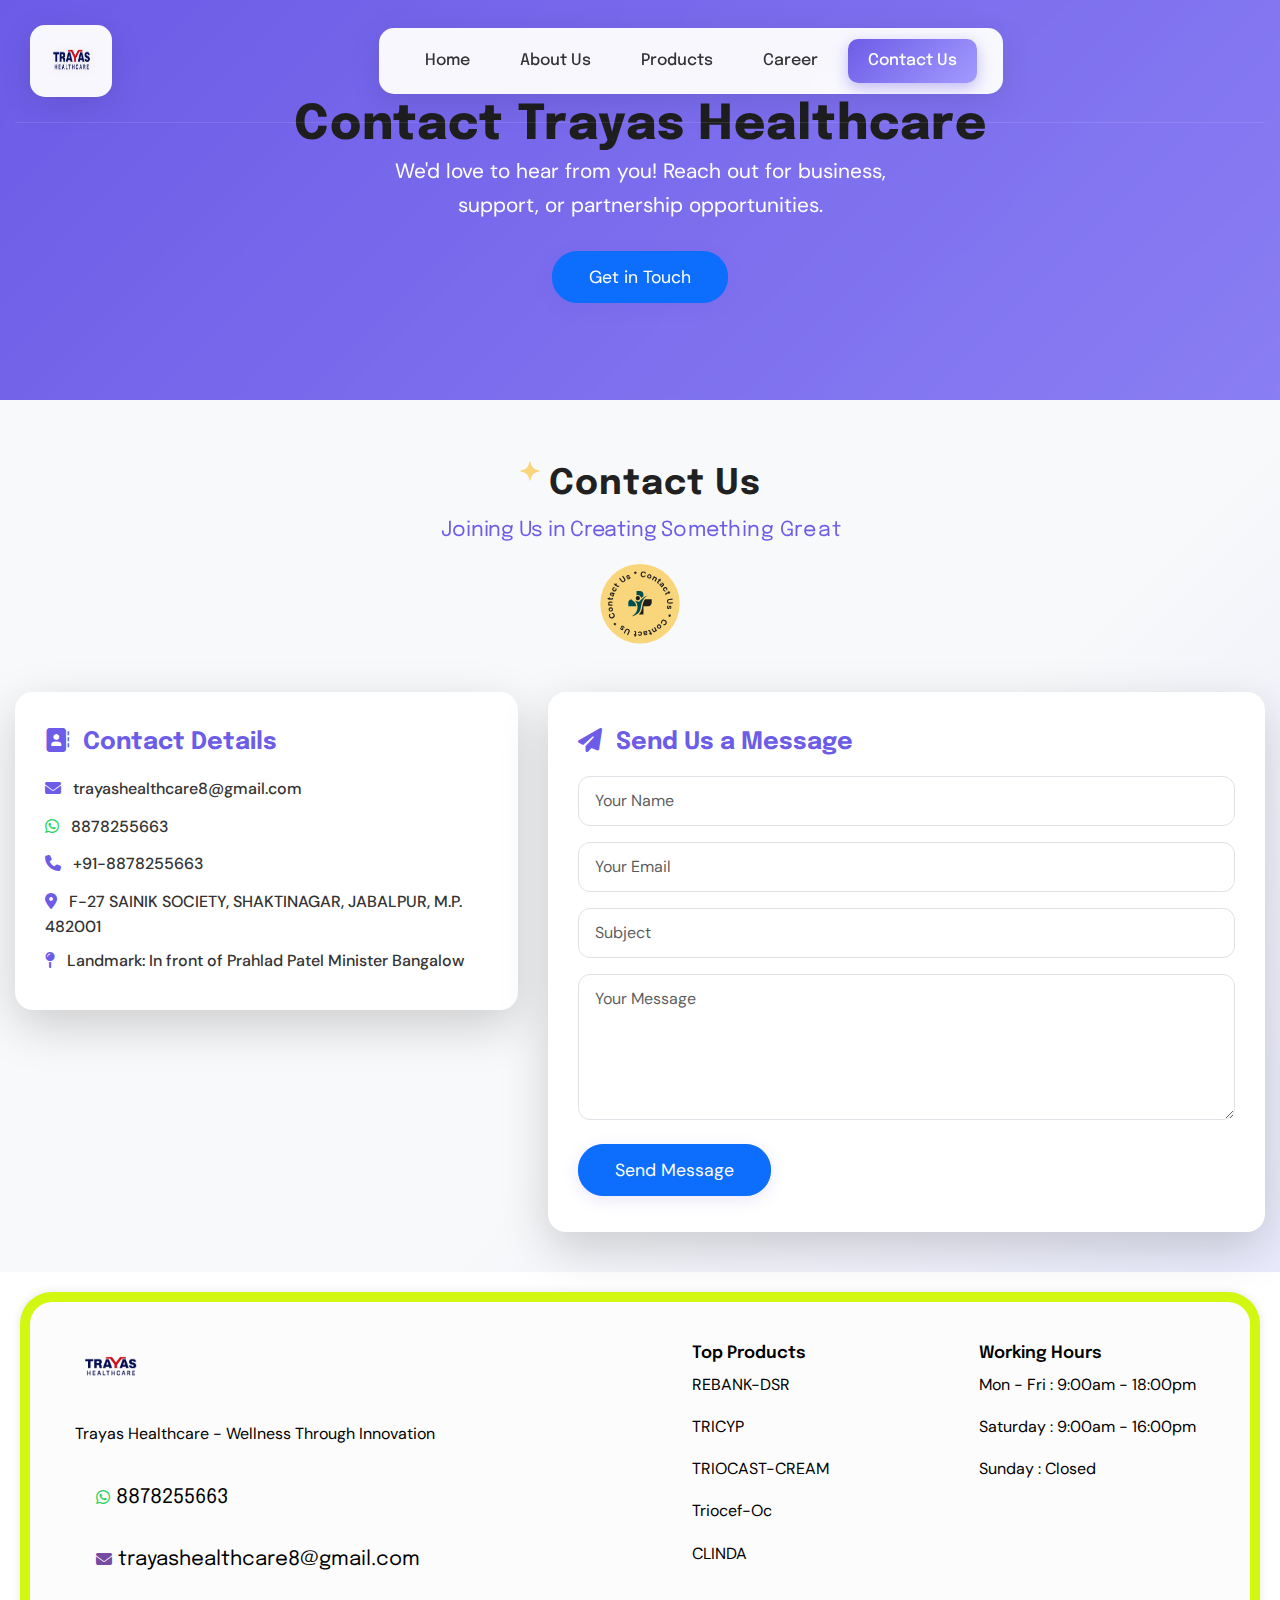
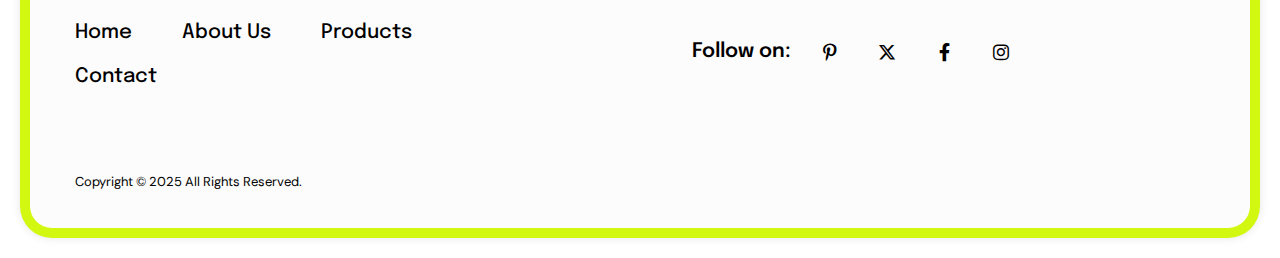
<file: contact.html>
<!DOCTYPE html>
<html lang="en">
<head>
    <!-- Essential Meta Tags -->
    <meta charset="utf-8">
    <meta http-equiv="X-UA-Compatible" content="IE=edge">
    <meta name="viewport" content="width=device-width, initial-scale=1.0, maximum-scale=5.0">
    
    <!-- SEO Meta Tags -->
    <meta name="robots" content="index, follow, max-snippet:-1, max-image-preview:large, max-video-preview:-1" />
    <meta name="description" content="Contact Trayas Healthcare - Leading healthcare company in India. Get in touch for business inquiries, product information, or customer support. WhatsApp: 8878255663, Email: trayashealthcare8@gmail.com" />
    <meta name="keywords" content="Trayas Healthcare contact, healthcare company contact India, medicine manufacturer contact, business inquiries, customer support, product information, WhatsApp contact, email contact" />
    <meta name="author" content="Trayas Healthcare" />
    
   
    
    <!-- Page Title -->
    <title>Contact Us - Trayas Healthcare | Get in Touch for Healthcare Inquiries</title>
    
    <!-- Enhanced Open Graph Tags -->
    <meta property="og:title" content="Contact Trayas Healthcare | Healthcare Company India" />
    <meta property="og:description" content="Get in touch with Trayas Healthcare for business inquiries, product information, or customer support. WhatsApp: 8878255663" />
    <meta property="og:image" content="Logo/logo.png" />
    <meta property="og:url" content="https://www.trayashealthcare.com/contact.html" />
    <meta property="og:type" content="website" />
    <meta property="og:site_name" content="Trayas Healthcare" />
    
    <!-- Twitter Card Tags -->
    <meta name="twitter:card" content="summary_large_image" />
    <meta name="twitter:title" content="Contact Trayas Healthcare" />
    <meta name="twitter:description" content="Get in touch for healthcare inquiries, business partnerships, or customer support." />
    <meta name="twitter:image" content="Logo/logo.png" />
    
    <!-- Breadcrumb Schema -->
   
    
    <script>(function(w,d,s,l,i){w[l]=w[l]||[];w[l].push({'gtm.start':
    new Date().getTime(),event:'gtm.js'});var f=d.getElementsByTagName(s)[0],
    j=d.createElement(s),dl=l!='dataLayer'?'&l='+l:'';j.async=true;j.src=
    'https://www.googletagmanager.com/gtm.js?id='+i+dl;f.parentNode.insertBefore(j,f);
    })(window,document,'script','dataLayer','GTM-WXS4Q2KS');</script>
    <!-- End Google Tag Manager -->
    <!-- Favicon Icon -->
    <link rel="shortcut icon" type="image/x-icon" href="https://www.google.com/favicon.ico">
    <!-- Google Fonts Css-->
    <link rel="preconnect" href="https://fonts.googleapis.com/">
    <link rel="preconnect" href="https://fonts.gstatic.com/" crossorigin>
    <link href="https://fonts.googleapis.com/css2?family=DM+Sans:ital,opsz,wght@0,9..40,100..1000;1,9..40,100..1000&amp;family=Epilogue:ital,wght@0,100..900;1,100..900&amp;display=swap" rel="stylesheet">
    <!-- Bootstrap Css -->
    <link href="css/bootstrap.min.css" rel="stylesheet" media="screen">
    <!-- SlickNav Css -->
    <link href="css/slicknav.min.css" rel="stylesheet">
    <!-- Swiper Css -->
    <link rel="stylesheet" href="css/swiper-bundle.min.css">
    <!-- Font Awesome Icon Css-->
    <link href="css/all.min.css" rel="stylesheet" media="screen">
    <!-- Animated Css -->
    <link href="css/animate.css" rel="stylesheet">
    <!-- Magnific Popup Core Css File -->
    <link rel="stylesheet" href="css/magnific-popup.css">
    <!-- Mouse Cursor Css File -->
    <link rel="stylesheet" href="css/mousecursor.css">
    <!-- Main Custom Css -->
    <link href="css/custom.css" rel="stylesheet" media="screen">
    
<style>
    /* Enhanced Navigation Menu Card Styles */
    .main-menu .navbar-nav {
      background: rgba(255, 255, 255, 0.95);
      backdrop-filter: blur(10px);
      border-radius: 15px;
      padding: 10px 20px;
      box-shadow: 0 8px 32px rgba(0, 0, 0, 0.1);
      border: 1px solid rgba(255, 255, 255, 0.2);
      margin-left: 20px;
    }
    
    .main-menu .nav-item {
      margin: 0 5px;
    }
    
    .main-menu .nav-link {
      position: relative;
      padding: 12px 20px !important;
      border-radius: 10px;
      transition: all 0.3s ease;
      font-weight: 500;
      color: #333 !important;
      background: transparent;
      overflow: hidden;
    }
    
    .main-menu .nav-link::before {
      content: '';
      position: absolute;
      top: 0;
      left: -100%;
      width: 100%;
      height: 100%;
      background: linear-gradient(135deg, #667eea 0%, #764ba2 100%);
      transition: all 0.4s ease;
      z-index: -1;
      border-radius: 10px;
    }
    
    .main-menu .nav-link:hover::before {
      left: 0;
    }
    
    .main-menu .nav-link:hover {
      color: white !important;
      transform: translateY(-2px);
      box-shadow: 0 5px 15px rgba(102, 126, 234, 0.4);
    }
    
    .main-menu .nav-item:nth-child(1) .nav-link:hover::before {
      background: linear-gradient(135deg, #ff6b6b 0%, #ff8e8e 100%);
    }
    
    .main-menu .nav-item:nth-child(2) .nav-link:hover::before {
      background: linear-gradient(135deg, #4ecdc4 0%, #44d3c8 100%);
    }
    
    .main-menu .nav-item:nth-child(3) .nav-link:hover::before {
      background: linear-gradient(135deg, #45b7d1 0%, #5ac8ed 100%);
    }
    
    .main-menu .nav-item:nth-child(4) .nav-link:hover::before {
      background: linear-gradient(135deg, #f9ca24 0%, #f9c74f 100%);
    }
    
    .main-menu .nav-item:nth-child(5) .nav-link:hover::before {
      background: linear-gradient(135deg, #6c5ce7 0%, #a29bfe 100%);
    }
    
    /* Active menu item styling for Contact page */
    .main-menu .nav-item .nav-link[href="contact.html"] {
      background: linear-gradient(135deg, #6c5ce7 0%, #a29bfe 100%);
      color: white !important;
      box-shadow: 0 5px 15px rgba(108, 92, 231, 0.4);
    }
    
    /* Logo Card Styles */
    .navbar-brand {
      background: rgba(255, 255, 255, 0.95);
      backdrop-filter: blur(10px);
      border-radius: 15px;
      padding: 10px 15px;
      box-shadow: 0 8px 32px rgba(0, 0, 0, 0.1);
      border: 1px solid rgba(255, 255, 255, 0.2);
      transition: all 0.3s ease;
      display: flex;
      align-items: center;
      justify-content: center;
    }
    
    .navbar-brand:hover {
      transform: translateY(-2px);
      box-shadow: 0 12px 40px rgba(0, 0, 0, 0.15);
      background: rgba(255, 255, 255, 1);
    }
    
    .navbar-brand img {
      transition: all 0.3s ease;
      filter: drop-shadow(0 2px 4px rgba(0, 0, 0, 0.1));
    }
    
    .navbar-brand:hover img {
      transform: scale(1.05);
      filter: drop-shadow(0 4px 8px rgba(0, 0, 0, 0.2));
    }
    
    /* Page Header Styles */
    .page-header {
      display: flex;
      align-items: center;
      justify-content: center;
      min-height: 400px;
    }
    
    .page-header-box h1 {
      font-size: 3.5rem;
      font-weight: 700;
      margin-bottom: 30px;
      line-height: 1.2;
    }
    
    .breadcrumb {
      background: rgba(255, 255, 255, 0.1);
      backdrop-filter: blur(10px);
      border-radius: 25px;
      padding: 10px 20px;
      border: 1px solid rgba(255, 255, 255, 0.2);
    }
    
    .breadcrumb-item a {
      color: rgba(255, 255, 255, 0.9);
      text-decoration: none;
      transition: color 0.3s ease;
    }
    
    .breadcrumb-item a:hover {
      color: white;
    }
    
    .breadcrumb-item.active {
      color: white;
      font-weight: 500;
    }
    
    /* Mobile responsive adjustments */
    @media (max-width: 991px) {
      .main-menu .navbar-nav {
        background: rgba(255, 255, 255, 0.98);
        margin: 10px 0;
        padding: 20px;
      }
      
      .main-menu .nav-item {
        margin: 5px 0;
      }
      
      .navbar-brand {
        padding: 8px 12px;
        border-radius: 12px;
      }
    }
    
    @media (max-width: 768px) {
      .page-header-box h1 {
        font-size: 2.5rem;
      }
    }
</style>
</head>
<body>
    <!-- Google Tag Manager (noscript) -->
    <noscript><iframe src="https://www.googletagmanager.com/ns.html?id=GTM-WXS4Q2KS"
    height="0" width="0" style="display:none;visibility:hidden"></iframe></noscript>
    <!-- End Google Tag Manager (noscript) -->

    <!-- Preloader Start -->
    <div class="preloader">
        <div class="loading-container">
            <div class="loading"></div>
            <div id="loading-icon"><img src="Logo/logo.png" alt=""></div>
        </div>
    </div>
    <!-- Preloader End -->

    <!-- Header Start -->
    <header class="main-header bg-section">
    <div class="header-sticky">
      <nav class="navbar navbar-expand-lg">
        <div class="container">
          <!-- Logo Start -->
          <a class="navbar-brand" href="index.html">
            <img src="Logo/logo.png" style="width:50px;height:50px;" alt="Trayas Healthcare Logo - Leading Healthcare Company India" loading="eager">
          </a>
          <!-- Logo End -->
          <!-- Main Menu Start -->
          <div class="collapse navbar-collapse main-menu">
            <div class="nav-menu-wrapper">
              <ul class="navbar-nav mr-auto" id="menu">
                <li class="nav-item"><a class="nav-link" href="index.html">Home</a></li>
                <li class="nav-item"><a class="nav-link" href="about.html">About Us</a></li>
                <li class="nav-item"><a class="nav-link" href="programs.html">Products</a></li>
                <li class="nav-item"><a class="nav-link" href="career.html">Career</a></li>
                <li class="nav-item"><a class="nav-link" href="contact.html">Contact Us</a></li>
              </ul>
            </div>
          </div>
          <!-- Main Menu End -->
          <div class="navbar-toggle"></div>
        </div>
      </nav>
      <div class="responsive-menu"></div>
    </div>
</header>
    <!-- Header End -->

    <!-- Modern Hero Section Start -->
    <section class="modern-hero" style="position:relative; min-height:400px; display:flex; align-items:center; justify-content:center; background: linear-gradient(135deg, #6c5ce7 0%, #a29bfe 100%), url('images/bg5.jpg') center/cover no-repeat;">
      <div style="position:absolute;top:0;left:0;width:100%;height:100%;background:rgba(108,92,231,0.45);backdrop-filter:blur(2px);"></div>
      <div style="position:relative;z-index:2;text-align:center;color:#fff;">
        <h1 style="font-size:3rem;font-weight:800;letter-spacing:1px;">Contact Trayas Healthcare</h1>
        <p style="font-size:1.3rem;font-weight:400;max-width:500px;margin:0 auto 20px;">We'd love to hear from you! Reach out for business, support, or partnership opportunities.</p>
        <div style="margin-top:30px;">
          <a href="#contact-section" class="btn btn-primary" style="border-radius:25px;padding:12px 36px;font-size:1.1rem;box-shadow:0 4px 16px rgba(108,92,231,0.15);transition:box-shadow 0.3s;">Get in Touch</a>
        </div>
      </div>
    </section>
    <!-- Modern Hero Section End -->

    <!-- Page Contct Us Start -->
    <section id="contact-section" class="page-contact-us" style="padding:60px 0 40px;background:linear-gradient(135deg,#f8f9fa 60%,#e9eafc 100%);">
      <div class="container">
        <div class="row section-row align-items-center mb-5">
          <div class="col-lg-8 mx-auto text-center">
            <div class="section-title" style="margin-bottom:10px;">
              <h3 class="wow fadeInUp" style="font-size:2.2rem;font-weight:700;letter-spacing:1px;">Contact Us</h3>
              <h2 class="text-anime-style-3" style="font-size:1.3rem;font-weight:400;color:#6c5ce7;">Joining Us in Creating Something Great</h2>
            </div>
            <div class="contact-now-circle" style="margin:20px auto 0;width:80px;height:80px;">
              <img src="images/contact-us-circle-accent.svg" alt="" style="width:100%;height:100%;">
            </div>
          </div>
        </div>
        <div class="row gy-4">
          <div class="col-lg-5 col-md-6">
            <div class="contact-info-box shadow-lg wow fadeInLeft" style="background:#fff;border-radius:18px;box-shadow:0 4px 24px rgba(108,92,231,0.07);padding:36px 30px;">
              <h4 style="font-weight:700;margin-bottom:18px;color:#6c5ce7;"><i class="fa-solid fa-address-book" style="margin-right:8px;color:#6c5ce7;"></i> Contact Details</h4>
              <p style="margin-bottom:12px;"><i class="fa-solid fa-envelope" style="color:#6c5ce7;margin-right:8px;"></i> <a href="mailto:trayashealthcare8@gmail.com" style="color:#333;font-weight:500;">trayashealthcare8@gmail.com</a></p>
              <p style="margin-bottom:12px;"><i class="fa-brands fa-whatsapp" style="color:#25D366;margin-right:8px;"></i> <a href="https://wa.me/918878255663?text=May%20I%20get%20more%20info%20about%20Trayas%20Healthcare%3F" target="_blank" style="color:#333;font-weight:500;">8878255663</a></p>
              <p style="margin-bottom:12px;"><i class="fa-solid fa-phone" style="color:#6c5ce7;margin-right:8px;"></i> <a href="tel:+918878255663" style="color:#333;font-weight:500;">+91-8878255663</a></p>
              <p style="margin-bottom:8px;"><i class="fa-solid fa-location-dot" style="color:#6c5ce7;margin-right:8px;"></i> <span style="color:#333;font-weight:500;">F-27 SAINIK SOCIETY, SHAKTINAGAR, JABALPUR, M.P. 482001</span></p>
              <p style="margin-bottom:0;"><i class="fa-solid fa-map-pin" style="color:#6c5ce7;margin-right:8px;"></i> <span style="color:#333;font-weight:500;">Landmark: In front of Prahlad Patel Minister Bangalow</span></p>
            </div>
          </div>
          <div class="col-lg-7 col-md-6">
            <div class="contact-form-box shadow-lg wow fadeInRight" style="background:#fff;border-radius:18px;box-shadow:0 4px 24px rgba(108,92,231,0.07);padding:36px 30px;">
              <h4 style="font-weight:700;margin-bottom:18px;color:#6c5ce7;"><i class="fa-solid fa-paper-plane" style="margin-right:8px;color:#6c5ce7;"></i> Send Us a Message</h4>
              <form id="contactForm">
                <div class="form-group mb-3">
                  <input type="text" class="form-control" name="name" placeholder="Your Name" required style="border-radius:12px;padding:12px 16px;font-size:1rem;">
                </div>
                <div class="form-group mb-3">
                  <input type="email" class="form-control" name="email" placeholder="Your Email" required style="border-radius:12px;padding:12px 16px;font-size:1rem;">
                </div>
                <div class="form-group mb-3">
                  <input type="text" class="form-control" name="subject" placeholder="Subject" required style="border-radius:12px;padding:12px 16px;font-size:1rem;">
                </div>
                <div class="form-group mb-4">
                  <textarea class="form-control" name="message" rows="5" placeholder="Your Message" required style="border-radius:12px;padding:12px 16px;font-size:1rem;"></textarea>
                </div>
                <button type="submit" id="sendMessageBtn" class="btn btn-primary" style="border-radius:25px;padding:12px 36px;font-size:1.1rem;box-shadow:0 4px 16px rgba(108,92,231,0.15);transition:box-shadow 0.3s;">Send Message</button>
                <div id="formError" style="color:#d32f2f;font-weight:500;margin-top:10px;display:none;"></div>
              </form>
              <!-- ...existing code... -->
            </div>
          </div>
        </div>
      </div>
    </section>
    <!-- Modern Contact Section End -->

     <!-- Google Map Section Start -->
  
    <!-- Google Map Section End -->

    <!-- Main Footer Section Start -->
    <footer class="main-footer2">
    <div class="container">
        <div class="row">
            <div class="col-lg-12">
                <div class="main-footer-box">
                    <div class="footer-about">
                        <div class="footer-logo">
                            <img src="Logo/logo.png" alt="Trayas Healthcare Logo - Healthcare Company" loading="lazy">
                        </div>
                        <div class="about-footer-content">
                            <p>Trayas Healthcare - Wellness Through Innovation</p>
                        </div>
                        <div class="footer-contact-list">
                            <ul>
                                <li><a href="https://wa.me/918878255663?text=May%20I%20get%20more%20info%20about%20Trayas%20Healthcare%3F" target="_blank" onclick="trackWhatsAppClick()"><i class="fa-brands fa-whatsapp" style="color:#25D366;"></i>8878255663</a></li>
                                <li><a href="mailto:trayashealthcare8@gmail.com"><i class="fa-solid fa-envelope"></i>trayashealthcare8@gmail.com</a></li>
                            </ul>
                        </div>
                        <div class="footer-menu">
                            <ul>
                                <li><a href="index.html">home</a></li>
                                <li><a href="about.html">about us</a></li>
                                <li><a href="programs.html">Products</a></li>
                                <li><a href="contact.html">contact</a></li>
                            </ul>
                        </div>
                    </div>
                    <div class="footer-links-box">
                        <div class="footer-links">
                            <h3>Top Products</h3>
                            <ul>
                                <li><a href="#">REBANK-DSR</a></li>
                                <li><a href="#">TRICYP</a></li>
                                <li><a href="#">TRIOCAST-CREAM</a></li>
                                <li><a href="#">triocef-oc</a></li>
                                <li><a href="#">CLINDA</a></li>
                            </ul>
                        </div>
                        <div class="footer-links">
                            <h3>Working Hours</h3>
                            <ul>
                                <li>Mon - Fri : 9:00am - 18:00pm</li>
                                <li>Saturday : 9:00am - 16:00pm </li>
                                <li>Sunday : Closed</li>
                            </ul>
                        </div>
                        <div class="footer-social-links">
                            <span>Follow on: </span>
                            <ul>
                                <li><a href="#"><i class="fa-brands fa-pinterest-p"></i></a></li>
                                <li><a href="#"><i class="fa-brands fa-x-twitter"></i></a></li>
                                <li><a href="#"><i class="fa-brands fa-facebook-f"></i></a></li>
                                <li><a href="#"><i class="fa-brands fa-instagram"></i></a></li>
                            </ul>
                        </div>
                    </div>
                </div>
            </div>
        </div>
    </div>
    <div class="footer-copyright">
        <div class="container">
            <div class="row align-items-center">
                <div class="col-lg-6 col-md-5">
                    <div class="footer-copyright-text">
                        <p>Copyright © 2025 All Rights Reserved.</p>
                    </div>
                </div>
            </div>
        </div>
    </div>
</footer>
    <!-- Main Footer Section End -->

    <!-- Jquery Library File -->
    <script>
      document.addEventListener('DOMContentLoaded', function() {
        var form = document.getElementById('contactForm');
        var errorDiv = document.getElementById('formError');
        if (form) {
          form.addEventListener('submit', function(e) {
            e.preventDefault();
            var name = this.name.value.trim();
            var email = this.email.value.trim();
            var subject = this.subject.value.trim();
            var message = this.message.value.trim();
            var errorMsg = '';
            if (!name) {
              errorMsg += 'Name is required. ';
            }
            if (!email) {
              errorMsg += 'Email is required. ';
            }
            if (!subject) {
              errorMsg += 'Subject is required. ';
            }
            if (!message) {
              errorMsg += 'Message is required.';
            }
            if (errorMsg) {
              errorDiv.textContent = errorMsg;
              errorDiv.style.display = 'block';
              errorDiv.style.background = '#ffe6e6';
              errorDiv.style.padding = '10px';
              errorDiv.style.borderRadius = '8px';
              errorDiv.style.border = '1px solid #d32f2f';
              errorDiv.style.marginTop = '10px';
              return;
            } else {
              errorDiv.style.display = 'none';
            }
            var whatsappNumber = '918878255663';
            var text = `Contact Form Submission %0AName: ${encodeURIComponent(name)}%0AEmail: ${encodeURIComponent(email)}%0ASubject: ${encodeURIComponent(subject)}%0AMessage: ${encodeURIComponent(message)}`;
            var url = `https://wa.me/${whatsappNumber}?text=${text}`;
            window.open(url, '_blank');
          });
        }
      });
    </script>
    <script src="js/jquery-3.7.1.min.js"></script>
    <!-- Circle Progress Js File -->
    <script src="js/circle-progress.min.js"></script>
    <!-- Bootstrap js file -->
    <script src="js/bootstrap.min.js"></script>
    <!-- Validator js file -->
    <script src="js/validator.min.js"></script>
    <!-- SlickNav js file -->
    <script src="js/jquery.slicknav.js"></script>
    <!-- Swiper js file -->
    <script src="js/swiper-bundle.min.js"></script>
    <!-- Counter js file -->
    <script src="js/jquery.waypoints.min.js"></script>
    <script src="js/jquery.counterup.min.js"></script>
    <!-- Magnific js file -->
    <script src="js/jquery.magnific-popup.min.js"></script>
    <!-- Parallax js -->
    <script src="js/parallaxie.js"></script>
    <!-- MagicCursor js file -->
    <script src="js/gsap.min.js"></script>
    <script src="js/magiccursor.js"></script>
    <!-- Text Effect js file -->
    <script src="js/SplitText.js"></script>
    <script src="js/ScrollTrigger.min.js"></script>
    <!-- YTPlayer js File -->
    <script src="js/jquery.mb.YTPlayer.min.js"></script>
    <!-- Wow js file -->
    <script src="js/wow.min.js"></script>
    <!-- Main Custom js file -->
    <script src="js/function.js"></script>
    
    <!-- GTM Contact Page Tracking -->
    <script>
    // Contact Form Submit Tracking
    function trackContactFormSubmit() {
        if (typeof gtag !== 'undefined') {
            gtag('event', 'form_submit', {
                form_name: 'contact_form',
                page_location: window.location.href,
                event_category: 'lead_generation',
                event_label: 'contact_page_form'
            });
        }
    }
    
    // Contact Page View Tracking
    document.addEventListener('DOMContentLoaded', function() {
        if (typeof gtag !== 'undefined') {
            gtag('event', 'page_view', {
                page_title: 'Contact Trayas Healthcare',
                page_location: window.location.href,
                custom_parameter_1: 'contact_page',
                custom_parameter_2: 'lead_generation'
            });
        }
        
        // Track form field interactions
        const formFields = document.querySelectorAll('#contactForm input, #contactForm textarea');
        formFields.forEach(field => {
            field.addEventListener('focus', function() {
                if (typeof gtag !== 'undefined') {
                    gtag('event', 'form_start', {
                        form_name: 'contact_form',
                        field_name: this.name
                    });
                }
            });
        });
    });
    </script>
</body>
</html>
</file>
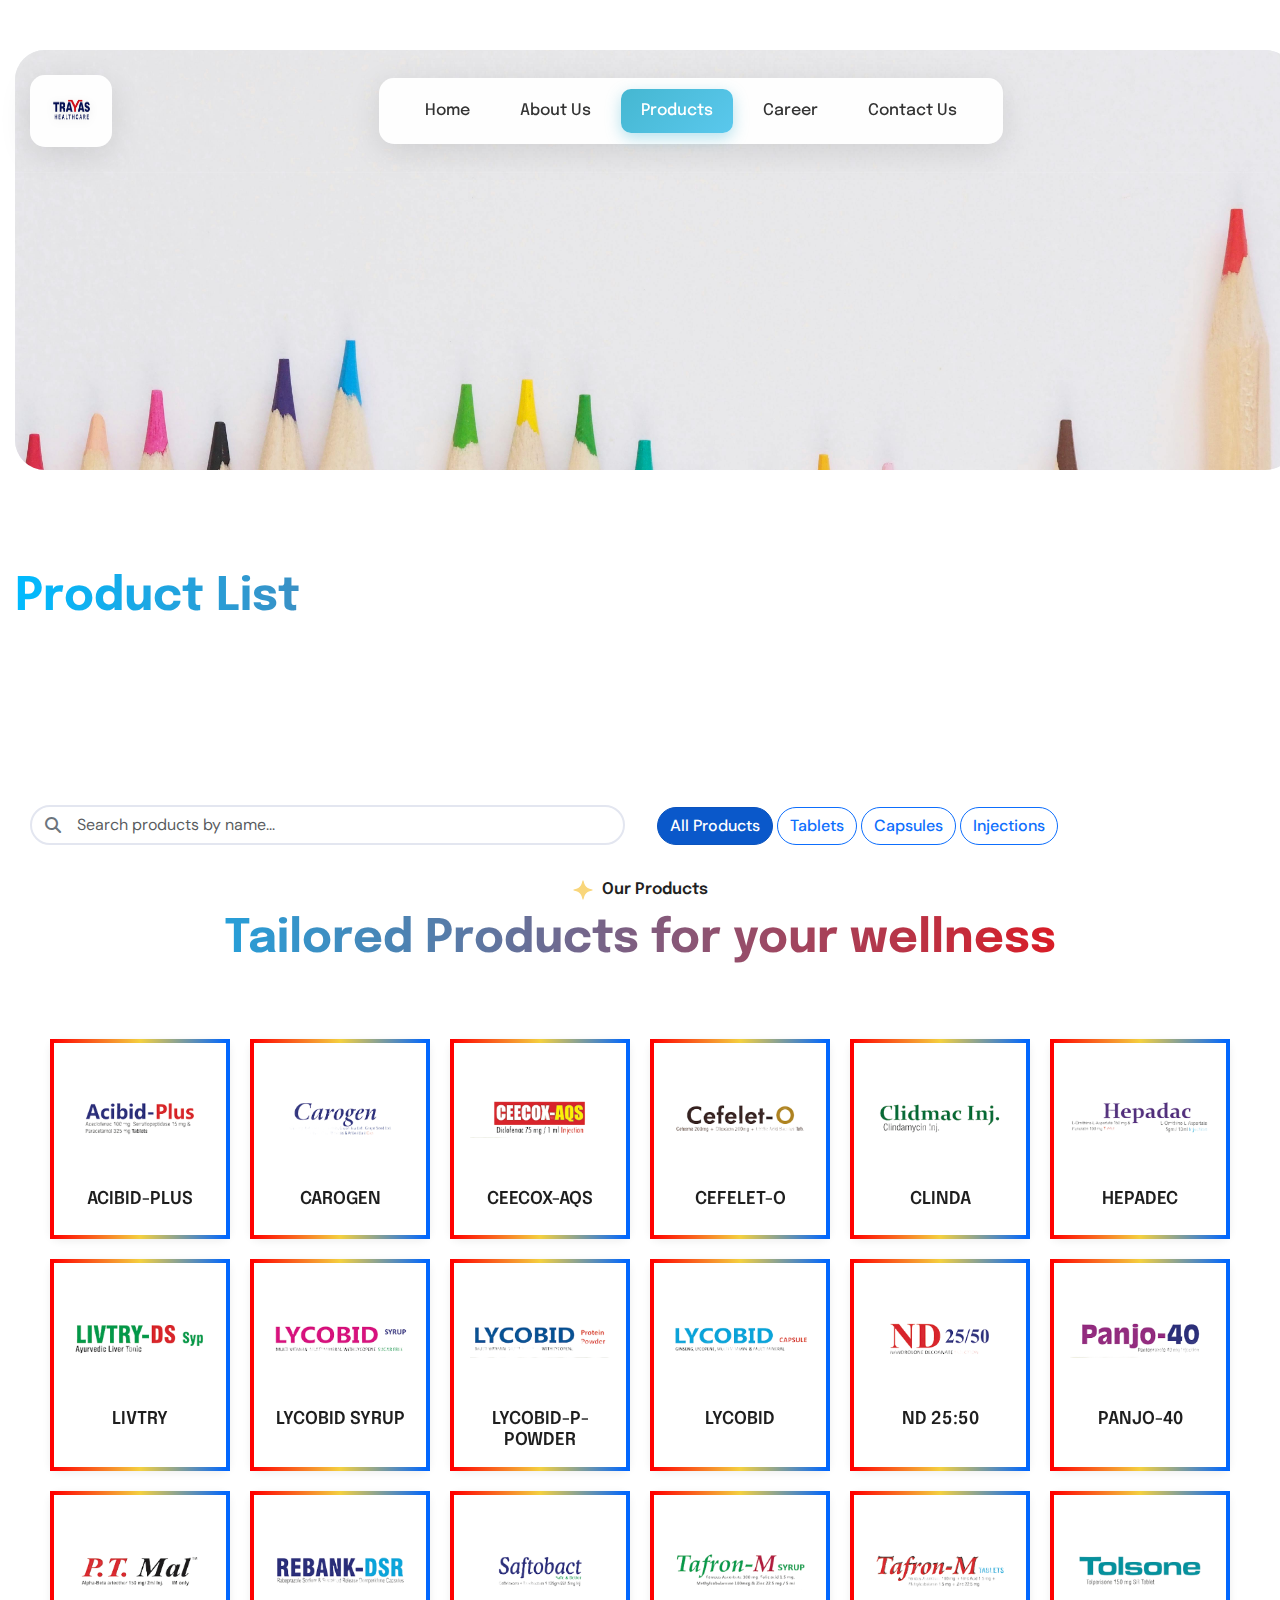
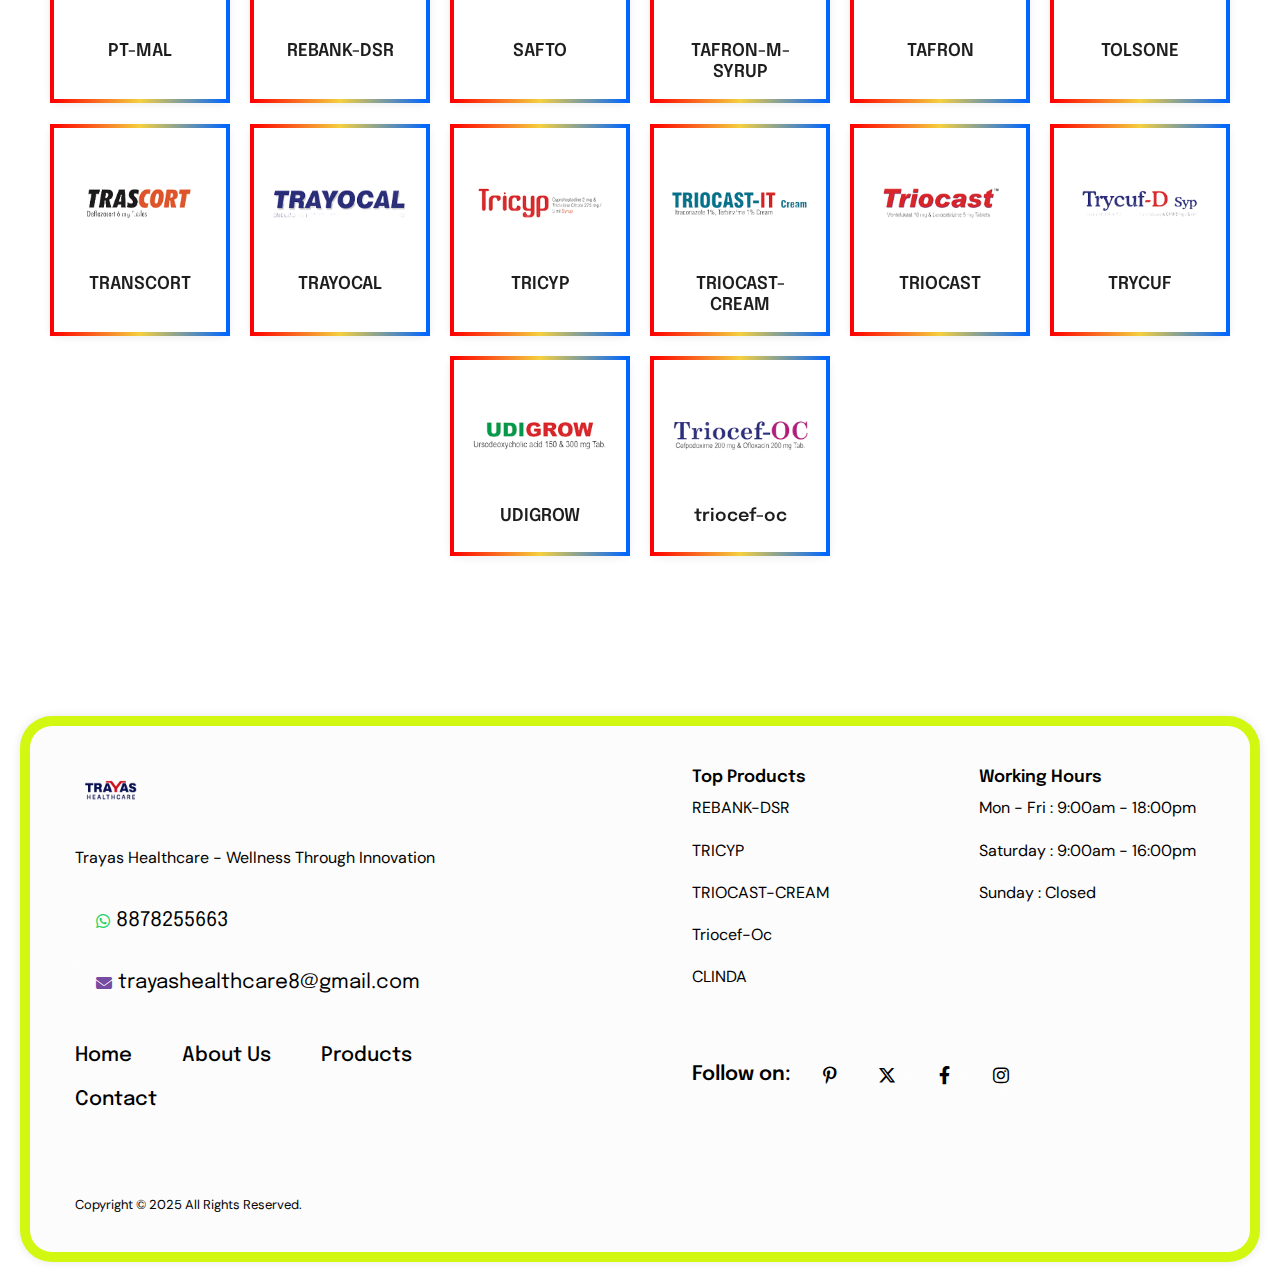
<file: programs.html>
<!DOCTYPE html>
<html lang="en">
<head>
  <!-- Essential Meta Tags -->
  <meta charset="utf-8">
  <meta http-equiv="X-UA-Compatible" content="IE=edge">
  <meta name="viewport" content="width=device-width, initial-scale=1.0, maximum-scale=5.0">
  
  
  
  <!-- Canonical URL -->
  <link rel="canonical" href="https://www.trayashealthcare.com/programs.html" />
  
  <!-- Page Title -->
  <title>Products - Trayas Healthcare | Complete Range of Quality Pharmaceutical Medicines Online</title>

  
  <!-- Twitter Card Tags -->
  <meta name="twitter:card" content="summary_large_image" />
  <meta name="twitter:title" content="Products - Trayas Healthcare | Quality Pharmaceutical Medicines" />
  <meta name="twitter:description" content="Complete range of pharmaceutical products available online. Quality medicines with home delivery across India." />
  <meta name="twitter:image" content="https://www.trayashealthcare.com/Logo/logoHD.png" />
  
  <!-- Schema.org Structured Data -->
 
  <script>(function(w,d,s,l,i){w[l]=w[l]||[];w[l].push({'gtm.start':
  new Date().getTime(),event:'gtm.js'});var f=d.getElementsByTagName(s)[0],
  j=d.createElement(s),dl=l!='dataLayer'?'&l='+l:'';j.async=true;j.src=
  'https://www.googletagmanager.com/gtm.js?id='+i+dl;f.parentNode.insertBefore(j,f);
  })(window,document,'script','dataLayer','GTM-WXS4Q2KS');</script>
  <!-- End Google Tag Manager -->
  
  <!-- Favicon Icon -->
  <link rel="shortcut icon" type="image/x-icon" href="Logo/logo.png">
  <!-- Google Fonts Css-->
  <link rel="preconnect" href="https://fonts.googleapis.com/">
    <link rel="preconnect" href="https://fonts.gstatic.com/" crossorigin>
    <link href="https://fonts.googleapis.com/css2?family=DM+Sans:ital,opsz,wght@0,9..40,100..1000;1,9..40,100..1000&amp;family=Epilogue:ital,wght@0,100..900;1,100..900&amp;display=swap" rel="stylesheet">
  <!-- Bootstrap Css -->
  <link href="css/bootstrap.min.css" rel="stylesheet" media="screen">
  <!-- SlickNav Css -->
  <link href="css/slicknav.min.css" rel="stylesheet">
  <!-- Swiper Css -->
  <link rel="stylesheet" href="css/swiper-bundle.min.css">
  <!-- Font Awesome Icon Css-->
  <link href="css/all.min.css" rel="stylesheet" media="screen">
  <!-- Animated Css -->
  <link href="css/animate.css" rel="stylesheet">
    <!-- Magnific Popup Core Css File -->
  <link rel="stylesheet" href="css/magnific-popup.css">
  <!-- Mouse Cursor Css File -->
  <link rel="stylesheet" href="css/mousecursor.css">
  <!-- Main Custom Css -->
  <link href="css/custom.css" rel="stylesheet" media="screen">
  
  <!-- Additional CSS for performance -->
  <style>
    /* Search input improvements */
    .search-wrapper {
        position: relative;
    }
    
    .search-wrapper input:focus {
        border-color: #4285f4;
        box-shadow: 0 0 0 0.2rem rgba(66, 133, 244, 0.25);
        outline: none;
    }
    
    /* Filter button improvements */
    #productFilters .btn {
        transition: all 0.2s ease;
        font-weight: 500;
    }
    
    #productFilters .btn:hover {
        transform: translateY(-1px);
    }
    
    /* Product grid performance optimizations */
    .product-grid {
        /* Enable hardware acceleration */
        transform: translateZ(0);
        -webkit-transform: translateZ(0);
    }
    
    .product-card {
        /* Improve rendering performance */
        contain: layout style paint;
        isolation: isolate;
    }
    
    /* No results message styling */
    #no-results-msg {
        background: white;
        border-radius: 15px;
        box-shadow: 0 4px 12px rgba(0,0,0,0.1);
        margin: 20px 0;
    }
    
    /* Loading state */
    .search-loading {
        position: relative;
    }
    
    .search-loading::after {
        content: '';
        position: absolute;
        right: 15px;
        top: 50%;
        transform: translateY(-50%);
        width: 16px;
        height: 16px;
        border: 2px solid #f3f3f3;
        border-top: 2px solid #4285f4;
        border-radius: 50%;
        animation: spin 1s linear infinite;
    }
    
    @keyframes spin {
        0% { transform: translateY(-50%) rotate(0deg); }
        100% { transform: translateY(-50%) rotate(360deg); }
    }
    
    /* Mobile responsiveness for filters */
    @media (max-width: 767px) {
        #productFilters {
            display: flex;
            flex-wrap: wrap;
            justify-content: center;
        }
        
        #productFilters .btn {
            margin: 2px;
            font-size: 14px;
            padding: 8px 16px;
        }
    }
  </style>
  <style>
    .header-slider {
      position: absolute;
      top: 0;
      left: 0;
      width: 100%;
      height: 100%;
      z-index: 1;
    }
    
    .slider-image {
      position: absolute;
      top: 0;
      left: 0;
      width: 100%;
      height: 100%;
      background-size: cover;
      background-position: center;
      background-repeat: no-repeat;
      opacity: 0;
      transition: opacity 1s ease-in-out;
    }
    
    .slider-image.active {
      opacity: 1;
    }
    
    .slider-nav {
      position: absolute;
      top: 50%;
      width: 100%;
      z-index: 20;
      display: flex;
      justify-content: space-between;
      padding: 0 20px;
      transform: translateY(-50%);
    }
    
    .slider-prev, .slider-next {
      background: rgba(0, 0, 0, 0.5);
      color: white;
      border: none;
      padding: 15px 20px;
      cursor: pointer;
      font-size: 18px;
      border-radius: 50%;
      transition: all 0.3s ease;
    }
    
    .slider-prev:hover, .slider-next:hover {
      background: rgba(0, 0, 0, 0.8);
      transform: scale(1.1);
    }
    
    .slider-dots {
      position: absolute;
      bottom: 20px;
      left: 50%;
      transform: translateX(-50%);
      z-index: 20;
      display: flex;
      gap: 10px;
    }
    
    .slider-dot {
      width: 15px;
      height: 15px;
      border-radius: 50%;
      background: rgba(255, 255, 255, 0.5);
      cursor: pointer;
      transition: all 0.3s ease;
    }
    
    .slider-dot.active, .slider-dot:hover {
      background: white;
      transform: scale(1.2);
    }
    
    .page-header-box {
      position: relative;
      z-index: 15;
      background: rgba(0, 0, 0, 0.3);
      padding: 40px;
      border-radius: 10px;
      backdrop-filter: blur(5px);
    }
    
    .page-header-box h1 {
      color: white;
      text-shadow: 2px 2px 4px rgba(0, 0, 0, 0.7);
    }
    
    .breadcrumb-item a {
      color: rgba(255, 255, 255, 0.9);
      text-shadow: 1px 1px 2px rgba(0, 0, 0, 0.7);
    }
    
    /* Enhanced Navigation Menu Card Styles */
    .main-menu .navbar-nav {
      background: rgba(255, 255, 255, 0.95);
      backdrop-filter: blur(10px);
      border-radius: 15px;
      padding: 10px 20px;
      box-shadow: 0 8px 32px rgba(0, 0, 0, 0.1);
      border: 1px solid rgba(255, 255, 255, 0.2);
      margin-left: 20px;
    }
    
    .main-menu .nav-item {
      margin: 0 5px;
    }
    
    .main-menu .nav-link {
      position: relative;
      padding: 12px 20px !important;
      border-radius: 10px;
      transition: all 0.3s ease;
      font-weight: 500;
      color: #333 !important;
      background: transparent;
      overflow: hidden;
    }
    
    .main-menu .nav-link::before {
      content: '';
      position: absolute;
      top: 0;
      left: -100%;
      width: 100%;
      height: 100%;
      background: linear-gradient(135deg, #667eea 0%, #764ba2 100%);
      transition: all 0.4s ease;
      z-index: -1;
      border-radius: 10px;
    }
    
    .main-menu .nav-link:hover::before {
      left: 0;
    }
    
    .main-menu .nav-link:hover {
      color: white !important;
      transform: translateY(-2px);
      box-shadow: 0 5px 15px rgba(102, 126, 234, 0.4);
    }
    
    .main-menu .nav-item:nth-child(1) .nav-link:hover::before {
      background: linear-gradient(135deg, #ff6b6b 0%, #ff8e8e 100%);
    }
    
    .main-menu .nav-item:nth-child(2) .nav-link:hover::before {
      background: linear-gradient(135deg, #4ecdc4 0%, #44d3c8 100%);
    }
    
    .main-menu .nav-item:nth-child(3) .nav-link:hover::before {
      background: linear-gradient(135deg, #45b7d1 0%, #5ac8ed 100%);
    }
    
    .main-menu .nav-item:nth-child(4) .nav-link:hover::before {
      background: linear-gradient(135deg, #f9ca24 0%, #f9c74f 100%);
    }
    
    .main-menu .nav-item:nth-child(5) .nav-link:hover::before {
      background: linear-gradient(135deg, #6c5ce7 0%, #a29bfe 100%);
    }
    
    .main-menu .nav-item:nth-child(6) .nav-link:hover::before {
      background: linear-gradient(135deg, #00b894 0%, #00cec9 100%);
    }
    
    /* Active menu item styling for Products page */
    .main-menu .nav-item .nav-link[href="programs.html"] {
      background: linear-gradient(135deg, #45b7d1 0%, #5ac8ed 100%);
      color: white !important;
      box-shadow: 0 5px 15px rgba(69, 183, 209, 0.4);
    }
    
    /* Logo Card Styles */
    .navbar-brand {
      background: rgba(255, 255, 255, 0.95);
      backdrop-filter: blur(10px);
      border-radius: 15px;
      padding: 10px 15px;
      box-shadow: 0 8px 32px rgba(0, 0, 0, 0.1);
      border: 1px solid rgba(255, 255, 255, 0.2);
      transition: all 0.3s ease;
      display: flex;
      align-items: center;
      justify-content: center;
    }
    
    .navbar-brand:hover {
      transform: translateY(-2px);
      box-shadow: 0 12px 40px rgba(0, 0, 0, 0.15);
      background: rgba(255, 255, 255, 1);
    }
    
    .navbar-brand img {
      transition: all 0.3s ease;
      filter: drop-shadow(0 2px 4px rgba(0, 0, 0, 0.1));
    }
    
    .navbar-brand:hover img {
      transform: scale(1.05);
      filter: drop-shadow(0 4px 8px rgba(0, 0, 0, 0.2));
    }
    
    /* Mobile responsive adjustments */
    @media (max-width: 991px) {
      .main-menu .navbar-nav {
        background: rgba(255, 255, 255, 0.98);
        margin: 10px 0;
        padding: 20px;
      }
      
      .main-menu .nav-item {
        margin: 5px 0;
      }
      
      .navbar-brand {
        padding: 8px 12px;
        border-radius: 12px;
      }
    }
    
    /* Featured Product Styles */
    .featured-product {
      position: relative;
      animation: pulse-glow 2s ease-in-out infinite alternate;
    }
    
    @keyframes pulse-glow {
      0% {
        box-shadow: 0 15px 35px rgba(255, 71, 87, 0.3) !important;
      }
      100% {
        box-shadow: 0 20px 45px rgba(255, 71, 87, 0.5) !important;
      }
    }
    
    .featured-product:hover {
      transform: scale(1.05) !important;
      transition: all 0.3s ease !important;
    }
    
    .featured-product .btn:hover {
      transform: translateY(-2px);
      box-shadow: 0 8px 25px rgba(0,0,0,0.3) !important;
    }
    
    /* Sparkling Animations */
    @keyframes sparkle-glow {
      0% {
        box-shadow: 0 20px 50px rgba(255, 107, 107, 0.4);
        transform: scale(1);
      }
      50% {
        box-shadow: 0 25px 60px rgba(255, 107, 107, 0.6);
        transform: scale(1.02);
      }
      100% {
        box-shadow: 0 20px 50px rgba(255, 107, 107, 0.4);
        transform: scale(1);
      }
    }
    
    @keyframes twinkle {
      0%, 100% { 
        opacity: 0.3; 
        transform: scale(1) rotate(0deg); 
      }
      50% { 
        opacity: 1; 
        transform: scale(1.2) rotate(180deg); 
      }
    }
    
    @keyframes pulse-badge {
      0%, 100% { 
        transform: scale(1); 
        box-shadow: 0 5px 15px rgba(255, 71, 87, 0.4);
      }
      50% { 
        transform: scale(1.05); 
        box-shadow: 0 8px 25px rgba(255, 71, 87, 0.6);
      }
    }
    
    @keyframes text-shine {
      0%, 100% { 
        text-shadow: 2px 2px 4px rgba(0,0,0,0.4); 
      }
      50% { 
        text-shadow: 2px 2px 4px rgba(0,0,0,0.4), 0 0 20px rgba(255,255,255,0.5); 
      }
    }
    
    @keyframes button-glow {
      0%, 100% { 
        box-shadow: 0 8px 25px rgba(0,0,0,0.3); 
      }
      50% { 
        box-shadow: 0 8px 25px rgba(0,0,0,0.3), 0 0 30px rgba(255,71,87,0.4); 
      }
    }
  </style>
</head>
<body>
    <!-- Google Tag Manager (noscript) -->
    <noscript><iframe src="https://www.googletagmanager.com/ns.html?id=GTM-WXS4Q2KS"
    height="0" width="0" style="display:none;visibility:hidden"></iframe></noscript>
    <!-- End Google Tag Manager (noscript) -->

    <!-- Preloader Start -->
  <div class="preloader">
    <div class="loading-container">
      <div class="loading"></div>
      <div id="loading-icon"><img src="Logo/logo.png" alt=""></div>
    </div>
  </div>
  <!-- Preloader End -->

    <!-- Header Start -->
  <header class="main-header bg-section">
    <div class="header-sticky">
      <nav class="navbar navbar-expand-lg">
        <div class="container">
          <!-- Logo Start -->
          <a class="navbar-brand" href="index.html">
            <img src="Logo/logo.png" style="width:50px;height:50px;" alt="Trayas Healthcare Logo - Pharmaceutical Company Products" loading="eager">
          </a>
          <!-- Logo End -->

          <!-- Main Menu Start -->
          <div class="collapse navbar-collapse main-menu">
                        <div class="nav-menu-wrapper">
                            <ul class="navbar-nav mr-auto" id="menu">
                                <li class="nav-item"><a class="nav-link" href="index.html">Home</a>
                                    
                                </li>                                
                                <li class="nav-item"><a class="nav-link" href="about.html">About Us</a>
                                <li class="nav-item"><a class="nav-link" href="programs.html">Products</a></li>
                                <li class="nav-item"><a class="nav-link" href="career.html">Career</a></li>
                                <li class="nav-item"><a class="nav-link" href="contact.html">Contact Us</a></li>
                                <!-- <li class="nav-item highlighted-menu"><a class="nav-link" href="book-appointment.html">Book Appointment</a></li> -->
                            </ul>
                        </div>
                        
                        <!-- Header Btn Start -->
                        <!-- <div class="header-btn">
                            <a href="book-appointment.html" class="btn-default btn-highlighted">Book Appointment</a>
                        </div> -->
                        <!-- Header Btn End -->
                    </div>
          <!-- Main Menu End -->
          <div class="navbar-toggle"></div>
        </div>
      </nav>
      <div class="responsive-menu"></div>
    </div>
  </header>
  <!-- Header End -->

    <!-- Page Header Start -->
    <div class="page-header bg-section" style="height: 400px; width: 100%; position: relative; overflow: hidden;">
        <!-- Image Slider Start -->
        <div class="header-slider">
            <div class="slider-image active" style="background-image: url('images/bg5.jpg');"></div>
        </div>
        
        <!-- Slider Navigation -->
       
        
        <!-- Slider Dots -->
       
        
        <!-- Header Content Overlay -->
      
    </div>
    <!-- Page Header End -->
      <div class="our-programs">
        <div class="container">
            <div class="row section-row align-items-center">
                <div class="col-lg-12">
                    <!-- Section Title Start -->
                    <div class="section-title">
                        <h2 class="gradient-text" data-cursor="-opaque">Product List</h2>
                    </div>
                    <!-- Section Title End -->
                    
                    <!-- ONLINE AVAILABILITY ANNOUNCEMENT -->
                    
                    <!-- ONLINE AVAILABILITY ANNOUNCEMENT END -->
                </div>
            </div>
            <!-- Page Programs Start -->
            <div class="page-programs">
                <div class="container">
                    <!-- Product Search & Filter Start -->
                    <div class="row mb-4">
                        <div class="col-lg-6 mb-2">
                            <div class="search-wrapper" style="position: relative;">
                                <input type="text" id="productSearch" class="form-control" placeholder="Search products by name..." style="padding-left: 45px; border-radius: 25px; border: 2px solid #e3e6f0; font-size: 16px;">
                                <i class="fa-solid fa-search" style="position: absolute; left: 15px; top: 50%; transform: translateY(-50%); color: #6c757d;"></i>
                            </div>
                        </div>
                        <div class="col-lg-6 mb-2">
                            <div id="productFilters" class="btn-group" role="group" style="flex-wrap: wrap;">
                                <button type="button" class="btn btn-primary active" data-filter="all" style="border-radius: 20px; margin: 2px;">All Products</button>
                                <button type="button" class="btn btn-outline-primary" data-filter="tablet" style="border-radius: 20px; margin: 2px;">Tablets</button>
                                <button type="button" class="btn btn-outline-primary" data-filter="capsule" style="border-radius: 20px; margin: 2px;">Capsules</button>
                                <button type="button" class="btn btn-outline-primary" data-filter="injection" style="border-radius: 20px; margin: 2px;">Injections</button>
                            </div>
                        </div>
                    </div>
                    <!-- Product Search & Filter End -->

                    <!-- Product Gallery with correct grid and filter/search functionality -->
<div class="container">
  <div class="row">
    <div class="col-lg-12">
      <div class="section-title text-center">
        <h3 class="wow fadeInUp">Our Products</h3>
        <h2 class="gradient-text" data-cursor="-opaque">Tailored Products for your wellness</h2>
        <h3 class="wow fadeInUp">Explore our comprehensive range of pharmaceutical products designed to enhance health and well-being.</h3>
      </div>
    </div>
  </div>
  <div class="row">
    <div id="productGrid" class="product-gallery" style="display:flex;flex-wrap:wrap;justify-content:center;gap:20px;">
      <!-- Product Cards (add data-type for filter) -->
      <div class="product-card tablet" style="background:#fff;border-radius:10px;box-shadow:0 2px 8px rgba(0,0,0,0.07);padding:16px;width:180px;text-align:center;">
        <img src="Products/bgr/ACIBID-PLUS.png" alt="ACIBID-PLUS" style="width:100%;height:120px;object-fit:contain;margin-bottom:10px;">
        <h4 style="font-size:1.1em;font-weight:600;">ACIBID-PLUS</h4>
      </div>
      <div class="product-card capsule" style="background:#fff;border-radius:10px;box-shadow:0 2px 8px rgba(0,0,0,0.07);padding:16px;width:180px;text-align:center;">
        <img src="Products/bgr/CAROGEN.png" alt="CAROGEN" style="width:100%;height:120px;object-fit:contain;margin-bottom:10px;">
        <h4 style="font-size:1.1em;font-weight:600;">CAROGEN</h4>
      </div>
      <div class="product-card" style="background:#fff;border-radius:10px;box-shadow:0 2px 8px rgba(0,0,0,0.07);padding:16px;width:180px;text-align:center;">
        <img src="Products/bgr/CEECOX-AQS.png" alt="CEECOX-AQS" style="width:100%;height:120px;object-fit:contain;margin-bottom:10px;">
        <h4 style="font-size:1.1em;font-weight:600;">CEECOX-AQS</h4>
      </div>
      <div class="product-card" style="background:#fff;border-radius:10px;box-shadow:0 2px 8px rgba(0,0,0,0.07);padding:16px;width:180px;text-align:center;">
        <img src="Products/bgr/CEFELET-O.png" alt="CEFELET-O" style="width:100%;height:120px;object-fit:contain;margin-bottom:10px;">
        <h4 style="font-size:1.1em;font-weight:600;">CEFELET-O</h4>
      </div>
      <div class="product-card" style="background:#fff;border-radius:10px;box-shadow:0 2px 8px rgba(0,0,0,0.07);padding:16px;width:180px;text-align:center;">
        <img src="Products/bgr/CLINDA.png" alt="CLINDA" style="width:100%;height:120px;object-fit:contain;margin-bottom:10px;">
        <h4 style="font-size:1.1em;font-weight:600;">CLINDA</h4>
      </div>
      <div class="product-card" style="background:#fff;border-radius:10px;box-shadow:0 2px 8px rgba(0,0,0,0.07);padding:16px;width:180px;text-align:center;">
        <img src="Products/bgr/HEPADEC.png" alt="HEPADEC" style="width:100%;height:120px;object-fit:contain;margin-bottom:10px;">
        <h4 style="font-size:1.1em;font-weight:600;">HEPADEC</h4>
      </div>
      <div class="product-card" style="background:#fff;border-radius:10px;box-shadow:0 2px 8px rgba(0,0,0,0.07);padding:16px;width:180px;text-align:center;">
        <img src="Products/bgr/LIVTRY.png" alt="LIVTRY" style="width:100%;height:120px;object-fit:contain;margin-bottom:10px;">
        <h4 style="font-size:1.1em;font-weight:600;">LIVTRY</h4>
      </div>
      <div class="product-card" style="background:#fff;border-radius:10px;box-shadow:0 2px 8px rgba(0,0,0,0.07);padding:16px;width:180px;text-align:center;">
        <img src="Products/bgr/LYCOBID SYRUP.png" alt="LYCOBID SYRUP" style="width:100%;height:120px;object-fit:contain;margin-bottom:10px;">
        <h4 style="font-size:1.1em;font-weight:600;">LYCOBID SYRUP</h4>
      </div>
      <div class="product-card" style="background:#fff;border-radius:10px;box-shadow:0 2px 8px rgba(0,0,0,0.07);padding:16px;width:180px;text-align:center;">
        <img src="Products/bgr/LYCOBID-P-POWDER.png" alt="LYCOBID-P-POWDER" style="width:100%;height:120px;object-fit:contain;margin-bottom:10px;">
        <h4 style="font-size:1.1em;font-weight:600;">LYCOBID-P-POWDER</h4>
      </div>
      <div class="product-card" style="background:#fff;border-radius:10px;box-shadow:0 2px 8px rgba(0,0,0,0.07);padding:16px;width:180px;text-align:center;">
        <img src="Products/bgr/LYCOBID.png" alt="LYCOBID" style="width:100%;height:120px;object-fit:contain;margin-bottom:10px;">
        <h4 style="font-size:1.1em;font-weight:600;">LYCOBID</h4>
      </div>
      <div class="product-card" style="background:#fff;border-radius:10px;box-shadow:0 2px 8px rgba(0,0,0,0.07);padding:16px;width:180px;text-align:center;">
        <img src="Products/bgr/ND 25:50.png" alt="ND 25:50" style="width:100%;height:120px;object-fit:contain;margin-bottom:10px;">
        <h4 style="font-size:1.1em;font-weight:600;">ND 25:50</h4>
      </div>
      <div class="product-card" style="background:#fff;border-radius:10px;box-shadow:0 2px 8px rgba(0,0,0,0.07);padding:16px;width:180px;text-align:center;">
        <img src="Products/bgr/PANJO-40.png" alt="PANJO-40" style="width:100%;height:120px;object-fit:contain;margin-bottom:10px;">
        <h4 style="font-size:1.1em;font-weight:600;">PANJO-40</h4>
      </div>
      <div class="product-card" style="background:#fff;border-radius:10px;box-shadow:0 2px 8px rgba(0,0,0,0.07);padding:16px;width:180px;text-align:center;">
        <img src="Products/bgr/PT-MAL.png" alt="PT-MAL" style="width:100%;height:120px;object-fit:contain;margin-bottom:10px;">
        <h4 style="font-size:1.1em;font-weight:600;">PT-MAL</h4>
      </div>
      <div class="product-card" style="background:#fff;border-radius:10px;box-shadow:0 2px 8px rgba(0,0,0,0.07);padding:16px;width:180px;text-align:center;">
        <img src="Products/bgr/REBANK-DSR.png" alt="REBANK-DSR" style="width:100%;height:120px;object-fit:contain;margin-bottom:10px;">
        <h4 style="font-size:1.1em;font-weight:600;">REBANK-DSR</h4>
      </div>
      <div class="product-card" style="background:#fff;border-radius:10px;box-shadow:0 2px 8px rgba(0,0,0,0.07);padding:16px;width:180px;text-align:center;">
        <img src="Products/bgr/SAFTO.png" alt="SAFTO" style="width:100%;height:120px;object-fit:contain;margin-bottom:10px;">
        <h4 style="font-size:1.1em;font-weight:600;">SAFTO</h4>
      </div>
      <div class="product-card" style="background:#fff;border-radius:10px;box-shadow:0 2px 8px rgba(0,0,0,0.07);padding:16px;width:180px;text-align:center;">
        <img src="Products/bgr/TAFRON-M-SYRUP.png" alt="TAFRON-M-SYRUP" style="width:100%;height:120px;object-fit:contain;margin-bottom:10px;">
        <h4 style="font-size:1.1em;font-weight:600;">TAFRON-M-SYRUP</h4>
      </div>
      <div class="product-card" style="background:#fff;border-radius:10px;box-shadow:0 2px 8px rgba(0,0,0,0.07);padding:16px;width:180px;text-align:center;">
        <img src="Products/bgr/TAFRON.png" alt="TAFRON" style="width:100%;height:120px;object-fit:contain;margin-bottom:10px;">
        <h4 style="font-size:1.1em;font-weight:600;">TAFRON</h4>
      </div>
      <div class="product-card" style="background:#fff;border-radius:10px;box-shadow:0 2px 8px rgba(0,0,0,0.07);padding:16px;width:180px;text-align:center;">
        <img src="Products/bgr/TOLSONE.png" alt="TOLSONE" style="width:100%;height:120px;object-fit:contain;margin-bottom:10px;">
        <h4 style="font-size:1.1em;font-weight:600;">TOLSONE</h4>
      </div>
      <div class="product-card" style="background:#fff;border-radius:10px;box-shadow:0 2px 8px rgba(0,0,0,0.07);padding:16px;width:180px;text-align:center;">
        <img src="Products/bgr/TRANSCORT.png" alt="TRANSCORT" style="width:100%;height:120px;object-fit:contain;margin-bottom:10px;">
        <h4 style="font-size:1.1em;font-weight:600;">TRANSCORT</h4>
      </div>
      <div class="product-card" style="background:#fff;border-radius:10px;box-shadow:0 2px 8px rgba(0,0,0,0.07);padding:16px;width:180px;text-align:center;">
        <img src="Products/bgr/TRAYOCAL.png" alt="TRAYOCAL" style="width:100%;height:120px;object-fit:contain;margin-bottom:10px;">
        <h4 style="font-size:1.1em;font-weight:600;">TRAYOCAL</h4>
      </div>
      <div class="product-card" style="background:#fff;border-radius:10px;box-shadow:0 2px 8px rgba(0,0,0,0.07);padding:16px;width:180px;text-align:center;">
        <img src="Products/bgr/TRICYP.png" alt="TRICYP" style="width:100%;height:120px;object-fit:contain;margin-bottom:10px;">
        <h4 style="font-size:1.1em;font-weight:600;">TRICYP</h4>
      </div>
      <div class="product-card" style="background:#fff;border-radius:10px;box-shadow:0 2px 8px rgba(0,0,0,0.07);padding:16px;width:180px;text-align:center;">
        <img src="Products/bgr/TRIOCAST-CREAM.png" alt="TRIOCAST-CREAM" style="width:100%;height:120px;object-fit:contain;margin-bottom:10px;">
        <h4 style="font-size:1.1em;font-weight:600;">TRIOCAST-CREAM</h4>
      </div>
      <div class="product-card" style="background:#fff;border-radius:10px;box-shadow:0 2px 8px rgba(0,0,0,0.07);padding:16px;width:180px;text-align:center;">
        <img src="Products/bgr/TRIOCAST.png" alt="TRIOCAST" style="width:100%;height:120px;object-fit:contain;margin-bottom:10px;">
        <h4 style="font-size:1.1em;font-weight:600;">TRIOCAST</h4>
      </div>
      <div class="product-card" style="background:#fff;border-radius:10px;box-shadow:0 2px 8px rgba(0,0,0,0.07);padding:16px;width:180px;text-align:center;">
        <img src="Products/bgr/TRYCUF.png" alt="TRYCUF" style="width:100%;height:120px;object-fit:contain;margin-bottom:10px;">
        <h4 style="font-size:1.1em;font-weight:600;">TRYCUF</h4>
      </div>
      <div class="product-card" style="background:#fff;border-radius:10px;box-shadow:0 2px 8px rgba(0,0,0,0.07);padding:16px;width:180px;text-align:center;">
        <img src="Products/bgr/UDIGROW.png" alt="UDIGROW" style="width:100%;height:120px;object-fit:contain;margin-bottom:10px;">
        <h4 style="font-size:1.1em;font-weight:600;">UDIGROW</h4>
      </div>
      <div class="product-card" style="background:#fff;border-radius:10px;box-shadow:0 2px 8px rgba(0,0,0,0.07);padding:16px;width:180px;text-align:center;">
        <img src="Products/bgr/triocef-oc.png" alt="triocef-oc" style="width:100%;height:120px;object-fit:contain;margin-bottom:10px;">
        <h4 style="font-size:1.1em;font-weight:600;">triocef-oc</h4>
      </div>
    </div>
  </div>
</div>
<!-- Trayas Healthcare Product Gallery End -->

                  </div>
                </div>
              </div>
            </div>
          </div>
        </div>
 
  
    <!-- Main Footer Section Start -->
    <footer class="main-footer2">
        <div class="container">
            <div class="row">
                <div class="col-lg-12">
                    <!-- Main Footer Box Start -->
                    <div class="main-footer-box">
                        <!-- Footer About Start -->
                        <div class="footer-about">
                            <!-- Footer Logo Start -->
                            <div class="footer-logo">
                                <img src="Logo/logo.png" alt="Trayas Healthcare Logo - Healthcare Company" loading="lazy">
                            </div>
                            <!-- Footer Logo End -->

                            <!-- About Footer Content Start -->
                            <div class="about-footer-content">
                                <p>Trayas Healthcare - Wellness Through Innovation</p>
                            </div>
                            <!-- About Footer Content End -->

                            <!-- Footer Content Link Start -->
                            <div class="footer-contact-list">
                                <ul>
                                    <li><a href="https://wa.me/918878255663?text=May%20I%20get%20more%20info%20about%20Trayas%20Healthcare%3F" target="_blank" onclick="trackWhatsAppClick()"><i class="fa-brands fa-whatsapp" style="color:#25D366;"></i>8878255663</a></li>
                                    <li><a href="mailto:trayashealthcare8@gmail.com"><i class="fa-solid fa-envelope"></i>trayashealthcare8@gmail.com</a></li>
                                </ul>
                            </div>
                            <!-- Footer Content Link End -->

                            <!-- Footer Menu Start -->
                            <div class="footer-menu">
                                <ul>
                                    <li><a href="index.html">home</a></li>
                                    <li><a href="about.html">about us</a></li>
                                    <li><a href="programs.html">Products</a></li>
                                    <li><a href="contact.html">contact</a></li>
                                </ul>
                            </div>
                            <!-- Footer Menu End -->
                        </div>
                        <!-- Footer About End -->

                        <!-- Footer Links Box Start -->
                        <div class="footer-links-box">
                            <!-- Footer Links Start -->
                            <div class="footer-links">
                                <h3>Top Products</h3>
                                <ul>
                                    <li><a href="#">REBANK-DSR</a></li>
                                    <li><a href="#">TRICYP</a></li>
                                    <li><a href="#">TRIOCAST-CREAM</a></li>
                                    <li><a href="#">triocef-oc</a></li>
                                    <li><a href="#">CLINDA</a></li>
                                </ul>
                            </div>
                            <!-- Footer Links End -->

                            <!-- Footer Links Start -->
                            <div class="footer-links">
                                <h3>Working Hours</h3>
                                <ul>
                                    <li>Mon - Fri : 9:00am - 18:00pm</li>
                                    <li>Saturday : 9:00am - 16:00pm </li>
                                    <li>Sunday : Closed</li>
                                </ul>
                            </div>
                            <!-- Footer Links End -->

                            <!-- Footer Social Links Start -->
                            <div class="footer-social-links">
                                <span>Follow on: </span>
                                <ul>
                                    <li><a href="#"><i class="fa-brands fa-pinterest-p"></i></a></li>
                                    <li><a href="#"><i class="fa-brands fa-x-twitter"></i></a></li>
                                    <li><a href="#"><i class="fa-brands fa-facebook-f"></i></a></li>
                                    <li><a href="#"><i class="fa-brands fa-instagram"></i></a></li>
                                </ul>
                            </div>
                            <!-- Footer Social Links End -->
                        </div>
                        <!-- Footer Links Box End -->
                    </div>
                    <!-- Main Footer Box End -->
                </div>
            </div>
        </div>

        <!-- Footer Copyright Start -->
        <div class="footer-copyright">
            <div class="container">
                <div class="row align-items-center">
                    <div class="col-lg-6 col-md-5">
                        <!-- Footer Copyright Text Start -->
                        <div class="footer-copyright-text">
                            <p>Copyright © 2025 All Rights Reserved.</p>
                        </div>
                        <!-- Footer Copyright Text End -->
                    </div>
                </div>
            </div>
        </div>
        <!-- Footer Copyright End -->
    </footer>
    <!-- Main Footer Section End -->

    <!-- Jquery Library File -->
    <script src="js/jquery-3.7.1.min.js"></script>
    <!-- Circle Progress Js File -->
    <script src="js/circle-progress.min.js"></script>
    <!-- Bootstrap js file -->
    <script src="js/bootstrap.min.js"></script>
    <!-- Validator js file -->
    <script src="js/validator.min.js"></script>
    <!-- SlickNav js file -->
    <script src="js/jquery.slicknav.js"></script>
    <!-- Swiper js file -->
    <script src="js/swiper-bundle.min.js"></script>
    <!-- Counter js file -->
    <script src="js/jquery.waypoints.min.js"></script>
    <script src="js/jquery.counterup.min.js"></script>
    <!-- Magnific js file -->
    <script src="js/jquery.magnific-popup.min.js"></script>
    <!-- Parallax js -->
    <script src="js/parallaxie.js"></script>
    <!-- MagicCursor js file -->
    <script src="js/gsap.min.js"></script>
    <script src="js/magiccursor.js"></script>
    <!-- Text Effect js file -->
    <script src="js/SplitText.js"></script>
    <script src="js/ScrollTrigger.min.js"></script>
    <!-- YTPlayer js File -->
    <script src="js/jquery.mb.YTPlayer.min.js"></script>
    <!-- Wow js file -->
    <script src="js/wow.min.js"></script>
    <!-- Main Custom js file -->
    <script src="js/function.js"></script>
    <script>
// Improved product filter and search
$(document).ready(function() {
    var $search = $('#productSearch');
    var $grid = $('#productGrid');
    var $filterBtns = $('#productFilters button');

    function filterProducts() {
        var query = $search.val().toLowerCase().trim();
        var filter = $filterBtns.filter('.active').data('filter');
        var $cards = $grid.find('.product-card');
        var visibleCount = 0;
        $cards.each(function() {
            var $card = $(this);
            var title = $card.find('h4').text().toLowerCase();
            var typeMatch = (filter === 'all') || $card.hasClass(filter);
            var searchMatch = !query || title.includes(query);
            if (typeMatch && searchMatch) {
                $card.show();
                visibleCount++;
            } else {
                $card.hide();
            }
        });
        // Show no results message
        if (visibleCount === 0) {
            if ($('#no-results-msg').length === 0) {
                $grid.append('<div id="no-results-msg" class="col-12 text-center" style="padding:40px;color:#666;font-size:18px;background:white;border-radius:15px;box-shadow:0 4px 12px rgba(0,0,0,0.1);margin:20px 0;"><i class="fa-solid fa-search" style="font-size:48px;color:#ddd;display:block;margin-bottom:16px;"></i><strong>No products found</strong><br><small>Try adjusting your search terms or filters</small></div>');
            }
        } else {
            $('#no-results-msg').remove();
        }
    }

    $search.on('input', filterProducts);
    $filterBtns.on('click', function() {
        $filterBtns.removeClass('active btn-primary').addClass('btn-outline-primary');
        $(this).addClass('active btn-primary').removeClass('btn-outline-primary');
        filterProducts();
    });
    filterProducts();
});
</script>
</body>
</html>
</file>
<file: css/custom.css>
/* Footer Compact Styles */
.main-footer2 {
  padding-top: 24px;
  padding-bottom: 12px;
}
.main-footer2 .main-footer-box {
  padding: 12px 0;
}
.main-footer2 .footer-about {
  margin-bottom: 8px;
}
.main-footer2 .footer-logo img {
  max-width: 70px;
  height: auto;
}
.main-footer2 .footer-contact-list ul,
.main-footer2 .footer-menu ul,
.main-footer2 .footer-links-box,
.main-footer2 .footer-links ul,
.main-footer2 .footer-social-links {
  margin-bottom: 6px;
}
.main-footer2 .footer-links h3 {
  margin-bottom: 6px;
  font-size: 17px;
}
.main-footer2 .footer-social-links ul {
  gap: 6px;
}
.main-footer2 .footer-copyright {
  padding: 6px 0;
  font-size: 13px;
}
.main-footer2 .footer-contact-list i {
  margin-right: 6px;
  color: #764ba2;
  font-size: 16px;
  vertical-align: middle;
}
@media (max-width: 768px) {
  .main-footer2 {
    padding-top: 12px;
    padding-bottom: 6px;
  }
  .main-footer2 .main-footer-box {
    padding: 6px 0;
  }
  .main-footer2 .footer-logo img {
    max-width: 50px;
  }
}
/* ----------------------------------------------------------------------------------------
* Author        : Awaiken
* Template Name : Healix - Health Coach HTML Template
* File          : CSS File
* Version       : 1.0
* ---------------------------------------------------------------------------------------- */
/* INDEX
----------------------------------------------------------------------------------------
01. Global Variables
02. General css
03. Header css
04. Hero css
05. About Us css
06. Our Service css
07. What We Do css
08. Why Choose Us css
09. Our Expertise css
10. Intro Video css
11. Our Programs css
12. How It Work css
13. Book Appointment css
14. Our FAQs css
15. Our Testimonial css
16. Our Blog css
17. Footer css
18. About Us Page css
19. Services Page css
20. Service Single css
21. Blog Archive css
22. Blog Single css
23. Programs Page css
24. Program Single css
25. Team Page css
26. Team Single css
27. Testimonial Page css
28. Image Gallery css
29. Video Gallery css
30. FAQs Page css
31. Contact Us Page css
32. Book Appoiment Page css
33. 404 Error Page css
34. Responsive css
-------------------------------------------------------------------------------------- */

/************************************/
/***     01. Global Variables     ***/
/************************************/

:root{
   --primary-color             : #1E1E1E;       /* 1E1E1E Very dark gray / Almost black */
   --secondary-color           : #EAEEF1;       /* EAEEF1 Very light grayish blue */
   --text-color                : #828283;       /* 828283 Gray */
   --accent-color              : #eeff00;       /* ff0000 Light gold / Soft yellow #F9D67B*/
   --accent-secondary-color    : #212121;       /* 0066ff Blue --Dark teal #014E4E*/
   --white-color               : #FFFFFF;       /* FFFFFF White */
   --divider-color             : #F1F1F1;       /* F1F1F1 Very light gray */
   --dark-divider-color        : #FFFFFF1A;     /* FFFFFF1A Semi-transparent white (10% opacity) */
    --error-color               : rgb(230, 87, 87);
    --default-font              : "DM Sans", sans-serif;
    --accent-font               : "Epilogue", sans-serif;

    /* 🎨 Gradient Colors */
    
    --gradient-red              : #00bbff;
    --gradient-blue             : #ff0000;
}

/************************************/
/***       02. General css        ***/
/************************************/

body{
    position: relative;
    font-family: var(--default-font);
    font-size: 16px;
    font-weight: 400;
    line-height: 1em;
    color: var(--text-color);
    background: var(--white-color );
}

::-webkit-scrollbar-track{
    background-color: var(--secondary-color);
    border-left: 1px solid var(--secondary-color);
}
::-webkit-scrollbar{
    width: 7px;
    background-color: var(--secondary-color);
}
::-webkit-scrollbar-thumb{
    background: var(--accent-color);
}

::selection{
    color: var(--primary-color);
    background-color: var(--accent-secondary-color);
    filter: invert(1);
}

p{
    line-height: 1.6em;
    margin-bottom: 1.5em;
}

h1,
h2,
h3,
h4,
h5,
h6{
    margin :0;
    font-family: var(--accent-font);
    font-weight: 600;
    line-height: 1.2em;
    color: var(--primary-color);
}

figure{
    margin: 0;
}

img{
    max-width: 100%;
}

a{
    text-decoration: none;
}

a:hover{
    text-decoration: none;
    outline: 0;
}

a:focus{
    text-decoration: none;
    outline: 0;
}

html,
body{
    width: 100%;
    overflow-x: clip;
}

.container{
    max-width: 1300px;
}

.container,
.container-fluid,
.container-lg,
.container-md,
.container-sm,
.container-xl,
.container-xxl{
    padding-right: 15px;
    padding-left: 15px;
}

/************************************/
/***        product css new         ***/
/************************************/
.product-grid {
    display: grid;
    grid-template-columns: repeat(auto-fit, minmax(300px, 1fr));
    gap: 24px;
    padding: 24px;
    background: #f7f9fc;
    max-width: 100%;
    margin: 0 auto;
    /* Performance optimizations */
    will-change: auto;
    contain: layout style;
}

/* Responsive adjustments */
@media (max-width: 768px) {
    .product-grid {
        grid-template-columns: 1fr;
        padding: 16px;
        gap: 16px;
    }
}

@media (min-width: 769px) and (max-width: 1024px) {
    .product-grid {
        grid-template-columns: repeat(auto-fit, minmax(280px, 1fr));
        gap: 20px;
    }
}

@media (min-width: 1025px) {
    .product-grid {
        grid-template-columns: repeat(auto-fit, minmax(320px, 1fr));
        max-width: 1400px;
    }
}

.product-card {
    background: white;
    border-radius: 20px;
    box-shadow: 0 8px 16px rgba(0,0,0,0.1);
    padding: 24px;
    transition: transform 0.3s ease, box-shadow 0.3s ease;
    border: 4px solid transparent;
    border-image: linear-gradient(to right, #ff0000, #f4d03f, #0066ff) 1;
    /* Performance optimizations */
    will-change: transform;
    backface-visibility: hidden;
    transform: translateZ(0);
    min-height: 200px;
    display: flex;
    flex-direction: column;
}

.product-card:hover {
    transform: translateY(-5px) translateZ(0);
    box-shadow: 0 12px 20px rgba(0,0,0,0.15);
}

.product-card h2 {
    font-size: 20px;
    color: #222;
    margin-bottom: 12px;
    font-weight: 600;
    line-height: 1.3;
}

.product-card p {
    font-size: 14px;
    color: #555;
    margin: 5px 0;
}

.product-card strong {
    color: #000;
}


.gradient-text {
    background: linear-gradient(to right, var(--gradient-red), var(--gradient-blue));
    -webkit-background-clip: text;
    -webkit-text-fill-color: transparent;
    font-family: var(--accent-font);
}
.image-anime{
    position: relative;
    overflow: hidden;
}

.image-anime:after{
    content: "";
    position: absolute;
    width: 200%;
    height: 0%;
    left: 50%;
    top: 50%;
    background-color: rgba(255,255,255,.3);
    transform: translate(-50%,-50%) rotate(-45deg);
    z-index: 1;
}

.image-anime:hover:after{
    height: 250%;
    transition: all 600ms linear;
    background-color: transparent;
}

.reveal{
    position: relative;
    display: -webkit-inline-box;
    display: -ms-inline-flexbox;
    display: inline-flex;
    visibility: hidden;
    overflow: hidden;
}

.reveal img{
    height: 100%;
    width: 100%;
    -o-object-fit: cover;
    object-fit: cover;
    -webkit-transform-origin: left;
    transform-origin: left;
}

.row{
    margin-right: -15px;
    margin-left: -15px;
}

.row > *{
    padding-right: 15px;
    padding-left: 15px;
}

.row.no-gutters{
    margin-right: 0px;
    margin-left: 0px;
}

.row.no-gutters > *{
    padding-right: 0px;
    padding-left: 0px;
}

.btn-default{
    position: relative;
    font-family: var(--accent-font);
    display: inline-block;
    font-size: 16px;
    font-weight: 700;
    line-height: 1em;
    text-transform: capitalize;
    background: var(--accent-color);
    color: var(--primary-color);
    border-radius: 50px;
    padding: 18px 30px;
    border: none;
    overflow: hidden;
    transition: all 0.4s ease-in-out;
    z-index: 1;
}

.btn-default:hover{
    color: var(--white-color);
}

.btn-default::after,
.btn-default::before{
    content: '';
    display: block;
    position: absolute;
    top: 0;
    bottom: 0;
    width: 0;
    height: 100%;    
    background: var(--accent-secondary-color);
    transform: skew(15deg);
    transition: all 0.4s ease-in-out;
    z-index: -1;
}

.btn-default::before{
    left: -10px;
}
   
.btn-default::after{
    right: -10px;
}

.btn-default:hover::after,
.btn-default:hover::before{
    width: 60%;
}

.btn-default.btn-highlighted:hover{
    color: var(--primary-color);
}

.btn-default.btn-highlighted::after,
.btn-default.btn-highlighted::before{
    background: var(--white-color);
}

.readmore-btn{
    position: relative;
    font-family: var(--accent-font);
    font-weight: 700;
    line-height: normal;
    text-transform: capitalize;
    color: var(--accent-secondary-color);
    padding-right: 30px;
    transition: all 0.3s ease-in-out;
}

.readmore-btn:after{
    content: '';
    position: absolute;
    right: 0;
    top: 50%;
    transform: translate(-2px, -50%);
    background: url('../images/arrow-accent.svg');
    background-repeat: no-repeat;
    background-position: center center;
    background-size: cover;
    width: 18px;
    height: 14px;
    transition: all 0.3s ease-in-out;
}

.readmore-btn:hover:after{
    transform: translate(0, -50%);
}

.cb-cursor:before{
    background: var(--accent-color);
}

.preloader{
    position: fixed;
    top: 0;
    left: 0;
    right: 0;
    bottom: 0;
    z-index: 1000;
    background: var(--accent-secondary-color);
    display: flex;
    align-items: center;
    justify-content: center;
}

.loading-container,
.loading{
    height: 100px;
    position: relative;
    width: 100px;
    border-radius: 100%;
}

.loading-container{
    margin: 40px auto;
}

.loading{
    border: 1px solid transparent;
    border-color: transparent var(--accent-color) transparent var(--accent-color);
    animation: rotate-loading 1.5s linear 0s infinite normal;
    transform-origin: 50% 50%;
}

.loading-container:hover .loading,
.loading-container .loading{
    transition: all 0.5s ease-in-out;
}

#loading-icon{
    position: absolute;
    top: 50%;
    left: 50%;
    max-width: 66px;
    transform: translate(-50%, -50%);
}

@keyframes rotate-loading{
    0%{
        transform: rotate(0deg);
    }

    100%{
        transform: rotate(360deg);
    }
}

.bg-section{
    width: 100%;
    max-width: 1820px;
    margin: 0 auto;
    background-color: var(--secondary-color);
    border-radius: 50px;
}

.bg-section.dark-section{
    position: relative;
    background: url('../images/hero-bg-gradiant-shape.png'), var(--accent-secondary-color);
    background-repeat: no-repeat;
    background-position: center center;
    background-size: cover;
}

.bg-section.dark-section::before{
    content: '';
    position: absolute;
    top: 0;
    left: 0;
    bottom: 0;
    right: 0;
    background: white;  /*footer color change a6caf5*/
    border-radius: 50px;
    height: 100%;
    width: 100%;
    z-index: 0;
}

.main-footer2 {
    border-radius: 32px !important;
    overflow: hidden;
    box-shadow: 0 0 10px rgba(0,0,0,0.1);
    border: 10px solid #cff804f1;
    padding: 30px;
    margin: 20px;
    background-color: #fdfcfc;
    color: #333333;
 }


.bg-section.dark-section .container{
    position: relative;
    z-index: 1;
}

.section-row{
    margin-bottom: 80px;
}

.section-row .section-title{
    margin-bottom: 0;
}

.section-btn{
    text-align: right;
}

.section-content-btn .section-btn{
    margin-top: 30px;
    text-align: left;
}

.section-title-content p{
    margin-bottom: 20px;
}

.section-title-content p:last-child{
    margin-bottom: 0;   
}

.section-title{
    margin-bottom: 40px;
}

.section-title h3{
    position: relative;
    font-size: 16px;
    font-weight: 600;
    line-height: 1.4em;
    text-transform: capitalize;
    color: var(--accent-secondary-color);
    background: url('../images/icon-sub-heading.svg') no-repeat;
    background-position: left top;
    background-size: 22px auto;
    display: inline-block;
    padding-left: 30px;
    margin-bottom: 10px;
}

.section-title h1{
    font-size: 74px;
    font-weight: 700;
    margin-bottom: 0;
    cursor: none;
}

.section-title h2{
    font-size: 46px; 
    font-weight: 700;
    margin-bottom: 0;
    cursor: none;
}

.section-title p{
    margin-top: 20px;
    margin-bottom: 0;
}

.bg-section.dark-section .section-title-content p,
.bg-section.dark-section .section-title p,
.bg-section.dark-section .section-title h3,
.bg-section.dark-section .section-title h2,
.bg-section.dark-section .section-title h1{
    color: var(--white-color);
}

.help-block.with-errors ul{
    margin: 0;
    text-align: left;
}

.help-block.with-errors ul li{
    color: var(--error-color);
    font-weight: 500;
    font-size: 14px;
}

/************************************/
/****      03. Header css        ****/
/************************************/

header.main-header{
    position: absolute;
    left: 0;
    right: 0;
    top: 0;
    border-bottom: 1px solid var(--dark-divider-color);
    background: transparent;
    z-index: 100;
}

header.main-header .header-sticky{
    position: relative;
    top: 0;
    z-index: 100;
}

.main-header.bg-section{
    border-radius: 0;
}

header.main-header .header-sticky.hide{
    transform: translateY(-100%);
    transition: transform 0.3s ease-in-out;
    border-radius: 0;
}

header.main-header .header-sticky.active{
    position: fixed;
    top: 0;
    left: 0;
    right: 0;
    border-radius: 0;
    transform: translateY(0);
    background: var(--accent-secondary-color);
    border-bottom: 1px solid var(--dark-divider-color);
}

.navbar{
    padding: 25px 0;
    align-items: center;
}

.navbar-brand{
    padding: 0;
    margin: 0;
}

.main-menu .nav-menu-wrapper{
    flex: 1;
    text-align: center;
    margin: 0 20px;
}

.main-menu .nav-menu-wrapper > ul{
    align-items: center;
    display: inline-flex;
}

.main-menu ul li{
    margin: 0;
    position: relative;
}

.main-menu ul li a{
    font-family: var(--accent-font);
    font-size: 16px;
    font-weight: 600;
    line-height: 1.2em;
    padding: 15px 15px !important;
    color: red;
    text-transform: capitalize;
    transition: all 0.3s ease-in-out;
}

.main-menu ul li.submenu > a:after{
    content: '\f107';
    font-family: 'FontAwesome';
    font-weight: 900;
    font-size: 14px;
    margin-left: 8px;
}

.main-menu ul li a:hover,
.main-menu ul li a:focus{
    color: var(--accent-color);
}

.main-menu ul ul{
    visibility: hidden;
    opacity: 0;
    transform: scaleY(0.8);
    transform-origin: top;
    padding: 0;
    margin: 0;
    list-style: none;
    width: 235px;
    border-radius: 20px;
    position: absolute;
    left: 0;
    top: 100%;
    background: var(--accent-color);
    transition: all 0.3s ease-in-out;
    text-align: left;
}

.main-menu ul li.submenu:first-child ul{
    width: 235px;
}

.main-menu ul ul ul{
    left: 100%;
    top: 0;
    text-align: left;
}

.main-menu ul li:hover > ul{
    visibility: visible;
    opacity: 1;
    transform: scaleY(1);
    padding: 5px 0;
}

.main-menu ul li.submenu ul li.submenu > a:after{
    content: '\f105';
    float: right;
}

.main-menu ul ul li{
    margin: 0;
    padding: 0;
}

.main-menu ul ul li a{
    color: var(--primary-color);
    padding: 8px 20px !important;
    transition: all 0.3s ease-in-out;
}

.main-menu ul li:hover > ul{
    visibility: visible;
    opacity: 1;
    transform: scaleY(1);
    padding: 5px 0;
}

.main-menu ul ul li a:hover,
.main-menu ul ul li a:focus{
    color: var(--accent-secondary-color);
    background-color: transparent;
    padding: 8px 20px 8px 23px !important;
}

.header-contact-btn{
    display: flex;
    align-items: center;
    gap: 25px;
}

.main-menu ul li.highlighted-menu{
    display: none;
}

.responsive-menu,
.navbar-toggle{
    display: none;
}

.responsive-menu{
    top: 0;
    position: relative;
}

.slicknav_btn{
    background: var(--accent-color);
    padding: 0;
    display: flex;
    align-items: center;
    justify-content: center;
    width: 38px;
    height: 38px;
    margin: 0;
    border-radius: 8px;
}

.slicknav_icon .slicknav_icon-bar{
    display: block;
    width: 100%;
    height: 3px;
    width: 22px;
    background-color: var(--accent-secondary-color);
    border-radius: 6px;
    margin: 4px auto !important;
    transition: all 0.1s ease-in-out;
}

.slicknav_icon .slicknav_icon-bar:first-child{
    margin-top: 0 !important;
}

.slicknav_icon .slicknav_icon-bar:last-child{
    margin-bottom: 0 !important;
}

.navbar-toggle a.slicknav_btn.slicknav_open .slicknav_icon span.slicknav_icon-bar:nth-child(1){
    transform: rotate(-45deg) translate(-5px, 5px);
    background-color: var(--accent-secondary-color);
}

.navbar-toggle a.slicknav_btn.slicknav_open .slicknav_icon span.slicknav_icon-bar:nth-child(2){
    opacity: 0;
}

.navbar-toggle a.slicknav_btn.slicknav_open .slicknav_icon span.slicknav_icon-bar:nth-child(3){
    transform: rotate(45deg) translate(-5px, -5px);
    background-color: var(--accent-secondary-color);
}

.slicknav_menu{
    position: absolute;
    width: 100%;
    padding: 0;
    background: var(--accent-color);
}

.slicknav_menu ul{
    margin: 5px 0;
}

.slicknav_menu ul ul{
    margin: 0;
}

.slicknav_nav .slicknav_row,
.slicknav_nav li a{
    position: relative;
    font-family: var(--accent-font);
    font-size: 16px;
    font-weight: 600;
    text-transform: capitalize;
    padding: 10px 20px;
    color: var(--primary-color);
    line-height: normal;
    margin: 0;
    border-radius: 0 !important;
    transition: all 0.3s ease-in-out;
}

.slicknav_nav a:hover,
.slicknav_nav a:focus,
.slicknav_nav .slicknav_row:hover{
    background-color: transparent;
    color: var(--accent-secondary-color);
}

.slicknav_menu ul ul li a{
    padding: 10px 20px 10px 30px;
}

.slicknav_arrow{
    font-size: 0 !important;
}

.slicknav_arrow:after{
    content: '\f107';
    font-family: 'FontAwesome';
    font-weight: 900;
    font-size: 12px;
    margin-left: 8px;
    color: var(--primary-color);
    position: absolute;
    right: 15px;
    top: 50%;
    transform: translateY(-50%);
    transition: all 0.3s ease-out;
}

.slicknav_open > a .slicknav_arrow:after{
    transform: translateY(-50%) rotate(-180deg);
    color: var(--accent-secondary-color);
}

/************************************/
/***        04. Hero css          ***/
/************************************/

.hero{
    position: relative;
    padding: 155px 0 0; 
    margin-top: 50px;
}

.hero::after{
    content: '';
    position: absolute;
    top: 0;
    bottom: 0;
    left: 0;
    right: 0;
    background: url('../images/hero-bg-leaf.png') no-repeat;
    background-position: center center;
    background-size: 100% auto;
    width: 100%;
    height: 100%;
}

.hero.hero-bg-image{
    background: url('../images/hero-bg.jpg') no-repeat;
    background-position: center center;
    background-size: cover;
    padding: 285px 0 180px;
    overflow: hidden;
}

.hero.hero-bg-image.bg-section.dark-section::before{
    background: var(--primary-color);
    opacity: 70%;
    border-radius: 0;
    z-index: 1;
}

.hero.hero-bg-image::after{
    display: none;
}

.hero.hero-video .hero-bg-video{
    position: absolute;
    top: 0;
    right: 0;
    left: 0;
    bottom: 0;
    width: 100%;
    height: 100%;
}

.hero.hero-video .hero-bg-video video{
    width: 100%;
    height: 100%;
    object-fit: cover;
}

.hero.hero-bg-image.hero-slider-layout{
    background: none;
    padding: 0;
}

.hero.hero-bg-image.hero-slider-layout .hero-slide{
    position: relative;
    background: url('../images/hero-bg.jpg');
    background-repeat: no-repeat;
    background-position: center center;
    background-size: cover;
    padding: 285px 0 180px;
}

.hero.hero-bg-image.hero-slider-layout .hero-slide.slide-2{
    background: url('../images/hero-bg-2.jpg');
    background-repeat: no-repeat;
    background-position: center center;
    background-size: cover;
}

.hero.hero-bg-image.hero-slider-layout .hero-slide::before{
    content: '';
    display: block;
    position: absolute;
    top: 0;
    bottom: 0;
    left: 0;
    right: 0;
    background: var(--primary-color);
    opacity: 60%;
    width: 100%;
    height: 100%;
    z-index: 1;
}

.hero.hero-bg-image.hero-slider-layout .hero-slide .hero-slider-image{
    position: absolute;
    top: 0;
    right: 0;
    left: 0;
    bottom: 0;
}

.hero.hero-bg-image.hero-slider-layout .hero-slide .hero-slider-image img{
    width: 100%;
    height: 100%;
    object-fit: cover;
}

.hero.hero-bg-image.hero-slider-layout .hero-pagination{
    position: absolute;
    bottom: 50px;
    text-align: center;
    z-index: 2;
}

.hero.hero-bg-image.hero-slider-layout .hero-pagination .swiper-pagination-bullet{
    width: 12px;
    height: 12px;
    background: var(--dark-divider-color);
    opacity: 1;
    transition: all 0.3s ease-in-out;
    margin: 0 5px;
}

.hero.hero-bg-image.hero-slider-layout .hero-pagination .swiper-pagination-bullet-active{
    background: var(--accent-color);
}

.hero.hero-bg-image .hero-content{
    width: 100%;
    max-width: 900px;
    margin: 0 auto;
    text-align: center;
}

.hero.hero-bg-image .hero-content .section-title p{
    width: 100%;
    max-width: 700px;
    margin: 0 auto;
    margin-top: 10px;
}

.hero-content-body{
    display: flex;
    align-items: center;
    gap: 20px 30px;
}

.hero.hero-bg-image .hero-content .hero-content-body{
    justify-content: center;
}

.contact-now-box{
    display: inline-flex;
    align-items: center;
    text-align: left;
}

.contact-now-box .icon-box{
    position: relative;
    background: var(--dark-divider-color);
    border-radius: 50%;
    width: 50px;
    height: 50px;
    display: flex;
    align-items: center;
    justify-content: center;
    margin-right: 10px;
    transition: all 0.3s ease-in-out;
}

.contact-now-box:hover .icon-box{
    background-color: var(--accent-color);
}

.contact-now-box .icon-box img{
    max-width: 24px;
    transition: all 0.3s ease-in-out;
}

.contact-now-box:hover .icon-box img{
    filter: brightness(0) invert(0);
}

.contact-now-box-content p{
    color: var(--white-color);
    margin-bottom: 5px;
}

.contact-now-box-content h3{
    font-size: 20px;
    color: var(--white-color);
}

.contact-now-box-content h3 a{
    color: inherit;
    transition: all 0.3s ease-in-out;
}

.contact-now-box-content h3 a:hover{
    color: var(--accent-color);
}

.hero-content-footer{
    display: flex;
    align-items: center;
    gap: 20px;
    margin-top: 40px;
}

.trusted-client-images{
    position: relative;
    display: inline-flex;
    align-items: center;
}

.client-image{
    position: relative;
    border: 1px solid var(--accent-secondary-color);
    border-radius: 50%;
    margin-left: -10px;
    width: 40px;
    height: 40px;
    overflow: hidden;
    z-index: 1;
}

.client-image:first-child{
    margin: 0;
}

.client-image figure{
    display: block;
}

.client-image img{
    width: 100%;
    border-radius: 50%;
}

.client-image.add-more{
    width: 40px;
    height: 40px;
    background-color: var(--accent-color);
    text-align: center;
    display: inline-flex;
    align-items: center;
    justify-content: center;
}

.client-image.add-more h3{
    font-size: 14px;
    font-weight: 700;
    color: var(--primary-color);
}

.trusted-client-review p{
    color: var(--white-color);
    margin-bottom: 0;
}

.trusted-client-review p i{
    color: var(--accent-color);
    margin: 0 6px;
}

.hero-image{
    position: relative;
}

.hero-image figure{
    display: block;
}

.hero-image img{
    width: 100%;
    aspect-ratio: 1 / 1.375;
    object-fit: cover;
}

.hero-experience-box{
    position: absolute;
    top: 50%;
    right: 0;
    width: 100%;
    max-width: 200px;
    background-color: var(--accent-color);
    box-shadow: 0px 0px 11.8px 0px #0000001F;
    border-radius: 16px;
    display: flex;
    gap: 20px;
    justify-content: space-between;
    align-items: center;
    padding: 15px;
    animation: experienceobject 3s infinite linear alternate;
    overflow: hidden;
}

@keyframes experienceobject{
    50%{
        right: 40px;
    }
}

.hero-experience-box:before{
    content: '';
    position: absolute;
    top: 0;
    right: 0;
    bottom: 0;
    left: 0;
    width: 100%;
    height: 0;
    background: var(--white-color);
    z-index: 0;
    transition: all 0.4s ease-in-out;
}

.hero-experience-box:hover::before{
    top: auto;
    height: 100%;
}

.hero-experience-box h2,
.hero-experience-box p{
    position: relative;
    transition: all 0.4s ease-in-out;
    z-index: 1;
}

.hero-experience-box h2{
    font-size: 40px;
    font-weight: 700;
    width: calc(35% - 10px);
}

.hero-experience-box p{
    width: calc(65% - 10px);
    color: var(--primary-color);
    margin-bottom: 0;
}

.hero-experience-box:hover h2,
.hero-experience-box:hover p{
    color: var(--accent-secondary-color);
}

/************************************/
/***       05. About Us css       ***/
/************************************/

.about-us{
    padding: 100px 0;
}

.about-us-images{
    position: relative;
    padding: 15px 245px 15px 25px;
}

.about-us-img-1{
    transform: rotate(-6.46deg);
}

.about-us-img-1,
.about-us-img-2{
    border-radius: 30px;
}

.about-us-img-1 figure{
    display: block;
    border-radius: 30px;
}

.about-us-img-1 img{
    width: 100%;
    aspect-ratio: 1 / 1.48;
    object-fit: cover;
    border-radius: 30px;
}

.about-us-img-2{
    position: absolute;
    top: 15px;
    right: 25px;
    transform: rotate(10.67deg);
    width: 100%;
    max-width: 250px;
    border: 5px solid var(--white-color);
}

.about-us-img-2::before{
    content: '';
    position: absolute;
    bottom: 10px;
    right: 20px;
    background: url('../images/about-us-arrow.svg') no-repeat;
    background-position: center center;
    background-size: contain;
    height: 110px;
    width: 83px;
    transform: translateY(100%) rotate(-10.67deg);
}

.about-us-img-2 figure{
    display: block;
    border-radius: 24px;
}

.about-us-img-2 img{
    width: 100%;
    aspect-ratio: 1 / 1.405;
    object-fit: cover;
    border-radius: 24px;
}

.about-us-images .hero-experience-box{
    top: auto;
    bottom: 0;
    right: 100px;
}

.about-us-images .hero-experience-box:before{
    background: var(--accent-secondary-color);
}

.about-us-images .hero-experience-box:hover h2,
.about-us-images .hero-experience-box:hover p{
    color: var(--white-color);
}

.about-us-body{
    position: relative;
    background: var(--secondary-color);
    border-left: 3px solid var(--accent-secondary-color);
    border-radius: 10px;
    padding: 45px 30px;
    overflow: hidden;
}

.about-us-body::after{
    content: '';
    position: absolute;
    top: 0;
    left: 0;
    right: 0;
    bottom: 0;
    background: var(--accent-secondary-color);
    height: 100%;
    width: 0;
    transition: all 0.4s ease-in-out;
    z-index: 0;
}

.about-us-body:hover::after{
    width: 100%;
    right: 100%;
}

.about-us-body ul{
    position: relative;
    display: flex;
    gap: 30px;
    flex-wrap: wrap;
    list-style: none;
    margin: 0;
    padding: 0;
    z-index: 1;
}

.about-us-body ul li{
    position: relative;
    width: calc(50% - 15px);
    line-height: 1.5em;
    text-transform: capitalize;
    padding-left: 30px;
    transition: all 0.4s ease-in-out;
}

.about-us-body:hover ul li{
    color: var(--white-color);
}

.about-us-body ul li::before{
    content: '\f058';
    position: absolute;
    font-family: 'FontAwesome';
    font-weight: 900;
    left: 0;
    top: 0;
    font-size: 20px;
    color: var(--accent-secondary-color);
    transition: all 0.4s ease-in-out;
}

.about-us-body:hover ul li::before{
    color: var(--accent-color);
}

.about-us-footer{
    display: flex;
    gap: 20px 40px;
    flex-wrap: wrap;
    margin-top: 40px;
}

.about-author-box{
    display: flex;
    align-items: center;
    gap: 15px;
}

.about-author-box .author-image{
    border: 1px solid var(--accent-color);
    border-radius: 50%;
    padding: 6px;
}

.about-author-box .author-image figure{
    display: block;
    border-radius: 50%;
}

.about-author-box .author-image img{
    width: 100%;
    max-width: 40px;
    border-radius: 50%;
}

.about-author-box .author-info h3{
    font-size: 20px;
    margin-bottom: 5px;
}

.about-author-box .author-info p{
    margin-bottom: 0;
}

/************************************/
/***     06. Our Services css     ***/
/************************************/

.our-services{
    padding: 100px 0;
}

.our-service-content{
    height: calc(100% - 30px);
    margin-bottom: 30px;
}

.service-item{
    position: relative;
    background-color: var(--white-color);
    border: 1px solid var(--divider-color);
    border-radius: 20px;
    height: calc(100% - 30px);
    margin-bottom: 30px;
    padding: 40px;
    overflow: hidden;
}

.service-item::after{
    content: '';
    position: absolute;
    left: 0;
    right: 0;
    bottom: 0;
    background: var(--accent-color);
    height: 0;
    width: 100%;
    transition: all 0.4s ease-in-out;
    z-index: 0;
}

.service-item.active::after,
.service-item:hover::after{
    height: 100%;
}

.service-item .icon-box{
    position: relative;
    height: 60px;
    width: 60px;
    display: flex;
    align-items: center;
    justify-content: center;
    border: 1px solid var(--accent-secondary-color);
    border-radius: 50%;
    margin-bottom: 40px;
    z-index: 1;
}

.service-item .icon-box img{
    width: 100%;
    max-width: 30px;
}

.service-item-content{
    position: relative;
    margin-bottom: 30px;
    z-index: 1;
}

.service-item-content h3{
    font-size: 20px;
    margin-bottom:15px;
}

.service-item-content h3 a{
    color: inherit;
}

.service-item-content p{
    margin-bottom: 0;
    transition: all 0.3s ease-in-out;
}

.service-item.active .service-item-content p,
.service-item:hover .service-item-content p{
    color: var(--primary-color);
}

.service-readmore-btn{
    position: relative;
    z-index: 1;
}

.page-cta-box{
    position: relative;
    background: url('../images/page-cta-box-bg.jpg') no-repeat;
    background-position: center center;
    background-size: cover;
    border-radius: 20px;
    align-content: center;
    height: calc(100% - 30px);
    margin-bottom: 30px;
    padding: 40px;
    overflow: hidden;
}

.page-cta-box::before{
    content: '';
    position: absolute;
    top: 0;
    left: 0;
    bottom: 0;
    right: 0;
    background: var(--primary-color);
    opacity: 50%;
    width: 100%;
    height: 100%;
    z-index: 0;
}

.page-cta-box-info,
.page-cta-box .contact-now-box{
    position: relative;
    z-index: 1;
}

.page-cta-box-info{
    margin-bottom: 30px;
}

.page-cta-box-info h3{
    font-size: 20px;
    color: var(--white-color);
    margin-bottom: 10px;
}

.page-cta-box-info h2{
    font-size: 30px;
    color: var(--white-color);
}

.section-footer-text{
    margin-top: 30px;
    text-align: center;
}

.section-footer-text p{
    margin-bottom: 0;
}

.section-footer-text span{
    font-family: var(--accent-font);
    font-weight: 500;
    text-transform: capitalize;
    color: var(--primary-color);
    background: var(--accent-color);
    padding: 4px 10px;
    border-radius: 100px;
    margin-right: 10px;
}

.section-footer-text p a{
    font-weight: 700;
    text-transform: capitalize;
    text-decoration: underline;
    text-underline-offset: 3px;
    color: var(--accent-secondary-color);
    transition: all 0.3s ease-in-out;
}

.section-footer-text p a:hover{
    color: var(--accent-color);
}

/************************************/
/***      07. What We Do css      ***/
/************************************/

.what-we-do{
    padding: 100px 0;
}

.what-we-do-image-1 figure,
.what-we-do-image-2 figure{
    display: block;
    border-radius: 20px;
}

.what-we-do-image-1 img,
.what-we-do-image-2 img{
    width: 100%;
    object-fit: cover;
    border-radius: 20px;
}

.what-we-do-image-1 img{
    aspect-ratio: 1 / 1.455;
}

.what-we-do-content .section-row{
    margin-bottom: 40px;    
}

.what-we-list-item{
    display: flex;
    flex-wrap: wrap;
    margin-bottom: 30px;
}

.what-we-list-item:last-child{
    margin-bottom: 0;
}

.what-we-list-item .icon-box{
    position: relative;
    height: 60px;
    width: 60px;
    display: flex;
    align-items: center;
    justify-content: center;
    border: 1px solid var(--accent-secondary-color);
    border-radius: 50%;
    margin-right: 20px;
}

.what-we-list-item .icon-box:before{
    content: '';
    position: absolute;
    top: 0;
    bottom: 0;
    left: 0;
    right: 0;
    background-color: var(--accent-secondary-color);
    border-radius: 50%;
    height: 100%;
    width: 100%;
    transform: scale(0);
    transition: all 0.4s ease-in-out;
    z-index: 0;
}

.what-we-list-item:hover .icon-box::before{
    transform: scale(1);
}

.what-we-list-item .icon-box img{
    width: 100%;
    max-width: 30px;
    transition: all 0.3s ease-in-out;
}

.what-we-list-item:hover .icon-box img{
    filter: brightness(0) invert(1);
}

.what-we-do-list-content{
    width: calc(100% - 80px);
}

.what-we-do-list-content h3{
    font-size: 20px;
    margin-bottom: 10px;
}

.what-we-do-list-content p{
    margin-bottom: 0;
}

.what-we-do-image-2 img{
    aspect-ratio: 1 / 0.975;
}

/************************************/
/***     08. Why Choose Us css    ***/
/************************************/

.why-choose-us{
    padding: 100px 0 0;
}

.why-choose-item{
    border-bottom: 1px solid var(--dark-divider-color);
    margin-bottom: 50px;
    padding-bottom: 50px;
}

.why-choose-item:last-child{
    border-bottom: none;
    margin-bottom: 0;
    padding-bottom: 0;
}

.why-choose-item .icon-box{
    position: relative;
    height: 60px;
    width: 60px;
    display: flex;
    align-items: center;
    justify-content: center;
    border: 1px solid var(--white-color);
    border-radius: 50%;
    margin-bottom: 30px;
    transition: all 0.5s ease-in-out;
}

.why-choose-item:hover .icon-box{
    border-color: transparent;
}

.why-choose-item .icon-box:before{
    content: '';
    position: absolute;
    top: 0;
    bottom: 0;
    left: 0;
    right: 0;
    background-color: var(--accent-color);
    border-radius: 50%;
    height: 100%;
    width: 100%;
    transform: scale(0);
    transition: all 0.4s ease-in-out;
    z-index: -1;
}

.why-choose-item:hover .icon-box::before{
    transform: scale(1);
}

.why-choose-item .icon-box img{
    width: 100%;
    max-width: 30px;
    transition: all 0.4s ease-in-out;
}

.why-choose-item:hover .icon-box img{
    filter: brightness(0) invert(0);
}

.why-choose-item-content h3{
    font-size: 20px;
    color: var(--white-color);
    margin-bottom: 10px;
}

.why-choose-item-content p{
    color: var(--white-color);
    margin-bottom: 0;
}

.why-choose-image{
    margin: 0 70px;
}

.why-choose-image figure{
    display: block;
}

.why-choose-image img{
    width: 100%;
    aspect-ratio: 1 / 1.47;
    object-fit: cover;
}

/************************************/
/***     09. Our Expertise css    ***/
/************************************/

.our-expertise{
    padding: 100px 0;
}

.expertise-image{
    margin-right: -130px;
}

.expertise-image figure{
    display: block;
    border-radius: 20px;
}

.expertise-image img{
    width: 100%;
    aspect-ratio: 1 / 0.88;
    object-fit: cover;
    border-radius: 20px;
}

.expertise-box-list{
    position: relative;
    z-index: 1;
}

.expertise-box{
    position: relative;
    background: var(--white-color);
    box-shadow: 0px 0px 30px 0px #0000000D;
    border-radius: 20px;
    margin-bottom: 30px;
    padding: 40px;
    overflow: hidden;
}

.expertise-box::after{
    content: '';
    position: absolute;
    left: 0;
    right: 0;
    bottom: 0;
    background: var(--accent-color);
    height: 0;
    width: 100%;
    transition: all 0.4s ease-in-out;
    z-index: 0;
}

.expertise-box:hover::after{
    height: 100%;
}

.expertise-box:last-child{
    margin-bottom: 0;
}

.expertise-box-content{
    position: relative;
    margin-bottom: 30px;
    z-index: 1;
}

.expertise-box-content h3{
    font-size: 20px;
    text-transform: capitalize;
    margin-bottom: 10px;
}

.expertise-box-content p{
    margin-bottom: 0;
    transition: all 0.4s ease-in-out;
}

.expertise-box:hover .expertise-box-content p{
    color: var(--primary-color);
}

.expertise-box-btn{
    position: relative;
    z-index: 1;
}

/************************************/
/***      10. Intro Video css     ***/
/************************************/

.intro-video.bg-section.dark-section{
    background: url('../images/bg.jpg') no-repeat;
    background-position: center center;
    background-size: cover;
    padding: 180px 0 50px;
}

.intro-video.bg-section.dark-section::before{
    background: var(--primary-color);
    opacity: 50%;
}

.intro-video-circle{
    position: relative;
    text-align: center;
}

.intro-video-circle a{
    display: inline-block;
    border-radius: 50%;
    overflow: hidden;
    cursor: none;
}

.intro-video-circle a figure{
    display: block;
}

.intro-video-circle a figure img{
    width: 100%;
    border-radius: 50%;
    max-width: 160px;
    animation: infiniterotate 20s infinite linear;
}

@keyframes infiniterotate{
    from{
        transform: rotate(0deg);
      }
    to{
        transform: rotate(360deg);
    }
}

.into-video-play-icon{
    position: absolute;
    top: 50%;
    left: 50%;
    width: 68px;
    height: 68px;
    background-color: var(--accent-color);
    border-radius: 50%;
    display: flex;
    align-items: center;
    justify-content: center;
    transform: translate(-50%, -50%);
    transition: all 0.3s ease-in-out;
}

.into-video-play-icon i{
    font-size: 30px;
    color: var(--primary-color);
    margin-left: 2px;
    transition: all 0.3s ease-in-out;
}

.intro-video-circle a:hover .into-video-play-icon{
    background-color: var(--accent-secondary-color);
}

.intro-video-circle a:hover .into-video-play-icon i{
    color: var(--accent-color);
}

.intro-video-counter-list{
    display: flex;
    gap: 30px;
    flex-wrap: wrap;
    border-top: 1px solid var(--dark-divider-color);
    margin-top: 190px;
    padding-top: 50px;
}

.intro-video-counter-item{
    width: calc(20% - 24px);
}

.intro-video-counter-item h2{
    font-size: 46px;
    color: var(--white-color);
    margin-bottom: 5px;
}

.intro-video-counter-item p{
    color: var(--white-color);
    margin-bottom: 0;
}

/************************************/
/***     11. Our Programs css     ***/
/************************************/

.our-programs{
    padding: 100px 0 70px;
}

.program-item{
    position: relative;
    height: calc(100% - 30px);
    margin-bottom: 30px;
}

.program-image{
    position: relative;
    border-radius: 20px;
    overflow: hidden;
}

.program-image::before{
    content: '';
    position: absolute;
    top: 0;
    left: 0;
    bottom: 0;
    right: 0;
    background: var(--primary-color);
    opacity: 0;
    width: 100%;
    height: 100%;
    border-radius: 20px;
    transition: all 0.3s ease-in-out;
    z-index: 1;
}

.program-item:hover .program-image::before{
    opacity: 40%;
}

.program-image a,
.program-image figure{
    display: block;
    cursor: none;
}

.program-image figure::before{
    content: '';
    position: absolute;
    top: 0;
    left: 0;
    bottom: 0;
    right: 0;
    background: linear-gradient(180deg, rgba(30, 30, 30, 0) 42.53%, rgba(30, 30, 30, 0.8) 100%);
    width: 100%;
    height: 100%;
    transition: all 0.3s ease-in-out;
    z-index: 1;
}

.program-image img{
    width: 100%;
    aspect-ratio: 1 / 1.24;
    object-fit: cover;
    transition: all 0.4s ease-in-out;
}

.program-item:hover .program-image img{
    transform: scale(1.1);
}

.program-body{
    position: absolute;
    left: 40px;
    bottom: 40px;
    right: 100px;
    transform: translateY(50px);
    transition: all 0.4s ease-in-out;
    z-index: 1;
}

.program-item:hover .program-body{
    transform: translateY(0);
}

.program-content h3{
    font-size: 20px;
    color: var(--white-color);
}

.program-content h3 a{
    color: inherit;
}

.program-readmore-btn{
    opacity: 0;
    visibility: hidden;
    transition: all 0.3s ease-in-out;
}

.program-item:hover .program-readmore-btn{
    margin-top: 20px;
    opacity: 1;
    visibility: visible;
}

/************************************/
/***      12. How It Work css     ***/
/************************************/

.how-it-work{
    padding: 100px 0 260px;
}

.how-it-work-steps{
    display: flex;
    gap: 30px;
    flex-wrap: wrap;
}

.how-work-step-item{
    width: calc(25% - 22.5px);
}

.how-work-step-item .icon-box{
    position: relative;
    height: 100px;
    width: 100px;
    display: flex;
    align-items: center;
    justify-content: center;
    border: 1px solid var(--white-color);
    border-radius: 50%;
    margin-right: 15px;
    margin-bottom: 30px;
}

.how-work-step-item .icon-box:before{
    content: '';
    position: absolute;
    top: 0;
    bottom: 0;
    left: 0;
    right: 0;
    background-color: var(--white-color);
    border-radius: 50%;
    height: 100%;
    width: 100%;
    transform: scale(0);
    transition: all 0.4s ease-in-out;
    z-index: -1;
}

.how-work-step-item:hover .icon-box::before{
    transform: scale(1);
}

.how-work-step-item .icon-box img{
    width: 100%;
    max-width: 50px;
    filter: brightness(0) invert(1);
    transition: all 0.3s ease-in-out;
}

.how-work-step-item:hover .icon-box img{
    filter: brightness(0) invert(0);
}

.how-work-no{
    position: absolute;
    top: 50%;
    transform: translateY(-50%);
    right: -15px;
    height: 30px;
    width: 30px;
    background-color: var(--accent-color);
    border-radius: 50%;
    display: flex;
    align-items: center;
    justify-content: center;
}

.how-work-no h3{
    font-size: 18px;
}

.how-work-content h3{
    font-size: 20px;
    text-transform: capitalize;
    color: var(--white-color);
    margin-bottom: 5px;
}

.how-work-content p{
    color: var(--white-color);
    margin: 0;
}

/************************************/
/***   13. Book Appointment css   ***/
/************************************/

.book-appointment{
    position: relative;
    margin-top: -150px;
    z-index: 2;
}

.book-appointment-box{
    border: 1px solid var(--divider-color);
    box-shadow: 0px 0px 30px 0px #0000000D;
    background: var(--white-color);
    border-radius: 20px;
    display: flex;
    flex-wrap: wrap;
    align-items: center;
    gap: 30px 60px;
    padding: 100px;
}

.book-appointment-content{
    width: calc(48% - 30px);
}

.book-appointment-image figure{
    display: block;
    border-radius: 20px;
}

.book-appointment-image img{
    width: 100%;
    aspect-ratio: 1 / 0.555;
    object-fit: cover;
    border-radius: 20px;
}

.book-appointment-form{
    width: calc(52% - 30px);
}

.book-appointment-form .form-control{
    font-size: 16px;
    font-weight: 400;
    line-height: normal;
    color: var(--text-color);
    background-color: transparent;
    border: 1px solid var(--divider-color);
    border-radius: 12px;
    padding: 17px 20px;
    box-shadow: none;
    outline: none;
}

.book-appointment-form .form-control::placeholder{
    color: var(--text-color);
}

.book-appointment-form .form-control.form-select{
    padding: 17px 35px 17px 20px;
}

.book-appointment-form .form-control.form-select option{
    font-weight: 500;
    color: var(--accent-secondary-color);
}

/************************************/
/***       14. Our FAQs css       ***/
/************************************/

.our-faqs{
    padding: 100px 0;
}

.faq-images{
    position: relative;
    background: url('../images/faq-image-star.svg') no-repeat;
    background-size: 55px auto;
    background-position: bottom 205px left 100px;
    padding: 0 190px 270px 0;
    margin-right: 20px;
}

.faq-image-1{
    position: relative;
}

.faq-image-1::before{
    content: '';
    position: absolute;
    top: 110px;
    right: -130px;
    background: url('../images/faq-image-circle.svg') no-repeat;
    background-size: cover;
    height: 85px;
    width: 85px;
    animation: infiniterotate 20s infinite linear;
}

.faq-image-1 figure{
    display: block;
    border-radius: 30px;
}

.faq-image-1 img,
.faq-image-2 img{
    width: 100%;
    object-fit: cover;
}

.faq-image-1 img{
    aspect-ratio: 1 / 0.912;
    border-radius: 30px;
}

.faq-image-2{
    position: absolute;
    bottom: 0;
    right: 0;
    width: 100%;
    max-width: 428px;
    border: 7px solid var(--white-color);
    border-radius: 30px;
}

.faq-image-2 figure{
    display: block;
    border-radius: 22px;
}

.faq-image-2 img{
    aspect-ratio: 1 / 0.916;
    border-radius: 22px;
}

.faq-accordion .accordion-item{
    margin-bottom: 30px;
    padding: 0;
}

.faq-accordion .accordion-item:last-child{
    margin-bottom: 0;
}

.faq-accordion .accordion-header .accordion-button{
    font-size: 20px;
    font-weight: 600;
    line-height: 1.2em;
    background: var(--accent-color);
    color: var(--primary-color);
    padding: 17px 60px 17px 20px;
    border: 1px solid var(--divider-color);
    border-radius: 10px;
    margin-bottom: 15px;
    transition: all 0.3s ease-in-out;
}

.faq-accordion .accordion-header .accordion-button.collapsed{
    background: transparent;
    margin-bottom: 0;
}

.accordion-item:first-of-type>.accordion-header .accordion-button,
.accordion-item:last-of-type>.accordion-header .accordion-button.collapsed{
    border-radius: 10px;
}

.faq-accordion .accordion-item .accordion-button::after,
.faq-accordion .accordion-item .accordion-button.collapsed::after{
    content: '\f068';
    font-family: "FontAwesome";
    position: absolute;
    right: 15px;
    top: 50%;
    bottom: auto;
    transform: translateY(-50%);
    display: flex;
    align-items: center;
    justify-content: center;
    font-size: 18px;
    font-weight: 600;
    line-height: normal;
    width: 30px;
    height: 30px;
    color: var(--primary-color);
    background-color: var(--white-color);
    border-radius: 5px;
    transition: all 0.3s ease-in-out;
}

.faq-accordion .accordion-item .accordion-button.collapsed::after{
    content: '\2b';
    background-color: var(--accent-color);
}

.faq-accordion .accordion-item .accordion-body{
    background-color: var(--secondary-color);
    padding: 20px;
    border-radius: 10px;
}

.faq-accordion .accordion-item .accordion-body p{
    margin: 0;
}

/************************************/
/***   15. Our Testimonial css    ***/
/************************************/

.our-testimonial{
    background-image: url(../images/testimonial-bg.png);
    background-repeat: repeat-x;
    background-size: cover;
    padding: 100px 0;
    animation: testimonialbgmove 60s infinite linear;
}

@keyframes testimonialbgmove{
    from{
        background-position: left center;
    }
    to{
        background-position: left 200vw center;
    }
}

.testimonial-boxes{
    display: flex;
    flex-wrap: wrap;
    gap: 30px;
}

.testimonial-item{
    position: relative;
    width: calc(50% - 15px);
    background: var(--white-color);
    border: 1px solid var(--divider-color);
    border-radius: 20px;
    padding: 30px 25px;
    overflow: hidden;
}

.testimonial-item::after{
    content: '';
    position: absolute;
    left: 0;
    right: 0;
    bottom: 0;
    background: var(--accent-color);
    height: 0;
    width: 100%;
    transition: all 0.4s ease-in-out;
    z-index: 0;
}

.testimonial-item.active::after,
.testimonial-item:hover::after{
    height: 100%;
}

.testimonial-item-content,
.testimonial-author-box{
    position: relative;
    z-index: 1;
}

.testimonial-item-content{
    margin-bottom: 30px;
}

.testimonial-rating{
    margin-bottom: 15px;
}

.testimonial-rating i{
    font-size: 14px;
    color: var(--accent-color);
    transition: all 0.4s ease-in-out;
}

.testimonial-item.active .testimonial-rating i,
.testimonial-item:hover .testimonial-rating i{
    color: var(--accent-secondary-color);
}

.testimonial-info p{
    margin-bottom: 0;
    transition: all 0.4s ease-in-out;
}

.testimonial-item.active .testimonial-info p,
.testimonial-item:hover .testimonial-info p{
    color: var(--primary-color);
}

.testimonial-author-box{
    display: flex;
}

.testimonial-author-iamge{
    margin-right: 15px;
}

.testimonial-author-iamge figure{
    display: block;
    border-radius: 50%;
}

.testimonial-author-iamge img{
    width: 100%;
    max-width: 40px;
    border-radius: 50%;
}

.testimonial-author-content{
    width: calc(100% - 55px);
}

.testimonial-author-content h3{
    font-size: 20px;
    text-transform: capitalize;
    margin-bottom: 2px;
}

.testimonial-author-content p{
    margin-bottom: 0;
    transition: all 0.4s ease-in-out;
}

.testimonial-item.active .testimonial-author-content p,
.testimonial-item:hover .testimonial-author-content p{
    color: var(--primary-color);
}

.testimonial-images{
    position: relative;
    padding: 15px 245px 160px 25px;
}

.testimonial-img-1{
    transform: rotate(-6.46deg);
    border-radius: 30px;
    overflow: hidden;
}

.testimonial-img-2{
    position: absolute;
    top: 15px;
    right: 25px;
    transform: rotate(10.67deg);
    width: 100%;
    max-width: 250px;
}

.testimonial-img-2::before{
    content: '';
    position: absolute;
    bottom: -15px;
    right: 10px;
    background: url(../images/about-us-arrow.svg) no-repeat;
    background-position: center center;
    background-size: contain;
    height: 125px;
    width: 95px;
    transform: translateY(100%) rotate(-25deg);
}

.testimonial-img-2,
.testimonial-img-3{
    border: 5px solid var(--white-color);
    border-radius: 30px;
}

.testimonial-img-3{
    position: absolute;
    bottom: 20px;
    left: 10px; 
    transform: rotate(-7.87deg);
    width: 100%;
    max-width: 360px;
}

.testimonial-img-1 figure{
    display: block;
}

.testimonial-img-2 figure,
.testimonial-img-3 figure{
    display: block;
    border-radius: 24px;
}

.testimonial-img-1 img,
.testimonial-img-2 img,
.testimonial-img-3 img{
    width: 100%;
    object-fit: cover;
}

.testimonial-img-1 img{
    aspect-ratio: 1 / 1.48;
}

.testimonial-img-2 img{
    aspect-ratio: 1 / 1.405;
}

.testimonial-img-3 img{
    aspect-ratio: 1 / 0.644;
}

.hero-content-footer.client-review-box{
    position: absolute;
    bottom: 40px;
    right: 0;
    width: 100%;
    max-width: 205px;
    background: var(--accent-secondary-color);
    box-shadow: 0px 0px 11.8px 0px #0000001F;
    align-items: flex-start;
    gap: 20px;
    flex-direction: column;
    border-radius: 16px;
    padding: 20px;
    margin: 0;
    animation: experienceobject 3s infinite linear alternate;
}

/************************************/
/***       16. Our Blog css       ***/
/************************************/

.our-blog{
    padding: 100px 0 70px;
}

.post-item{
    height: calc(100% - 30px);
    margin-bottom: 30px;
}

.post-featured-image{
    margin-bottom: 20px;
}

.post-featured-image a{
    cursor: none;   
    display: block;
    border-radius: 20px;
    overflow: hidden;
}

.post-featured-image figure{
    display: block;
}

.post-featured-image img{
    aspect-ratio: 1 / 0.744;
    object-fit: cover;
    border-radius: 20px;
    transition: all 0.5s ease-in-out;
}

.post-item:hover .post-featured-image img{
    transform: scale(1.1);
}

.post-item-content{
    margin-bottom: 25px;
}

.post-item-content h3{
    font-size: 20px;
    line-height: 1.4em;
}

.post-item-content h3 a{
    display: inline-block;
    color: inherit;
}

/************************************/
/***        17. Footer css        ***/
/************************************/

.main-footer{
    padding: 80px 0 0 0;
    margin-bottom: 50px;
}

.main-footer-box{
    display: flex;
    gap: 50px 150px;
    flex-wrap: wrap;
    align-items: flex-start;
}

.footer-about{
    position: relative;
    width: calc(48% - 75px);
}

.footer-about::before{
    content: '';
    position: absolute;
    top: 0;
    bottom: 0;
    right: -75px;
    background-color: var(--dark-divider-color);
    height: 100%;
    width: 1px;
}

.footer-logo,
.about-footer-content{
    margin-bottom: 30px;
}

.footer-logo img{
    width: 100%;
    max-width: 151px;
}

.about-footer-content p{
    color: black;
    margin-bottom: 0;
}

.footer-contact-list{
    margin-bottom: 40px;
}

.footer-contact-list ul{
    list-style: none;
    padding: 0;
    margin: 0;
    display: flex;
    gap: 20px 50px;
    flex-wrap: wrap;
}

.footer-contact-list ul li{
    font-family: var(--accent-font);
    font-size: 20px;
    color: black;
    border: 1px solid var(--dark-divider-color);
    border-radius: 10px;
    padding: 9px 20px;
    line-height: 1.1em;
    transition: all 0.3s ease-in-out;
}

.footer-contact-list ul li:hover{
    border-color: var(--accent-color);
}

.footer-contact-list a{
    display: block;
    color: inherit;
    transition: all 0.3s ease-in-out;
}

.footer-contact-list ul li:hover a{
    color: var(--accent-color);
}

.footer-menu ul{
    margin: 0;
    padding: 0;
    list-style: none;
    display: flex;
    flex-wrap: wrap;
    gap: 20px 50px;
}

.footer-menu ul li{
    font-family: var(--accent-font);
    font-size: 20px;
    font-weight: 500;
    line-height: 1.2em;
    color: black;
    text-transform: capitalize;
    transition: all 0.3s ease-in-out;
}

.footer-menu ul li:hover{
    color: var(--accent-color);
}

.footer-menu ul li a{
    color: inherit;
}

.footer-links-box{
    width: calc(52% - 75px);
    display: flex;
    flex-wrap: wrap;
    gap: 60px;
}

.footer-links{
    width: calc(50% - 30px);
}

.footer-links h3{
    font-size: 20px;
    color: black;
    text-transform: capitalize;
    margin-bottom: 30px;
}

.footer-links ul{
    margin: 0;
    padding: 0;
    list-style: none;
}

.footer-links ul li{
    color: black;
    text-transform: capitalize;
    line-height: 1.7em;
    margin-bottom: 15px;
}

.footer-links ul li:last-child{
    margin-bottom: 0;
}

.footer-links ul li a{
    color: inherit;
    transition: all 0.3s ease-in-out;
}

.footer-links ul li a:hover{
    color: var(--accent-color);
}

.footer-social-links{
    width: 100%;
    display: flex;
    align-items: center;
    gap: 20px;
}

.footer-social-links span{
    font-family: var(--accent-font);
    font-size: 20px;
    font-weight: 600;
    color: black;
}

.footer-social-links ul{
    list-style: none;
    padding: 0;
    margin: 0;
}

.footer-social-links ul li{
    display: inline-block;
    margin-right: 15px;
}

.footer-social-links ul li:last-child{
    margin: 0;
}

.footer-social-links ul li a{
    display: flex;
    justify-content: center;
    align-items: center;
    width: 38px;
    height: 38px;
    border: 1px solid var(--dark-divider-color);
    border-radius: 50%;
    transition: all 0.3s ease-in-out;
}

.footer-social-links ul li:hover a{
    border-color: var(--accent-color);
}

.footer-social-links ul li i{
    font-size: 18px;
    color: black;
    transition: all 0.3s ease-in-out;
}

.footer-social-links ul li:hover a i{
    color: var(--accent-color);
}

.footer-copyright{
    position: relative;
    border-top: 1px solid var(--dark-divider-color);
    padding: 50px 0;
    margin-top: 50px;
    z-index: 1;
}

.footer-copyright-text p{
    color: black;
    margin: 0;
}

.footer-privacy-policy{
    text-align: end;
}

.footer-privacy-policy ul{
    margin: 0;
    padding: 0;
    list-style: none;
}

.footer-privacy-policy ul li{
    position: relative;
    color: black;
    text-transform: capitalize;
    display: inline-block;
    margin-right: 10px;
    padding-right: 22px;
    transition: all 0.3s ease-in-out;
}

.footer-privacy-policy ul li:hover{
    color: var(--accent-color);
}

.footer-privacy-policy ul li a{
    color: inherit;
}

.footer-privacy-policy ul li::before{
    content: '-';
    position: absolute;
    top: 0;
    right: 0;
    bottom: 0;
    font-size: 18px;
    color: var(--white-color);
}

.footer-privacy-policy ul li:last-child{
    padding: 0;
    margin: 0;
}

.footer-privacy-policy ul li:last-child:before{
    display: none;
}

/************************************/
/***     18. About Us Page css    ***/
/************************************/

.page-header{
    position: relative;
    padding: 260px 0 160px;
    margin-top: 50px;
}

.page-header:after{
    content: '';
    position: absolute;
    top: 0;
    bottom: 0;
    left: 0;
    right: 0;
    background: url('../images/page-header-bg.png') no-repeat;
    background-position: center center;
    background-size: 100% auto;
    width: 100%;
    height: 100%;
}

.page-header-box{
    text-align: center;
}

.page-header-box h1{
    display: inline-block;
    font-size: 74px;
    font-weight: 700;
    color: var(--white-color);
    margin-bottom: 10px;
    cursor: none;
}

.page-header-box ol{
    margin: 0;
    padding: 0;
    justify-content: center;
}

.page-header-box ol li.breadcrumb-item{
    font-size: 16px;
    font-weight: 400;
    line-height: 1.5em;
    text-transform: capitalize;
    color: var(--white-color);
}

.page-header-box ol li.breadcrumb-item a{
    color: inherit;
}

.page-header-box ol .breadcrumb-item+.breadcrumb-item::before{
    color: var(--white-color);
}

.our-approach{
    padding: 100px 0;
}

.our-approach-image{
    margin-right: 20px;
}

.our-approach-image figure{
    display: block;
    border-radius: 30px;
}

.our-approach-image img{
    width: 100%;
    aspect-ratio: 1 / 1.22;
    object-fit: cover;
    border-radius: 30px;
}

.our-approach-body{
    margin-bottom: 60px;
}

.our-approach-body ul{
    display: flex;
    flex-wrap: wrap;
    gap: 15px 20px;
    list-style: none;
    margin: 0;
    padding: 0;
}

.our-approach-body ul li{
    position: relative;
    width: calc(50% - 10px);
    line-height: 1.5em;
    padding-left: 30px;
}

.our-approach-body ul li::before{
    content: '\f058';
    font-family: 'Font Awesome 6 Free';
    font-weight: 900;
    font-size: 20px;
    color: var(--accent-secondary-color);
    display: inline-block;
    position: absolute;
    top: 0;
    left: 0;
}

.our-approach-footer{
    position: relative;
    display: flex;
    flex-wrap: wrap;
    gap: 30px;
    margin-left: -175px;
    z-index: 2;
}

.mission-vision-item,
.mission-vision-image{
    width: calc(33.33% - 20px);
}

.mission-vision-item{
    position: relative;
    background-color: var(--white-color);
    border-radius: 16px;
    padding: 24px;
    overflow: hidden;
}

.mission-vision-item:before{
    content: '';
    position: absolute;
    top: 0;
    right: 0;
    bottom: 0;
    left: 0;
    width: 100%;
    height: 0;
    background: var(--accent-color);
    z-index: 0;
    transition: all 0.4s ease-in-out;
}

.mission-vision-item:hover:before{
    top: auto;
    height: 100%;
}

.mission-vision-item .icon-box{
    position: relative;
    height: 40px;
    width: 40px;
    border: 1px solid var(--accent-secondary-color);
    border-radius: 50%;
    display: flex;
    align-items: center;
    justify-content: center;
    margin-bottom: 20px;
    z-index: 1;
}

.mission-vision-item .icon-box img{
    position: relative;
    width: 100%;
    max-width: 20px;
    z-index: 1;
    transition: all 0.4s ease-in-out;
}

.mission-vision-item:hover .icon-box img{
    transform: rotateY(180deg);
}

.mission-vision-content{
    position: relative;
    z-index: 1;
}

.mission-vision-content h3{
    font-size: 20px;
    text-transform: capitalize;
    margin-bottom: 10px;
}

.mission-vision-content p{
    margin: 0;
    transition: all 0.4s ease-in-out;
}

.mission-vision-item:hover .mission-vision-content p{
    color: var(--primary-color);
}

.mission-vision-image figure{
    height: 100%;
    display: block;
    border-radius: 16px;
}

.mission-vision-image img{
    height: 100%;
    width: 100%;
    aspect-ratio: 1 / 0.93;
    object-fit: cover;
}

.how-it-work.about-how-it-work{
    padding: 100px 0;
}

.about-how-it-work .how-work-step-item .icon-box{
    border-color: var(--accent-secondary-color);
    transition: all 0.4s ease-in-out;
}

.about-how-it-work .how-work-step-item:hover .icon-box{
    border-color: var(--accent-color);
}

.about-how-it-work .how-work-step-item .icon-box:before{
    background-color: var(--accent-color);
}

.about-how-it-work .how-work-step-item .icon-box img{
    filter: none;
}

.about-how-it-work .how-work-step-item .how-work-no{
    background: var(--accent-secondary-color);
}

.about-how-it-work .how-work-step-item .how-work-no h3{
    color: var(--white-color);
}

.about-how-it-work .how-work-content h3{
    color: var(--primary-color);
}

.about-how-it-work .how-work-content p{
    color: var(--text-color);
}

.how-work-counter-list{
    display: flex;
    gap: 30px 60px;
    flex-wrap: wrap;
    border-top: 1px solid var(--divider-color);
    margin-top: 80px;
    padding-top: 80px;
}

.how-work-counter-item{
    position: relative;
    width: calc(20% - 48px);
}

.how-work-counter-item::before{
    content: '';
    position: absolute;
    top: 0;
    right: -30px;
    bottom: 0;
    background: var(--divider-color);
    height: 100%;
    width: 1px;
}

.how-work-counter-item:nth-child(5n + 5)::before{
    display: none;
}

.how-work-counter-item h2{
    font-size: 46px;
    margin-bottom: 5px;
}

.how-work-counter-item p{
    margin-bottom: 0;
}

.expert-coaching{
    padding: 100px 0;
}

.expert-coaching-image{
    position: relative;
    padding: 110px 250px 280px 25px;
    margin-right: 20px;
}

.expert-coaching-image:before{
    content: '';
    position: absolute;
    border: 20px solid var(--accent-color);
    border-radius: 50%;
    width: 160px;
    height: 160px;
    top: 50%;
    transform: translateY(-20%);
    right: 60px;
}

.expert-coaching-img-1,
.expert-coaching-img-2,
.expert-coaching-img-3{
    border: 9px solid var(--white-color);
    border-radius: 30px;
} 

.expert-coaching-img-1 figure,
.expert-coaching-img-2 figure,
.expert-coaching-img-3 figure{
    display: block;
}

.expert-coaching-img-1 img,
.expert-coaching-img-2 img,
.expert-coaching-img-3 img{
    width: 100%;
    object-fit: cover;
}

.expert-coaching-img-1{
    position: relative;
    transform: rotate(-11.61deg);
    z-index: 1;
}

.expert-coaching-img-1 img{
    aspect-ratio: 1 / 1.03;
}

.expert-coaching-img-2{
    position: absolute;
    top: 25px;
    right: 25px;
    max-width: 295px;
    transform: rotate(12.91deg);
    max-width: 295px;
    transform: rotate(12.91deg);
    z-index: 2;
}

.expert-coaching-img-2 img{
    aspect-ratio: 1 / 1.17;
}

.expert-coaching-img-3{
    position: absolute;
    left: 170px;
    bottom: 10px;
    max-width: 290px;
    transform: rotate(3.68deg);
}

.expert-coaching-img-3 img{
    aspect-ratio: 1 / 0.99;
}

.expert-coaching-body{
    display: flex;
    flex-wrap: wrap;
    gap: 30px;
    border-bottom: 1px solid var(--divider-color);
    margin-bottom: 40px;
    padding-bottom: 40px;
}

.expert-coaching-body-item{
    width: calc(50% - 15px);
}

.expert-coaching-body-item h3{
    position: relative;
    font-size: 20px;
    text-transform: capitalize;
    padding-left: 35px;
    margin-bottom: 10px;
}

.expert-coaching-body-item h3:before{
    content: '';
    position: absolute;
    top: 0;
    left: 0;
    width: 22px;
    height: 22px;
    background: url('../images/icon-sub-heading.svg') no-repeat;
    background-position: left center;
    background-size: cover;
}

.expert-coaching-body-item p{
    margin: 0;
}

.expert-coaching-list{
    margin-bottom: 40px;
}

.expert-coaching-list ul{
    display: flex;
    flex-wrap: wrap;
    gap: 20px 30px;
    list-style: none;
    padding: 0;
    margin: 0;
}

.expert-coaching-list ul li{
    position: relative;
    width: calc(50% - 15px);
    line-height: 1.5em;
    padding-left: 30px;
}

.expert-coaching-list ul li::before{
    content: '\f058';
    font-family: 'Font Awesome 6 Free';
    font-weight: 900;
    font-size: 20px;
    color: var(--accent-secondary-color);
    display: inline-block;
    position: absolute;
    top: 0;
    left: 0;
}

.our-health{
    padding: 100px 0;
}

.our-health-image{
    position: relative;
    display: flex;
    flex-wrap: wrap;
    align-items: center;
    gap: 20px;
    padding-left: 68px;
}

.our-health-img-box{
    width: calc(50% - 10px);
}

.our-health-img-1 figure,
.our-health-img-2 figure,
.our-health-img-3 figure{
    display: block;
    border-radius: 30px;
}

.our-health-img-1 img,
.our-health-img-2 img,
.our-health-img-3 img{
    width: 100%;
    object-fit: cover;
    border-radius: 30px;
}

.our-health-img-1{
    margin-bottom: 20px;
}

.our-health-img-1 img,
.our-health-img-2 img{
    aspect-ratio: 1 / 1.065;
}

.our-health-img-3 img{
    aspect-ratio: 1 / 2.2;
}

.contact-us-circle{
    position: absolute;
    top: 50%;
    transform: translateY(-50%);
    left: 0;
    z-index: 1;
}

.contact-us-circle a{
    display: block;
    border-radius: 50%;
}

.contact-us-circle img{
    width: 100%;
    max-width: 164px;
    border: 8px solid var(--secondary-color);
    border-radius: 50%;
    animation: infiniterotate 25s infinite linear;
}

.our-journey{
    padding: 100px 0 70px;
}

.our-journey-item{
    position: relative;
    background: var(--white-color);
    box-shadow: 0px 0px 30px 0px #0000000D;
    border: 1px solid var(--divider-color);
    border-radius: 30px;
    height: calc(100% - 30px);
    margin-bottom: 30px;
    padding: 30px 25px;
    overflow: hidden;
}

.our-journey-item:before{
    content: '';
    position: absolute;
    top: 0;
    right: 0;
    bottom: 0;
    left: 0;
    width: 100%;
    height: 0;
    background: var(--accent-color);
    z-index: 0;
    transition: all 0.4s ease-in-out;
}

.our-journey-item:hover:before{
    top: auto;
    height: 100%;
}

.our-journey-item .icon-box{
    position: relative;
    width: 60px;
    height: 60px;
    border: 1px solid var(--accent-secondary-color);
    border-radius: 50%;
    display: flex;
    align-items: center;
    justify-content: center;
    z-index: 1;
    margin-bottom: 30px;
}

.our-journey-item .icon-box img{
    width: 100%;
    max-width: 36px;
}

.our-journey-content{
    position: relative;
    z-index: 1;
}

.our-journey-content h3{
    font-size: 20px;
    text-transform: capitalize;
    margin-bottom: 10px;
}

.our-journey-content p{
    margin: 0;
    transition: all 0.4s ease-in-out;
}

.our-journey-item:hover .our-journey-content p{
    color: var(--primary-color);
}

.our-team{
    padding: 100px 0 70px;
}

.team-item{
    position: relative;
    height: calc(100% - 30px);
    margin-bottom: 30px;
}

.team-image a{
    display: block;
    cursor: none;
    border-radius: 20px;
    overflow: hidden;
}

.team-image figure:before{
    content: '';
    position: absolute;
    width: 100%;
    height: 100%;
    top: auto;
    right: 0;
    bottom: 0;
    left: 0;
    background: linear-gradient(180deg, transparent 65.69%, rgba(0, 0, 0, 0.8) 98.29%);
    z-index: 1;
}

.team-image img{
    width: 100%;
    aspect-ratio: 1 / 1.19;
    object-fit: cover;
    transition: all 0.4s ease-in-out;
}

.team-item:hover .team-image img{
    transform: scale(1.1);
}

.team-social-icon{
    position: absolute;
    top: 40px;
    right: 20px;
    opacity: 0;
    visibility: hidden;
    z-index: 1;
    transition: all 0.4s ease-in-out;
}

.team-item:hover .team-social-icon{
    top: 20px;
    opacity: 1;
    visibility: visible;
}

.team-social-icon ul{
    list-style: none;
    margin: 0;
    padding: 0;
}

.team-social-icon ul li{
    margin-bottom: 10px;
}

.team-social-icon ul li:last-child{
    margin-bottom: 0;
}

.team-social-icon ul li a{
    width: 34px;
    height: 34px;
    color: var(--white-color);
    background: var(--accent-secondary-color);
    border-radius: 50%;
    border: none;
    display: flex;
    align-items: center;
    justify-content: center;
    cursor: pointer;
    transition: all 0.4s ease-in-out;
}

.team-social-icon ul li a i{
    color: inherit;
    font-size: 16px;
}

.team-social-icon ul li a:hover{
    color: var(--primary-color);
    background: var(--white-color); 
}

.team-content{
    position: absolute;
    right: 30px;
    bottom: 30px;
    left: 30px;
    z-index: 2;
}

.team-content h3{
    color: var(--white-color);
    font-size: 20px;
    text-transform: capitalize;
    margin-bottom: 5px;
}

.team-content h3 a{
    color: inherit;
}

.team-content p{
    color: var(--white-color);
    text-transform: capitalize;
    margin: 0;
}

/************************************/
/***     19. Services Page css    ***/
/************************************/

.page-services{
    padding: 100px 0 70px;
}

.our-testimonial.service-testimonial{
    background: transparent;
    animation: none;
}

/************************************/
/***    20. Service Single css    ***/
/************************************/

.page-service-single{
    padding: 100px 0;
}

.page-single-sidebar{
    position: sticky;
    top: 20px;
    margin-right: 20px;
}

.page-catagery-list{
    background-color: var(--secondary-color);
    border-radius: 30px;
    margin-bottom: 60px;
    padding: 30px;
    overflow: hidden;
}

.page-catagery-list h3{
    font-size: 20px;
    text-transform: capitalize;
    margin-bottom: 30px;
}

.page-catagery-list ul{
    list-style: none;
    margin: 0;
    padding: 0;
}

.page-catagery-list ul li{
    margin-bottom: 20px;
}

.page-catagery-list ul li:last-child{
    margin: 0;
}

.page-catagery-list ul li a{
    position: relative;
    display: block;
    line-height: normal;
    text-transform: capitalize;
    color: var(--text-color);
    background-color: var(--white-color);
    border-radius: 15px;
    padding: 13px 40px 13px 20px;
    overflow: hidden;
    transition: all 0.4s ease-in-out;
    z-index: 1;
}

.page-catagery-list ul li:hover a{
    color: var(--primary-color);
}

.page-catagery-list ul li a::before{
    content: '';
    position: absolute;
    right: 20px;
    top: 50%;
    transform: translate(0px, -50%);
    background: url('../images/arrow-text.svg');
    background-repeat: no-repeat;
    background-position: center center;
    background-size: cover;
    width: 18px;
    height: 13px;
    transition: all 0.3s ease-in-out;
}

.page-catagery-list ul li a:hover::before{
    filter: brightness(0) invert(0);
}

.page-catagery-list ul li a::after{
    content: '';
    position: absolute;
    right: 0;
    bottom: 0;
    left: 0;
    width: 100%;
    height: 0;
    background: var(--accent-color);
    transition: all 0.4s ease-in-out;
    z-index: -1;
}

.page-catagery-list ul li:hover a::after{
    top: 0;
    height: 100%;
}

.page-cta-box.sidebar-cta-box{
    padding: 80px 30px;
}

.service-featured-image{
    margin-bottom: 40px;
}

.service-featured-image figure{
    display: block;
    border-radius: 30px;
}

.service-featured-image img{
    width: 100%;
    aspect-ratio: 1 / 0.542;
    object-fit: cover;
    border-radius: 30px;
}

.service-entry{
    margin-bottom: 60px;
}

.service-entry p{
    margin-bottom: 20px;
}

.service-entry p:last-child{
    margin-bottom: 0;
}

.service-entry h2{
    font-size: 46px;
    font-weight: 700;
    margin-bottom: 20px;
}

.service-entry ul{
    margin: 0;
    padding: 0;
    list-style: none;
}

.service-entry ul li{
    position: relative;
    line-height: 1.5em;
    padding-left: 30px;
    margin-bottom: 20px;
}

.service-entry ul li:last-child{
    margin-bottom: 0;
}

.service-entry ul li::before{
    content: '\f058';
    font-family: 'Font Awesome 6 Free';
    font-weight: 900;
    font-size: 20px;
    color: var(--accent-secondary-color);
    display: inline-block;
    position: absolute;
    top: 0;
    left: 0;
}

.service-solutions-box,
.service-personalized-box,
.service-entry-image-content{
    margin-top: 60px;
}   

.what-we-do-list.service-solutions-list{
    display: flex;
    flex-wrap: wrap;
    gap: 30px;
    margin-top: 40px;
}

.what-we-do-list.service-solutions-list .what-we-list-item{
    width: calc(50% - 15px);
    margin-bottom: 0;
}

.service-personalized-image-conetnt{
    display: flex;
    flex-wrap: wrap;
    align-items: center;
    gap: 30px;
    margin-top: 40px;
}

.service-personalized-conetnt{
    width: calc(62% - 15px);
}

.service-personalized-conetnt ul{
    border-bottom: 1px solid var(--divider-color);
    margin-bottom: 30px;
    padding-bottom: 30px;
}

.service-personalized-image{
    width: calc(38% - 15px);
}

.service-personalized-image figure{
    display: block;
    border-radius: 30px;
}

.service-personalized-image img{
    width: 100%;
    aspect-ratio: 1 / 1.1;
    object-fit: cover;
    border-radius: 30px;
}

.service-entry-image-content{
    display: flex;
    flex-wrap: wrap;
    gap: 30px;
}

.service-entry-image{
    width: calc(38% - 15px);
}

.service-entry-image figure{
    display: block;
    border-radius: 30px;
}

.service-entry-image img{
    width: 100%;
    aspect-ratio: 1 / 1.235;
    object-fit: cover;
    border-radius: 30px;
}

.service-entry-content{
    width: calc(62% - 15px);
}

.service-entry-content-item{
    border-bottom: 1px solid var(--divider-color);
    margin-bottom: 30px;
    padding-bottom: 30px;
}

.service-entry-content-item:last-child{
    margin-bottom: 0;
    padding-bottom: 0;
    border-bottom: none;
}

.service-entry-content-item h3{
    font-family: var(--default-font);
    font-size: 20px;
    margin-bottom: 15px;
}

.service-entry-content-item p{
    margin-bottom: 0;
}

/************************************/
/***     21. Blog Archive css     ***/
/************************************/

.page-blog{
    padding: 100px 0;
}

.page-blog .post-item{
    height: calc(100% - 40px);
    margin-bottom: 40px;
}

.page-pagination{
    margin-top: 30px;
    text-align: center;
}

.page-pagination ul{
    justify-content: center;
    padding: 0;
    margin: 0;
}

.page-pagination ul li a,
.page-pagination ul li span{
    display: flex;
    text-decoration: none;
    justify-content: center;
    align-items: center;
    background: var(--secondary-color);
    color: var(--primary-color);
    border-radius: 10px;
    width: 40px;
    height: 40px;
    margin: 0 5px;
    font-weight: 700;
    line-height: 1em;
    transition: all 0.3s ease-in-out;
}

.page-pagination ul li.active a, 
.page-pagination ul li a:hover{
    background: var(--accent-secondary-color);
    color: var(--white-color);
}

/************************************/
/***     22. Blog Single css      ***/
/************************************/

.page-single-post{
    padding: 100px 0;
}

.post-single-meta ol li{
    font-size: 18px;
    color: var(--white-color);
    margin-right: 15px;
}

.post-single-meta ol li:last-child{
    margin-right: 0;
}

.post-single-meta ol li i{
    font-size: 18px;
    color: var(--white-color);
    margin-right: 5px;
}

.post-image{
    position: relative;
    margin-bottom: 30px;
}

.post-image figure{
    display: block; 
    border-radius: 30px;
    overflow: hidden;
}

.post-image img{
    width: 100%;
    aspect-ratio: 1 / 0.50;
    object-fit: cover;
    border-radius: 30px;
}

.post-content{
    width: 100%;
    max-width: 1100px;
    margin: 0 auto;
}

.post-entry{
    border-bottom: 1px solid var(--divider-color);
    padding-bottom: 30px;
    margin-bottom: 30px;
}

.post-entry:after{
    content: '';
    display: block;
    clear: both;
}

.post-entry a{
    color: var(--accent-color);
}

.post-entry h1,
.post-entry h2,
.post-entry h3,
.post-entry h4,
.post-entry h5,
.post-entry h6{
    font-weight: 700;
    line-height: 1.2em;
    margin: 0 0 0.44em;
}

.post-entry h1{
    font-size: 74px;
}

.post-entry h2{
    font-size: 46px;
}

.post-entry h3{
    font-size: 40px;
}

.post-entry h4{
    font-size: 30px;
}

.post-entry h5{
    font-size: 24px;
}

.post-entry h6{
    font-size: 18px;
}

.post-entry p{
    margin-bottom: 20px;
}

.post-entry p:last-child{
    margin-bottom: 0;
}

.post-entry p strong{
    color: var(--primary-color);
    font-size: 18px;
    font-weight: 600;
}

.post-entry ol{
    margin: 0 0 30px;
}

.post-entry ul{
    padding: 0;
    margin: 20px 0 20px;
    padding-left: 20px;
}

.post-entry ol li,
.post-entry ul li{
    position: relative;
    font-size: 18px;
    font-weight: 500;
    line-height: 1.5em;
    color: var(--text-color);
    margin-bottom: 15px;
}

.post-entry ul li:last-child{
    margin-bottom: 0;
}

.post-entry ul ul,
.post-entry ul ol,
.post-entry ol ol,
.post-entry ol ul{
    margin-top: 20px;
    margin-bottom: 0;
}

.post-entry ul ul li:last-child,
.post-entry ul ol li:last-child,
.post-entry ol ol li:last-child,
.post-entry ol ul li:last-child{
    margin-bottom: 0;
}

.post-entry blockquote{
    background: url('../images/icon-blockquote.svg'), var(--accent-secondary-color);
    background-repeat: no-repeat;
    background-position: 30px 30px;
    background-size: 50px;
    border-radius: 20px;
    padding: 30px 30px 30px 90px;
    margin-bottom: 30px;
}

.post-entry blockquote p{
    font-family: var(--accent-font);
    font-size: 20px;
    font-weight: 500;
    line-height: 1.5em;
    color: var(--white-color);
}

.post-entry blockquote p:last-child{
    margin-bottom: 0;
}

.tag-links{
    font-family: var(--accent-font);
    font-size: 20px;
    font-weight: 700;
    text-transform: capitalize;
    color: var(--primary-color);
    display: inline-flex;
    align-items: center;
    flex-wrap: wrap;
    gap: 15px;
}

.post-tags .tag-links a{
    display: inline-block;
    font-family: var(--default-font);
    font-size: 16px;
    font-weight: 600;
    text-transform: capitalize;
    line-height: 1em;
    background: var(--accent-color);
    color: var(--primary-color);
    border-radius: 100px;
    padding: 12px 20px;
    transition: all 0.3s ease-in-out;
}

.post-tags .tag-links a:hover{
    background: var(--accent-secondary-color);
    color: var(--white-color);
}

.post-social-sharing{
    text-align: right;
}

.post-social-sharing ul{
    list-style: none;
    padding: 0;
    margin: 0;
}

.post-social-sharing ul li{
    display: inline-block;
    margin-right: 10px;
}

.post-social-sharing ul li:last-child{
    margin-right: 0;
}

.post-social-sharing ul li a{
    display: flex;
    align-items: center;
    justify-content: center;
    text-align: center;
    background: var(--accent-color);
    color: var(--primary-color);
    border-radius: 10px;
    width: 40px;
    height: 40px;
    transition: all 0.3s ease-in-out;
}

.post-social-sharing ul li:hover a{
    background: var(--accent-secondary-color);
    color: var(--white-color);
}

.post-social-sharing ul li a i{
    font-size: 18px;
    color: inherit;
}

/************************************/
/***     23. Programs Page css    ***/
/************************************/

.page-programs{
    padding: 100px 0 70px;
}

/************************************/
/***    24. Program Single Css    ***/
/************************************/

.page-program-single{
    padding: 100px 0;
}

.program-detail-box{
    background-color: var(--secondary-color);
    padding: 30px;
    border-radius: 30px;
    margin-bottom: 60px;
}

.program-detail-item{
    background: var(--white-color);
    border-radius: 15px;
    margin-bottom: 20px;
    padding: 20px;
}

.program-detail-item:last-child{
    margin-bottom: 0;
}

.program-detail-item h3{
    font-size: 20px;
    text-transform: capitalize;
    margin-bottom: 5px;
}

.program-detail-item p{
    margin-bottom: 0;
}

.program-featured-image{
    margin-bottom: 40px;
}

.program-featured-image figure{
    display: block;
    border-radius: 30px;
}

.program-featured-image img{
    width: 100%;
    aspect-ratio: 1 / 0.575;
    object-fit: cover;
    border-radius: 30px;
}

.program-entry{
    margin-bottom: 60px;
}

.program-entry p{
    margin-bottom: 20px;
}

.program-entry p:last-child{
    margin-bottom: 0;
}

.program-entry h2{
    font-size: 46px;
    font-weight: 700;
    margin-bottom: 20px;
}

.program-entry ul{
    display: flex;
    flex-wrap: wrap;
    gap: 20px 30px;
    margin-bottom: 20px;
    padding: 0;
    list-style: none;
}

.program-entry ul li{
    position: relative;
    width: calc(50% - 15px);
    line-height: 1.5em;
    padding-left: 30px;
}

.program-entry ul li::before{
    content: '\f058';
    font-family: 'Font Awesome 6 Free';
    font-weight: 900;
    font-size: 20px;
    color: var(--accent-secondary-color);
    display: inline-block;
    position: absolute;
    top: 0;
    left: 0;
}

.program-entry-image-video{
    position: relative;
    margin-top: 40px;
}

.program-entry-image figure{
    display: block;
    border-radius: 30px;
}

.program-entry-image img{
    width: 100%;
    aspect-ratio: 1 / 0.431;
    object-fit: cover;
    filter: brightness(80%);
    border-radius: 30px;
}

.video-play-button{
    position: absolute;
    top: 50%;
    left: 50%;
    transform: translate(-50%, -50%);
}

.video-play-button a{
    position: relative;
    border: 1px solid var(--white-color);
    border-radius: 50%;
    width: 80px;
    height: 80px;
    margin: 0 auto;
    display: flex;
    align-items: center;
    justify-content: center;
    cursor: none;
}

.video-play-button a i{
    font-size: 26px;
    color: var(--white-color);
    margin-left: 3px;
}

.program-entry-practices{
    margin-top: 60px;
}

.program-image-content-box{
    display: flex;
    flex-wrap: wrap;
    gap: 30px;
    margin-top: 40px;
}

.what-we-do-list.program-content-list{
    width: calc(52% - 15px);
}

.what-we-do-list.program-content-list .what-we-list-item{
    border-bottom: 1px solid var(--divider-color);
    margin-bottom: 30px;
    padding-bottom: 30px;
}

.what-we-do-list.program-content-list .what-we-list-item:last-child{
    margin-bottom: 0;
    padding-bottom: 0;
    border-bottom: none;
}

.program-practice-image{
    width: calc(48% - 15px);
}

.program-practice-image figure{
    display: block;
    border-radius: 20px;
}

.program-practice-image img{
    width: 100%;
    aspect-ratio: 1 / 0.98;
    object-fit: cover;
    border-radius: 20px;
}

/************************************/
/***      25. Team Page css       ***/
/************************************/

.page-team{
    padding: 100px 0 70px;
}

/************************************/
/***     26. Team Single css      ***/
/************************************/

.page-team-single{
    padding: 100px 0;
}

.team-single-sidebar{
    position: sticky;
    top: 20px;
    margin-right: 20px;
}

.team-sidebar-box{
    background-color: var(--accent-secondary-color);
    border-radius: 20px;
    margin-bottom: 30px;
    padding: 30px;
}

.team-sidebar-image{
    margin-bottom: 30px;
}

.team-sidebar-image figure{
    display: block;
    border-radius: 20px;
}

.team-sidebar-image img{
    width: 100%;
    aspect-ratio: 1 / 1.027;
    object-fit: cover;
    border-radius: 20px;
}

.team-sidebar-body-content{
    margin-bottom: 30px;
}

.team-sidebar-body-content h3{
    color: var(--white-color);
    font-size: 20px;
    text-transform: capitalize;
    border-bottom: 1px solid var(--dark-divider-color);
    margin-bottom: 30px;
    padding-bottom: 30px;
}

.team-sidebar-body-content p{
    color: var(--white-color);
    margin: 0;
}

.team-sidebar-body ul{
    margin: 0;
    padding: 0;
    list-style: none;
}

.team-sidebar-body ul li{
    width: 100%;
    color: var(--white-color);
    display: inline-flex;
    border-bottom: 1px solid var(--dark-divider-color);
    margin-bottom: 20px;
    padding-bottom: 20px;
}

.team-sidebar-body ul li span{
    font-size: 20px;
    font-weight: 600;
    text-transform: capitalize;
    width: 32%;
}

.team-sidebar-footer{
    display: flex;
    align-items: center;
    gap: 20px;
}

.team-sidebar-footer span{
    font-size: 20px;
    font-weight: 600;
    text-transform: capitalize;
    color: var(--white-color);
}

.team-sidebar-footer ul{
    list-style: none;
    padding: 0;
    margin: 0;
}

.team-sidebar-footer ul li{
    display: inline-block;
    border-radius: 50%;
    margin-right: 10px;
}

.team-sidebar-footer ul li:last-child{
    margin-right: 0;
}

.team-sidebar-footer ul li a{
    background-color: var(--white-color);
    border-radius: 50%;
    width: 36px;
    height: 36px;
    display: flex;
    align-items: center;
    justify-content: center;
    transition: all 0.3s ease-in-out;
}

.team-sidebar-footer ul li:hover a{
    background-color: var(--accent-color);
}

.team-sidebar-footer ul li a i{
    color: var(--accent-secondary-color);
    font-size: 18px;
}

.team-member-info,
.team-skills-box,
.team-awards-box{
    margin-bottom: 60px;
}

.team-member-info ul{
    list-style: none;
    margin: 0;
    padding: 0;
}

.team-member-info ul li{
    position: relative;
    line-height: 1.5em;
    text-transform: capitalize;
    padding-left: 30px;
    margin-bottom: 15px;
}

.team-member-info ul li:last-child{
    margin-bottom: 0;
}

.team-member-info ul li::before{
    content: '\f058';
    position: absolute;
    font-family: 'FontAwesome';
    font-weight: 900;
    left: 0;
    top: 0;
    font-size: 20px;
    color: var(--accent-secondary-color);
}

.team-skills-list{
    margin-top: 40px;
    display: flex;
    gap: 30px 50px;
    flex-wrap: wrap;
}

.team-skills-item{
    width: calc(25% - 37.5px);
    text-align: center;
}

.team-skills-item .circle{
    position: relative;
    display: inline-block;
    border-color: var(--text-color);
    color: var(--accent-secondary-color);
    text-align: center;
    margin-bottom: 20px;
}

.circle .progress_value{
    position: absolute;
    top: 50%;
    left: 50%;
    transform: translate(-50%, -52%);
    font-family: var(--accent-font);
    font-size: 40px;
    color: var(--primary-color);
    font-weight: 700;
    width: 120px;
    height: 120px;
    display: flex;
    align-items: center;
    justify-content: center;
    background: var(--secondary-color);
    border-radius: 50%;
}

.team-skills-item p{
    text-transform: capitalize;
    margin-bottom: 0;
}

.team-awards-list ul{
    list-style: none;
    margin: 0;
    padding: 0;
}

.team-awards-list ul li{
    font-weight: 600;
    line-height: 1.7em;
    background-color: var(--secondary-color);
    border-radius: 20px;
    padding: 20px;
    margin-bottom: 30px;
}

.team-awards-list ul li:last-child{
    margin-bottom: 0;
}

.team-awards-list ul li span{
    color: var(--primary-color);
}

/************************************/
/***  27.  Testimonial Page css   ***/
/************************************/

.page-testimonials{
    padding: 100px 0;
}

.page-testimonials .testimonial-boxes .testimonial-item{
    width: calc(25% - 22.5px);
}

/************************************/
/***    28.  Image Gallery css    ***/
/************************************/

.page-gallery{
    padding: 100px 0 70px;
}

.page-gallery-box .photo-gallery{
    height: calc(100% - 30px);
    margin-bottom: 30px;
}

.page-gallery-box .photo-gallery a{
    cursor: none;
}

.page-gallery-box .photo-gallery figure{
    display: block;
    border-radius: 20px;
}

.page-gallery-box .photo-gallery img{
    width: 100%;
    aspect-ratio: 1 / 0.8;
    object-fit: cover;
    border-radius: 20px;
}

/************************************/
/***     29.  Video Gallery css   ***/
/************************************/

.page-video-gallery{
    padding: 100px 0 70px;
}

.video-gallery-image{
    height: calc(100% - 30px);
    margin-bottom: 30px;
    overflow: hidden;
}

.video-gallery-image a{
    position: relative;
    display: block;
    cursor: none;
}

.video-gallery-image a::before{
    content: '';
    position: absolute;
    top: 0;
    left: 0;
    right: 0;
    bottom: 0;
    background-color: var(--primary-color);
    border-radius: 20px;
    opacity: 0%;
    visibility: hidden;
    width: 100%;
    height: 100%;
    z-index: 1;
    transform: scale(0);
    transition: all 0.4s ease-in-out;
}

.video-gallery-image:hover a::before{
    opacity: 40%;
    visibility: visible;
    transform: scale(1);
}

.video-gallery-image a::after{
    content: '\f04b';
    font-family: 'FontAwesome';
    position: absolute;
    top: 50%;
    left: 50%;
    right: 0;
    transform: translate(-50%, -50%);
    font-size: 20px;
    background: var(--accent-secondary-color);
    color: var(--white-color);
    border-radius: 50%;
    height: 60px;
    width: 60px;
    cursor: none;
    display: flex;
    align-items: center;
    justify-content: center;
    opacity: 0;
    visibility: hidden;
    transition: all 0.5s ease-in-out;
    z-index: 1;
}

.video-gallery-image:hover a::after{
    opacity: 1;
    visibility: visible;
}

.video-gallery-image img{
    aspect-ratio: 1 / 0.8;
    object-fit: cover;
    border-radius: 20px;
}

/************************************/
/***      30.  FAQs Page css      ***/
/************************************/

.page-faqs{
    padding: 100px 0;
}

.page-faqs-catagery .page-faq-accordion{
    margin-bottom: 60px;
}

.page-faqs-catagery .page-faq-accordion:last-child{
    margin-bottom: 0px;
}

/************************************/
/***  31.  Contact Us Page css    ***/
/************************************/

.page-contact-us{
    padding: 100px 0 50px;
}

.contact-now-circle{
    text-align: right;
}

.contact-now-circle img{
    width: 100%;
    max-width: 144px;
    animation: infiniterotate 25s infinite linear;
}

.contact-form{
    margin-right: 30px;
}

.contact-form .form-control{
    font-size: 16px;
    font-weight: 400;
    line-height: 1.5em;
    color: var(--text-color);
    background-color: var(--white-color);
    border: 1px solid var(--divider-color);
    border-radius: 10px;
    padding: 17px 20px;
    box-shadow: none;
    outline: none;
}

.contact-form .form-control::placeholder{
    color: var(--text-color);
}

.contact-us-content{
    border-radius: 30px;
    overflow: hidden;
}

.contact-info-list{
    display: flex;
    flex-wrap: wrap;
    background-color: var(--accent-secondary-color);
    padding: 40px;
}

.contact-info-item{
    width: 50%;
}

.contact-info-item{
    padding: 30px 30px 30px 0;
    border-bottom: 1px solid var(--dark-divider-color);
    border-right: 1px solid var(--dark-divider-color);
}

.contact-info-item:nth-of-type(2n + 2){
    padding: 30px 0 30px 30px;
    border-bottom: 1px solid var(--dark-divider-color);
    border-right: none;
}

.contact-info-item:nth-last-child(-n + 2){
    padding-bottom: 0;
    border-bottom: none;
}

.contact-info-item:nth-child(-n + 2){
    padding-top: 0;
}

.contact-info-item .icon-box{
    position: relative;
    border: 1px solid var(--white-color);
    border-radius: 50%;
    width: 40px;
    height: 40px;
    display: flex;
    align-items: center;
    justify-content: center;
    overflow: hidden;
    margin-bottom: 20px;
    transition: all 0.4s ease-in-out;
}

.contact-info-item:hover .icon-box{
    border-color: transparent;
}

.contact-info-item .icon-box::before{
    content: '';
    display: block;
    position: absolute;
    top: 0;
    left: 0;
    background: var(--accent-color);
    border-radius: 50%;
    width: 100%;
    height: 100%;
    transform: scale(0);
    transition: all 0.4s ease-in-out;
    z-index: 0;
}

.contact-info-item:hover .icon-box::before{
    transform: scale(1);
}

.contact-info-item .icon-box img{
    width: 100%;
    max-width: 20px;
    transition: all 0.4s ease-in-out;
    z-index: 1;
}

.contact-info-item:hover .icon-box img{
    filter: brightness(0) invert(0);
}

.contact-info-content h3{
    font-size: 20px;
    text-transform: capitalize;
    color: var(--white-color);
    margin-bottom: 10px;
}

.contact-info-content p{
    color: var(--white-color);
    margin: 0;
}

.contact-info-content p a{
    color: inherit;
    transition: all 0.4s ease-in-out;
}

.contact-info-content p a:hover{
    color: var(--accent-color);
}

.contact-social-list{
    background: var(--accent-color);
    display: flex;
    flex-wrap: wrap;
    align-items: center;
    gap: 10px 20px;
    padding: 30px 40px;
}

.contact-social-list h3{
    color: var(--primary-color);
    font-size: 20px;
    text-transform: capitalize;
}

.contact-social-list ul{
    display: flex;
    flex-wrap: wrap;
    gap: 10px 15px;
    list-style: none;
    padding: 0;
    margin: 0;
}

.contact-social-list ul li a{
    border: 1px solid var(--primary-color);
    color: var(--primary-color);
    border-radius: 50%;
    width: 36px;
    height: 36px;
    display: flex;
    align-items: center;
    justify-content: center;
    transition: all 0.3s ease-in-out;
}

.contact-social-list ul li a:hover{
    border-color: var(--white-color);
    color: var(--white-color);
}

.contact-social-list ul li a i{
    font-size: 18px;
    color: inherit
}

.google-map{
    padding: 50px 0 100px;
}

.google-map-iframe,
.google-map-iframe iframe{
    width: 100%;
    height: 460px;
    border-radius: 30px;
}

/************************************/
/***   32. Book Appointment css   ***/
/************************************/

.page-book-appointment{
    padding: 100px 0;
}

/************************************/
/***   33. 404 Error Page css     ***/
/************************************/

.error-page{
    padding: 100px 0;
}

.error-page-image{
    text-align: center;
    margin-bottom: 30px;
}

.error-page-image img{
    width: 100%;
    max-width: 45%;
}

.error-page-content{
    text-align: center;
}

.error-page-content-body p,
.error-page-content .section-title{
    margin-bottom: 20px;
}

/************************************/
/***      34. Responsive css      ***/
/************************************/

@media only screen and (max-width: 1820px){

    .bg-section{
        width: calc(100% - 100px);
        margin-left: 50px;
        margin-right: 50px;
        max-width: 100%;
    }
}

@media only screen and (max-width: 1560px){

    .bg-section{
        width: calc(100% - 30px);
        margin-left: 15px;
        margin-right: 15px;
        border-radius: 30px;
    }

    .intro-video.bg-section.dark-section::before{
        border-radius: 30px;
    }
}

@media only screen and (max-width: 991px){

    .btn-default{
        padding: 15px 20px;
    }

    .readmore-btn{
        padding-right: 26px;
    }

    .readmore-btn:after{
        width: 16px;
        height: 12px;
    }

    header.main-header{
        margin: 0;
    }

    .navbar{
        padding: 15px 0;
    }

    .slicknav_nav li,
    .slicknav_nav ul{
        display: block;
    }

    .responsive-menu,
    .navbar-toggle{
        display: block;
    }

    .header-btn{
        display: none;
    }

    .bg-section{
        width: 100%;
        margin-left: 0px;
        margin-right: 0px;
        border-radius: 0;
    }

    .bg-section.dark-section::before{
        border-radius: 0;
    }
    
    .section-row{
        margin-bottom: 40px;
    }

    .section-content-btn .section-btn{
        margin-top: 20px;
    }
    
    .section-title{
        margin-bottom: 30px;
    }

    .section-title h3{
        background-size: 18px auto;
        padding-left: 25px;
    }

    .section-title h1{
        font-size: 52px;
    }

    .section-title h2{
        font-size: 36px;
    }

    .section-title p{
        margin-top: 10px;
    }

    .section-title-content{
        margin-top: 10px;
    }

    .section-btn{
        text-align: left;
        margin-top: 10px;
    }
    
    .hero{
        padding: 130px 0 0;
        margin: 0;
    }

    .hero.hero-bg-image{
        padding: 180px 0 100px;
    }
    
    .hero.hero-bg-image.hero-slider-layout .hero-slide{
        padding: 200px 0 120px;
    }

    .hero.hero-bg-image.hero-slider-layout .hero-pagination{
        bottom: 30px;
    }

    .hero-content{
        margin-bottom: 30px;
    }

    .hero-content-footer{
        margin-top: 30px;
    }

    .hero-image{
        width: 100%;
        margin: 0 auto;
        max-width: 55%;
    }

    .hero-experience-box{
        max-width: 170px;
        border-radius: 10px;
        gap: 10px;
        padding: 10px;
    }

    .hero-experience-box h2{
        font-size: 32px;
        width: calc(32% - 5px);
    }

    .hero-experience-box p{
        width: calc(68% - 5px);
    }

    .about-us{
        padding: 50px 0;
    }

    .about-us-images{
        width: 100%;
        max-width: 80%;
        margin: 0 auto 30px;
    }

    .about-us-img-1,
    .about-us-img-2,
    .about-us-img-1 figure,
    .about-us-img-1 img{
        border-radius: 20px;
    }

    .about-us-img-2 figure{
        border-radius: 16px;
    }

    .about-us-img-2 img{
        aspect-ratio: 1 / 1.25;
        border-radius: 16px;
    }

    .about-us-body{
        padding: 30px 20px;
    }

    .about-us-body ul{
        gap: 20px 30px;
    }

    .about-us-body ul li{
        padding-left: 25px;
    }

    .about-us-body ul li::before{
        font-size: 18px;
    }

    .about-us-footer{
        margin-top: 30px;
    }

    .our-services{
        padding: 50px 0;
    }

    .service-item,
    .page-cta-box{
        padding: 30px;
    }

    .service-item .icon-box{
        height: 50px;
        width: 50px;
        margin-bottom: 30px;
    }

    .service-item .icon-box img{
        max-width: 26px;
    }

    .service-item-content{
        margin-bottom: 20px;
    }

    .service-item-content h3{
        margin-bottom: 10px;
    }

    .page-cta-box-info{
        margin-bottom: 20px;
    }

    .page-cta-box-info h2{
        font-size: 26px;
    }

    .section-footer-text{
        margin-top: 10px;
    }

    .what-we-do{
        padding: 50px 0;
    }

    .what-we-do-image-1{
        margin-bottom: 30px;
    }

    .what-we-do-image-1 img{
        aspect-ratio: 1 / 0.8;
    }

    .what-we-do-content .section-row{
        margin-bottom: 30px;
    }

    .what-we-list-item .icon-box{
        height: 50px;
        width: 50px;
        margin-right: 10px;
    }

    .what-we-list-item .icon-box img{
        max-width: 26px;
    }

    .what-we-do-list-content{
        width: calc(100% - 60px);
    }

    .what-we-do-list-content h3{
        margin-bottom: 5px;
    }

    .why-choose-us{
        padding: 50px 0 0;
    }

    .why-choose-item{
        margin-bottom: 30px;
        padding-bottom: 30px;
    }

    .why-choose-item .icon-box{
        height: 50px;
        width: 50px;
        margin-bottom: 20px;
    }

    .why-choose-item .icon-box img{
        max-width: 26px;
    }

    .why-choose-image{
        width: 100%;
        max-width: 55%;
        margin: 30px auto 0;
    }

    .our-expertise{
        padding: 50px 0;
    }

    .expertise-image{
        margin: 0 0 30px 0;
    }

    .expertise-image img{
        aspect-ratio: 1 / 0.62;
    }
    
    .expertise-box{
        padding: 30px;
    }

    .expertise-box-content{
        margin-bottom: 20px;
    }

    .intro-video.bg-section.dark-section::before{
        border-radius: 0;
    }

    .intro-video.bg-section.dark-section{
        padding: 100px 0 50px;
    }

    .intro-video-circle a figure img{
        max-width: 140px;
    }

    .into-video-play-icon{
        width: 60px;
        height: 60px;
    }

    .into-video-play-icon i{
        font-size: 24px;
    }

    .intro-video-counter-list{
        gap: 25px 20px;
        margin-top: 100px;
        padding-top: 30px;
    }

    .intro-video-counter-item{
        width: calc(20% - 16px);
    }

    .intro-video-counter-item h2{
        font-size: 36px;
    }

    .our-programs{
        padding: 50px 0 20px;
    }

    .program-image img{
        aspect-ratio: 1 / 1.10;
    }

    .program-body{
        left: 30px;
        bottom: 30px;
        right: 50px;
    }

    .how-it-work{
        padding: 50px 0 150px;
    }

    .how-work-step-item{
        width: calc(50% - 15px);
    }

    .how-work-step-item .icon-box{
        height: 80px;
        width: 80px;
        margin-bottom: 20px;
    }

    .how-work-step-item .icon-box img{
        max-width: 36px;
    }

    .how-work-no{
        height: 25px;
        width: 25px;
    }
    
    .how-work-no h3{
        font-size: 14px;
    }

    .book-appointment{
        margin-top: -100px;
    }

    .book-appointment-box{
        padding: 50px;
    }

    .book-appointment-content,
    .book-appointment-form{
        width: 100%;
    }

    .book-appointment-image img{
        aspect-ratio: 1 / 0.48;
    }

    .book-appointment-form .form-control{
        padding: 14px 15px;
    }

    .book-appointment-form .form-control.form-select{
        padding: 14px 35px 14px 15px;
    }

    .our-faqs{
        padding: 50px 0;
    }

    .faq-images{
        width: 100%;
        max-width: 75%;
        background-size: 45px auto;
        background-position: bottom 108px left 118px;
        padding: 0 180px 160px 0;
        margin: 0 auto 30px;
    }

    .faq-image-1::before{
        top: 50px;
        right: -105px;
        height: 70px;
        width: 70px;
    }

    .faq-image-1 figure,
    .faq-image-1 img{
        border-radius: 20px;
    }

    .faq-image-1 img,
    .faq-image-2 img{
        aspect-ratio: 1 / 0.81;
    }

    .faq-image-2{
        max-width: 385px;
        border: 4px solid var(--white-color);
        border-radius: 20px;
    }

    .faq-image-2 figure,
    .faq-image-2 img{
        border-radius: 14px;
    }

    .faq-accordion .accordion-header .accordion-button{
        padding: 13px 50px 13px 15px;
        margin-bottom: 10px;
    }

    .faq-accordion .accordion-item .accordion-button::after,
    .faq-accordion .accordion-item .accordion-button.collapsed::after{
        font-size: 14px;
        width: 24px;
        height: 24px;
    }

    .faq-accordion .accordion-item .accordion-body{
        padding: 15px;
    }

    .our-testimonial{
        padding: 50px 0;
    }

    .testimonial-content{
        margin-bottom: 30px;
    }

    .testimonial-item{
        padding: 20px;
    }

    .testimonial-item-content{
        margin-bottom: 20px;
    }

    .testimonial-author-content h3{
        font-size: 18px;
    }

    .testimonial-images{
        width: 100%;
        max-width: 80%;
        margin: 0 auto;
    }

    .testimonial-img-1 img{
        aspect-ratio: 1 / 1.3;
    }

    .testimonial-img-1,
    .testimonial-img-2,
    .testimonial-img-3{
        border-radius: 20px;
    }
    
    .testimonial-img-2 figure,
    .testimonial-img-3 figure{
        border-radius: 14px;
    }

    .testimonial-img-2{
        max-width: 220px;
    }

    .testimonial-img-3{
        max-width: 330px;
    }

    .testimonial-img-2::before{
        height: 95px;
        width: 70px;
    }

    .hero-content-footer.client-review-box{
        bottom: 30px;
        max-width: 180px;
        padding: 15px;
    }

    .hero-content-footer.client-review-box .trusted-client-review p i{
        margin: 0 2px;
    }

    .our-blog{
        padding: 50px 0 20px;
    }

    .post-featured-image{
        margin-bottom: 15px;
    }

    .post-item-content{
        margin-bottom: 15px;
    }

    .main-footer{
        padding: 40px 0 0 0;
        margin-bottom: 0;
    }

    .footer-about,
    .footer-links-box{
        width: 100%;
    }

    .footer-logo,
    .about-footer-content{
        margin-bottom: 20px;
    }

    .footer-contact-list{
        margin-bottom: 30px;
    }

    .footer-contact-list ul{
        gap: 20px;
    }

    .footer-contact-list ul li{
        font-size: 18px;
        padding: 9px 15px;
    }

    .footer-menu ul{
        gap: 20px 30px;
    }

    .footer-menu ul li{
        font-size: 18px;
    }

    .footer-links-box{
        gap: 30px 60px;
    }

    .footer-links h3{
        margin-bottom: 20px;
    }

    .footer-links ul li{
        margin-bottom: 10px;
    }

    .footer-copyright{
        padding: 30px 0;
        margin-top: 30px;
    }

    .page-header{
        padding: 160px 0 80px;
        margin-top: 0px;
    }

    .page-header-box h1{
        font-size: 52px;
        margin-bottom: 5px;
    }

    .our-approach{
        padding: 50px 0;
    }

    .our-approach-image{
        margin-right: 0;
        margin-bottom: 30px;
    }

    .our-approach-image figure,
    .our-approach-image img{
        border-radius: 20px;
    }

    .our-approach-image img{
        aspect-ratio: 1 / 0.8;
    }

    .our-approach-body{
        margin-bottom: 30px;
    }

    .our-approach-body ul li{
        padding-left: 25px;
    }

    .our-approach-body ul li::before{
        font-size: 18px;
    }

    .our-approach-footer{
        margin-left: 0;
    }

    .mission-vision-item{
        padding: 15px;
    }

    .mission-vision-image figure,
    .mission-vision-image img{
        height: auto;
    }

    .how-it-work.about-how-it-work{
        padding: 50px 0;
    }

    .how-work-counter-list{
        margin-top: 50px;
        padding-top: 50px;
        gap: 20px;
    }

    .how-work-counter-item{
        width: calc(20% - 16px);
    }

    .how-work-counter-item::before{
        right: -10px;
    }

    .how-work-counter-item h2{
        font-size: 36px;
    }

    .expert-coaching{
        padding: 50px 0;
    }

    .expert-coaching-image{
        max-width: 80%;
        margin: 0 auto;
        margin-bottom: 30px;
    }

    .expert-coaching-body{
        margin-bottom: 30px;
        padding-bottom: 30px;
    }

    .expert-coaching-body-item h3{
        padding-left: 30px;
    }

    .expert-coaching-body-item h3:before{
        width: 20px;
        height: 20px;
    }

    .expert-coaching-list{
        margin-bottom: 30px;
    }

    .expert-coaching-list ul li{
        padding-left: 25px;
    }

    .expert-coaching-list ul li::before{
        font-size: 18px;
    }

    .our-health{
        padding: 50px 0;
    }

    .our-health-content{
        margin-bottom: 30px;
    }

    .our-health-image{
        max-width: 75%;
        margin: 0 auto;
    }

    .our-health-img-1 figure,
    .our-health-img-2 figure,
    .our-health-img-3 figure,
    .our-health-img-1 img,
    .our-health-img-2 img,
    .our-health-img-3 img{
        border-radius: 20px;
    }

    .contact-us-circle img{
        max-width: 134px;
    }

    .our-journey{
        padding: 50px 0 20px;
    }

    .our-journey-item{
        padding: 20px;
        border-radius: 20px;
    }

    .our-journey-item .icon-box{
        margin-bottom: 20px;
    }

    .our-team{
        padding: 50px 0 20px;
    }

    .team-image img{
        aspect-ratio: 1 / 1.03;
    }

    .team-content{
        right: 20px;
        bottom: 20px;
        left: 20px;
    }

    .page-services{
        padding: 50px 0 20px;
    }

    .page-service-single{
        padding: 50px 0;
    }

    .page-single-sidebar{
        position: initial;
        margin-right: 0;
        margin-bottom: 30px;
    }

    .page-catagery-list{
        padding: 20px;
        border-radius: 20px;
        margin-bottom: 30px;
    }

    .page-catagery-list h3{
        margin-bottom: 20px;
    }

    .page-catagery-list ul li a{
        border-radius: 10px;
        padding: 12px 40px 12px 15px;
    }

    .page-catagery-list ul li a::before{
        right: 15px;
    }

    .page-cta-box.sidebar-cta-box{
        padding: 60px 20px;
    }

    .service-featured-image{
        margin-bottom: 30px;
    }

    .service-featured-image figure{
        border-radius: 20px;
    }
        
    .service-featured-image img{
        aspect-ratio: 1 / 0.48;
        border-radius: 20px;
    }

    .service-entry{
        margin-bottom: 40px;
    }

    .service-entry p{
        margin-bottom: 15px;
    }

    .service-entry h2{
        font-size: 36px;
        margin-bottom: 15px;
    }

    .service-entry ul li{
        padding-left: 25px;
        margin-bottom: 10px;
    }

    .service-entry ul li::before{
        font-size: 18px;
    }

    .service-solutions-box,
    .service-personalized-box,
    .service-entry-image-content{
        margin-top: 40px;
    }

    .what-we-do-list.service-solutions-list{
        gap: 30px 20px;
        margin-top: 30px;
    }

    .what-we-do-list.service-solutions-list .what-we-list-item{
        width: calc(50% - 10px);
    }

    .service-personalized-image-conetnt{
        gap: 20px;
        margin-top: 30px;
    }

    .service-personalized-conetnt{
        width: calc(62% - 10px);
    }

    .service-personalized-conetnt ul{
        margin-bottom: 20px;
        padding-bottom: 20px;
    }

    .service-personalized-image{
        width: calc(38% - 10px);
    }

    .service-personalized-image figure,
    .service-personalized-image img{
        border-radius: 20px;
    }

    .service-entry-image figure,
    .service-entry-image img{
        border-radius: 20px;
    }

    .service-entry-content-item{
        margin-bottom: 20px;
        padding-bottom: 20px;
    }

    .service-entry-content-item h3{
        margin-bottom: 10px;
    }

    .page-blog{
        padding: 50px 0;
    }

    .page-blog .post-item{
        height: calc(100% - 30px);
        margin-bottom: 30px;
    }

    .page-pagination{
        margin-top: 10px;
    }

    .page-single-post{
        padding: 50px 0;
    }
    
    .post-image{
        margin-bottom: 20px;
    }
    
    .post-image figure,
    .post-image img{
        border-radius: 20px;
    }
    
    .post-entry h1,
    .post-entry h2,
    .post-entry h3,
    .post-entry h4,
    .post-entry h5,
    .post-entry h6{
        margin: 0 0 0.417em;
    }
    
    .post-entry h2{
        font-size: 36px;
    }
    
    .post-entry p{
        margin-bottom: 15px;
    }
    
    .post-entry ol li,
    .post-entry ul li{
        font-size: 16px;
        margin-bottom: 10px;
    }
    
    .post-entry blockquote{
        background-position: 20px 20px;
        background-size: 40px;
        padding: 20px 20px 20px 70px;
        margin-bottom: 20px;
    }
    
    .post-entry blockquote p{
        font-size: 18px;
    }
    
    .post-tags{
        margin-bottom: 20px;
    }
    
    .post-tags .tag-links a{
        padding: 12px 15px;
    }
    
    .post-social-sharing ul{
        text-align: left;
    }

    .page-programs{
        padding: 50px 0 20px;
    }

    .page-program-single{
        padding: 50px 0;
    }

    .program-detail-box{
        padding: 20px;
        border-radius: 20px;
        margin-bottom: 30px;
    }

    .program-detail-item{
        padding: 15px;
        margin-bottom: 15px;
        border-radius: 10px;
    }

    .program-featured-image{
        margin-bottom: 30px;
    }

    .program-featured-image figure{
        border-radius: 20px;
    }

    .program-featured-image img{
        aspect-ratio: 1 / 0.47;
        border-radius: 20px;
    }

    .program-entry{
        margin-bottom: 30px;
    }

    .program-entry p{
        margin-bottom: 15px;
    }

    .program-entry h2{
        font-size: 36px;
        margin-bottom: 15px;
    }

    .program-entry ul{
        gap: 15px 30px;
        margin-bottom: 15px;
    }

    .program-entry ul li{
        padding-left: 25px;
    }

    .program-entry ul li::before{
        font-size: 18px;
    }

    .program-entry-image-video{
        margin-top: 30px;
    }

    .program-entry-image figure{
        border-radius: 20px;
    }

    .program-entry-image img{
        aspect-ratio: 1 / 0.4;
        border-radius: 20px;
    }

    .video-play-button a{
        width: 65px;
        height: 65px;
    }

    .video-play-button a i{
        font-size: 24px;
        margin-left: 2px;
    }

    .program-entry-practices{
        margin-top: 40px;
    }

    .program-image-content-box{
        margin-top: 30px;
    }

    .what-we-do-list.program-content-list .what-we-list-item{
        margin-bottom: 20px;
        padding-bottom: 20px;
    }

    .page-team{
        padding: 50px 0 20px;
    }

    .page-team-single{
        padding: 50px 0;
    }

    .team-sidebar-box{
        padding: 20px;
    }

    .team-single-sidebar{
        position: static;
        margin-right: 0;
        margin-bottom: 30px;
    }

    .team-sidebar-image img{
        aspect-ratio: 1 / 0.8;
    }

    .team-sidebar-body-content{
        margin-bottom: 25px;
    }

    .team-sidebar-body-content h3{
        margin-bottom: 15px;
        padding-bottom: 15px;
    }

    .team-sidebar-body ul li{
        margin-bottom: 15px;
        padding-bottom: 15px;
    }

    .team-member-info,
    .team-skills-box,
    .team-awards-box{
        margin-bottom: 30px;
    }

    .team-member-info ul li{
        padding-left: 25px;
        margin-bottom: 10px;
    }

    .team-member-info ul li::before{
        font-size: 18px;
    }

    .team-skills-item .circle{
        margin-bottom: 10px;
    }

    .team-skills-item .circle canvas{
        aspect-ratio: auto 120 / 120 !important;
        height: 120px !important;
        width: 120px !important;
    }

    .circle .progress_value{
        font-size: 32px;
        width: 80px;
        height: 80px;
    }

    .team-awards-list ul li{
        padding: 15px;
        margin-bottom: 20px;
    }

    .member-contact-form.contact-form{
        margin-bottom: 0;
    }

    .page-testimonials{
        padding: 50px 0;
    }

    .page-testimonials .testimonial-boxes .testimonial-item{
        width: calc(50% - 15px);
    }

    .page-gallery{
        padding: 50px 0 20px;
    }

    .page-video-gallery{
        padding: 50px 0 20px;
    }

    .page-faqs{
        padding: 50px 0;
    }

    .page-faqs-catagery .page-faq-accordion{
        margin-bottom: 40px;
    }

    .page-contact-us{
        padding: 50px 0 25px;
    }

    .contact-now-circle img{
        max-width: 114px;
    }

    .contact-form{
        margin-right: 0;
        margin-bottom: 30px;
    }

    .contact-form .form-control{
        padding: 12px 15px;
    }

    .contact-us-content{
        border-radius: 20px;
    }

    .contact-info-list{
        padding: 30px;
    }

    .contact-info-item{
        padding: 20px 20px 20px 0;
    }
    
    .contact-info-item:nth-of-type(2n + 2){
        padding: 20px 0 20px 20px;
    }
    
    .contact-info-item:nth-last-child(-n + 2){
        padding-bottom: 0;
    }
    
    .contact-info-item:nth-child(-n + 2){
        padding-top: 0;
    }

    .contact-social-list{
        padding: 20px 30px;
    }

    .google-map{
        padding: 25px 0 50px;
    }

    .google-map-iframe,
    .google-map-iframe iframe{
        height: 400px;
        border-radius: 20px;
    }

    .page-book-appointment{
        padding: 50px 0;
    }

    .error-page{
        padding: 50px 0;
    }

    .error-page-image{
        margin-bottom: 20px;
    }

    .error-page-image img{
        max-width: 60%;
    }

    .error-page-content-body p,
    .error-page-content .section-title{
        margin-bottom: 15px;
    }
}

@media only screen and (max-width: 767px){

    .section-row{
        margin-bottom: 30px;
    }

    .section-title h1{
        font-size: 28px;
    }

    .section-title h2{
        font-size: 26px;
    }

    .hero-content-body{
        gap: 20px;
    }

    .contact-now-box-content h3{
        font-size: 18px;
    }

    .hero-image{
        max-width: 100%;
    }
    
    .hero-experience-box{
        max-width: 155px;
    }

    .hero-experience-box h2{
        font-size: 24px;
    }

    .about-us-images{
        max-width: 100%;
        padding: 10px 135px 50px 15px;
    }

    .about-us-img-2{
        top: 10px;
        right: 15px;
        max-width: 160px;   
    }

    .about-us-img-2::before{
        right: 10px;
        height: 70px;
        width: 55px;
    }

    .about-us-body{
        padding: 15px;
    }

    .about-us-body ul{
        gap: 10px;
    }

    .about-us-body ul li{
        width: 100%;
    }

    .about-us-body ul li::before{
        font-size: 16px;
    }

    .about-author-box .author-info h3{
        font-size: 18px;
    }
    
    .service-item{
        padding: 20px;
    }

    .service-item .icon-box{
        margin-bottom: 20px;
    }

    .service-item-content h3{
        font-size: 18px;
    }

    .page-cta-box{
        padding: 40px 20px;
    }

    .page-cta-box-info h3{
        font-size: 18px;
    }

    .page-cta-box-info h2{
        font-size: 24px;
    }

    .what-we-do-image-1 img{
        aspect-ratio: 1 / 0.95;
    }

    .what-we-do-list{
        margin-bottom: 30px;
    }

    .what-we-do-list-content h3{
        font-size: 18px;
    }

    .why-choose-item,
    .why-choose-item:last-child{
        border-bottom: 1px solid var(--dark-divider-color);
        margin-bottom: 20px;
        padding-bottom: 20px;
    }

    .why-choose-us .col-lg-3.col-md-6:last-child .why-choose-item:last-child{
        border-bottom: none;
        margin-bottom: 0;
        padding-bottom: 0;
    }
    
    .why-choose-image{
        max-width: 100%;
    }

    .expertise-image img{
        aspect-ratio: 1 / 0.8;
    }

    .expertise-box{
        padding: 20px;
    }

    .expertise-box-content h3{
        font-size: 18px;
    }

    .intro-video.bg-section.dark-section{
        padding: 50px 0;
    }

    .intro-video-content{
        margin-bottom: 30px;
    }

    .intro-video-circle a figure img{
        max-width: 120px;
    }

    .into-video-play-icon{
        width: 50px;
        height: 50px;
    }

    .into-video-play-icon i{
        font-size: 22px;
    }

    .intro-video-counter-list{
        margin-top: 50px;
    }

    .intro-video-counter-item{
        width: calc(50% - 10px);
    }

    .intro-video-counter-item h2{
        font-size: 26px;
    }

    .program-image img{
        aspect-ratio: 1 / 0.98;
    }

    .program-body{
        left: 20px;
        bottom: 20px;
        right: 20px;
    }

    .program-content h3{
        font-size: 18px;
    }

    .how-work-step-item{
        width: 100%;
        display: flex;
    }

    .how-work-step-item .icon-box{
        height: 65px;
        width: 65px;
        margin: 0 25px 0 0;
    }

    .how-work-step-item .icon-box img{
        max-width: 28px;
    }

    .how-work-content{
        width: calc(100% - 90px);
    }

    .how-work-content h3{
        font-size: 18px;
    }

    .book-appointment-box{
        padding: 20px;
    }

    .book-appointment-image img{
        aspect-ratio: 1 / 0.7;
    }

    .faq-images{
        width: 100%;
        max-width: 100%;
        background-size: 38px auto;
        background-position: bottom 75px left 60px;
        padding: 0 90px 120px 0;
    }

    .faq-image-1::before{
        top: 35px;
        right: -80px;
        height: 55px;
        width: 55px;
    }

    .faq-image-2{
        max-width: 240px;
    }

    .faq-accordion .accordion-header .accordion-button{
        font-size: 18px;
    }
    
    .testimonial-boxes{
        gap: 20px;
    }

    .testimonial-item{
        width: 100%;
    }

    .testimonial-rating{
        margin-bottom: 10px;
    }

    .testimonial-author-content h3{
        font-size: 18px;
    }

    .testimonial-images{
        min-width: 100%;
        padding: 10px 140px 95px 10px;
    }

    .testimonial-img-1 img{
        aspect-ratio: 1 / 1.54;
    }

    .testimonial-img-2{
        right: 15px;
        max-width: 150px;
    }

    .testimonial-img-2::before{
        height: 70px;
        width: 60px;
    }

    .testimonial-img-3{
        bottom: 10px;
        max-width: 195px;
    }

    .hero-content-footer.client-review-box{
        max-width: 160px;
        gap: 10px;
        bottom: 0;
        padding: 10px;
    }

    .hero-content-footer.client-review-box .trusted-client-review p{
        font-size: 14px;
    }

    .post-item-content h3{
        font-size: 18px;
    }

    .main-footer-box{
        gap: 40px;
    }

    .footer-contact-list{
        margin-bottom: 20px;
    }

    .footer-contact-list ul{
        gap: 15px;
    }

    .footer-contact-list ul li{
        font-size: 16px;
    }

    .footer-menu ul li{
        font-size: 16px;
    }

    .footer-links{
        width: 100%;
    }

    .footer-links h3{
        font-size: 18px;
        margin-bottom: 15px;
    }

    .footer-social-links span{
        font-size: 18px;
    }

    .footer-copyright{
        text-align: center;
        padding: 15px 0;
    }

    .footer-privacy-policy{
        text-align: center;
        margin-top: 10px;
    }

    .footer-privacy-policy ul li{
        margin-right: 3px;
        padding-right: 15px;
    }

    .footer-privacy-policy ul li::before{
        font-size: 16px;
    }

    .page-header-box h1{
        font-size: 28px;
    }

    .our-approach-image img{
        aspect-ratio: 1 / 0.9;
    }

    .our-approach-body ul li{
        width: 100%;
    }

    .mission-vision-item,
    .mission-vision-image{
        width: 100%;
    }

    .mission-vision-item .icon-box{
        margin-bottom: 15px;
    }

    .mission-vision-content h3{
        font-size: 18px;
        margin-bottom: 5px;
    }

    .how-work-counter-list{
        margin-top: 30px;
        padding-top: 30px;
    }

    .how-work-counter-item:nth-child(5n + 5):before{
        display: block;
    }

    .how-work-counter-item:last-child:before,
    .how-work-counter-item:nth-child(2n + 2):before{
        display: none;
    }

    .how-work-counter-item{
        width: calc(50% - 10px);
    }
    
    .how-work-counter-item h2{
        font-size: 26px;
    }

    .expert-coaching-image{
        max-width: 100%;
        padding: 25px 140px 175px 18px;
    }

    .expert-coaching-image:before{
        border-width: 10px;
        width: 120px;
        height: 120px;
        right: 30px;
        transform: translateY(-50%);
    }

    .expert-coaching-img-1,
    .expert-coaching-img-2,
    .expert-coaching-img-3{
        border-width: 5px;
    }
    
    .expert-coaching-img-2{
        max-width: 140px;
        top: 10px;
        right: 10px;    
    }

    .expert-coaching-img-3{
        left: 100px;
        max-width: 180px;
    }
    
    .expert-coaching-body-item{
        width: 100%;
    }

    .expert-coaching-body-item h3{
        font-size: 18px;
    }

    .expert-coaching-list ul{
        gap: 15px;
    }

    .expert-coaching-list ul li{
        width: 100%;
    }

    .our-health-image{
        max-width: 100%;
        padding-left: 40px;
    }

    .contact-us-circle img{
        max-width: 100px;
        border-width: 4px;
    }

    .our-journey-content h3{
        font-size: 18px;
        margin-bottom: 5px;
    }

    .team-content h3{
        font-size: 18px;
    }

    .page-catagery-list h3{
        font-size: 18px;
    }

    .service-featured-image{
        margin-bottom: 20px;
    }

    .service-featured-image img{
        aspect-ratio: 1 / 0.7;
    }

    .service-entry h2{
        font-size: 26px;
    }

    .service-solutions-box,
    .service-personalized-box,
    .service-entry-image-content{
        margin-top: 30px;
    }

    .what-we-do-list.service-solutions-list .what-we-list-item{
        width: 100%;
    }

    .service-personalized-conetnt,
    .service-personalized-image{
        width: 100%;
    }

    .service-personalized-conetnt .what-we-do-list{
        margin-bottom: 0;
    }

    .service-personalized-image img{
        aspect-ratio: 1 / 0.78;
    }

    .service-entry-image-content{
        gap: 20px;
    }

    .service-entry-image,
    .service-entry-content{
        width: 100%;
    }

    .service-entry-image img{
        aspect-ratio: 1 / 0.9;
    }

    .service-entry-content-item{
        margin-bottom: 15px;
        padding-bottom: 15px;
    }

    .service-entry-content-item h3{
        font-size: 18px;
        margin-bottom: 5px;
    }

    .post-single-meta ol li{
        font-size: 16px;
    }
    
    .post-single-meta ol li i{
        font-size: 16px;
    }
    
    .post-image img{
        aspect-ratio: 1 / 0.7;
    }
    
    .post-entry blockquote{
        background-position: 15px 15px;
        padding: 60px 15px 15px 15px;
    }
    
    .post-entry blockquote p{
        font-size: 16px;
    }
    
    .post-entry h2{
        font-size: 26px;
    }
    
    .tag-links{
        font-size: 18px;
    }

    .program-detail-item h3{
        font-size: 18px;
    }

    .program-featured-image{
        margin-bottom: 20px;
    }

    .program-featured-image img{
        aspect-ratio: 1 / 0.7;
    }

    .program-entry h2{
        font-size: 26px;
    }

    .program-entry ul li{
        width: 100%;
    }

    .program-entry-image img{
        aspect-ratio: 1 / 0.56;
    }

    .what-we-do-list.program-content-list,
    .program-practice-image{
        width: 100%;
    }

    .what-we-do-list.program-content-list{
        margin-bottom: 0;
    }

    .what-we-do-list.program-content-list .what-we-list-item{
        margin-bottom: 15px;
        padding-bottom: 15px;
    }

    .program-practice-image img{
        aspect-ratio: 1 / 0.82;
    }

    .team-sidebar-image img{
        aspect-ratio: 1 / 1.027;
    }

    .team-sidebar-body-content h3{
        font-size: 18px;
    }

    .team-sidebar-body ul li span{
        font-size: 18px;
    }

    .team-sidebar-footer span{
        font-size: 18px;
    }

    .team-skills-list{
        gap: 30px;
    }

    .team-skills-item{
        width: calc(50% - 15px);
    }

    .circle .progress_value{
        font-size: 24px;
    }

    .page-testimonials .testimonial-boxes .testimonial-item{
        width: 100%;
    }

    .contact-now-circle{
        margin-top: 20px;
        text-align: left;
        display: none;
    }

    .contact-now-circle img{
        max-width: 84px;
    }

    .contact-info-list{
        padding: 20px;
    }

    .contact-info-item{
        width: 100%;
        border-bottom: 1px solid var(--dark-divider-color);
        border-right: none;
        margin-bottom: 20px;
        padding: 0 0 20px 0;
    }
    
    .contact-info-item:nth-of-type(2n + 2){
        padding: 0 0 20px 0;
    }
    
    .contact-info-item:nth-last-child(-n + 2){
        border-bottom: 1px solid var(--dark-divider-color);
        padding-bottom: 20px;
    }
    
    .contact-info-item:last-child{
        border-bottom: none;
        padding-bottom: 0;
        margin-bottom: 0;
    }

    .contact-info-item .icon-box{
        margin-bottom: 10px;
    }

    .contact-info-content h3{
        font-size: 18px;
        margin-bottom: 5px;
    }

    .contact-social-list{
        padding: 20px;
    }

    .contact-social-list h3{
        font-size: 18px;
    }

    .google-map-iframe,
    .google-map-iframe iframe{
        height: 350px;
    }

    .error-page-image img{
        max-width: 80%;
    }
}
</file>
<file: css/mousecursor.css>
/*! normalize.css v7.0.0 | MIT License | github.com/necolas/normalize.css */
.cb-cursor {
	position: fixed;
	top: 0;
	left: 0;
	z-index: 150;
	contain: layout style size;
	pointer-events: none;
	will-change: transform;
	-webkit-transition: opacity 0.3s, color 0.4s;
	-o-transition: opacity 0.3s, color 0.4s;
	-moz-transition: opacity 0.3s, color 0.4s;
	transition: opacity 0.3s, color 0.4s;
}

.cb-cursor:before {
	content: "";
	position: absolute;
	top: -24px;
	left: -24px;
	display: block;
	width: 48px;
	height: 48px;
	-webkit-transform: scale(0);
	-moz-transform: scale(0);
	-ms-transform: scale(0);
	-o-transform: scale(0);
	transform: scale(0);
	-webkit-border-radius: 50%;
	-moz-border-radius: 50%;
	border-radius: 50%;
	-webkit-transition: opacity 0.1s, -webkit-transform 0.3s ease-in-out;
	transition: opacity 0.1s, -webkit-transform 0.3s ease-in-out;
	-o-transition: opacity 0.1s, -o-transform 0.3s ease-in-out;
	-moz-transition: transform 0.3s ease-in-out, opacity 0.1s, -moz-transform 0.3s ease-in-out;
	transition: transform 0.3s ease-in-out, opacity 0.1s;
	transition: transform 0.3s ease-in-out, opacity 0.1s, -webkit-transform 0.3s ease-in-out, -moz-transform 0.3s ease-in-out, -o-transform 0.3s ease-in-out;
}

.cb-cursor-text {
	position: absolute;
	top: -18px;
	left: -18px;
	width: 36px;
	height: 36px;
	display: -webkit-box;
	display: -webkit-flex;
	display: -moz-box;
	display: -ms-flexbox;
	display: flex;
	-webkit-box-align: center;
	-webkit-align-items: center;
	-moz-box-align: center;
	-ms-flex-align: center;
	align-items: center;
	-webkit-box-pack: center;
	-webkit-justify-content: center;
	-moz-box-pack: center;
	-ms-flex-pack: center;
	justify-content: center;
	-webkit-transform: scale(0) rotate(10deg);
	-moz-transform: scale(0) rotate(10deg);
	-ms-transform: scale(0) rotate(10deg);
	-o-transform: scale(0) rotate(10deg);
	transform: scale(0) rotate(10deg);
	opacity: 0;
	color: white;
	font-size: 16px;
	line-height: 20px;
	text-align: center;
	letter-spacing: -0.01em;
	-webkit-transition: opacity 0.4s, -webkit-transform 0.3s;
	transition: opacity 0.4s, -webkit-transform 0.3s;
	-o-transition: opacity 0.4s, -o-transform 0.3s;
	-moz-transition: opacity 0.4s, transform 0.3s, -moz-transform 0.3s;
	transition: opacity 0.4s, transform 0.3s;
	transition: opacity 0.4s, transform 0.3s, -webkit-transform 0.3s, -moz-transform 0.3s, -o-transform 0.3s;
}

@supports (mix-blend-mode: exclusion) {
	.cb-cursor.-exclusion, .cb-cursor.-opaque {
		mix-blend-mode: exclusion;
	}
}

@supports (mix-blend-mode: exclusion) {
	.cb-cursor.-exclusion:before, .cb-cursor.-opaque:before {
		background: white;
	}
}

.cb-cursor.-normal, .cb-cursor.-text {
	mix-blend-mode: normal;
}

.cb-cursor.-normal:before, .cb-cursor.-text:before {
	background: currentColor;
}

.cb-cursor.-inverse {
	color: white;
}

.cb-cursor.-visible:before {
	-webkit-transform: scale(0.2);
	-moz-transform: scale(0.2);
	-ms-transform: scale(0.2);
	-o-transform: scale(0.2);
	transform: scale(0.2);
}

.cb-cursor.-visible.-active:before {
	-webkit-transform: scale(0.23);
	-moz-transform: scale(0.23);
	-ms-transform: scale(0.23);
	-o-transform: scale(0.23);
	transform: scale(0.23);
	-webkit-transition-duration: 0.2s;
	-moz-transition-duration: 0.2s;
	-o-transition-duration: 0.2s;
	transition-duration: 0.2s;
}

.cb-cursor.-pointer:before {
	-webkit-transform: scale(0);
	-moz-transform: scale(0);
	-ms-transform: scale(0);
	-o-transform: scale(0);
	transform: scale(0);
}

.cb-cursor.-text:before {
	background: #000;
	opacity: 0.80;
	backdrop-filter: blur(10);
	-webkit-transform: scale(1.7);
	-moz-transform: scale(1.7);
	-ms-transform: scale(1.7);
	-o-transform: scale(1.7);
	transform: scale(1.7);
}

.cb-cursor.-text .cb-cursor-text {
	opacity: 1;
	-webkit-transform: scale(1);
	-moz-transform: scale(1);
	-ms-transform: scale(1);
	-o-transform: scale(1);
	transform: scale(1);
}

.cb-cursor.-text.-active:before {
	-webkit-transform: scale(1.6);
	-moz-transform: scale(1.6);
	-ms-transform: scale(1.6);
	-o-transform: scale(1.6);
	transform: scale(1.6);
	-webkit-transition-duration: 0.2s;
	-moz-transition-duration: 0.2s;
	-o-transition-duration: 0.2s;
	transition-duration: 0.2s;
}

.cb-cursor.-opaque:before {
	-webkit-transform: scale(1.32);
	-moz-transform: scale(1.32);
	-ms-transform: scale(1.32);
	-o-transform: scale(1.32);
	transform: scale(1.32);
}

.cb-cursor.-opaque.-active:before {
	-webkit-transform: scale(1.2);
	-moz-transform: scale(1.2);
	-ms-transform: scale(1.2);
	-o-transform: scale(1.2);
	transform: scale(1.2);
}

.cb-cursor.-lg:before {
	-webkit-transform: scale(2);
	-moz-transform: scale(2);
	-ms-transform: scale(2);
	-o-transform: scale(2);
	transform: scale(2);
}

.cb-cursor.-hidden:before {
	-webkit-transform: scale(0);
	-moz-transform: scale(0);
	-ms-transform: scale(0);
	-o-transform: scale(0);
	transform: scale(0);
}

.-color-red {
	color: red;
}

.-color-green {
	color: #51c67d;
}

.cb-demo {
	background: #fff;
}

.cb-demo-content {
	display: -webkit-box;
	display: -webkit-flex;
	display: -moz-box;
	display: -ms-flexbox;
	display: flex;
	-webkit-box-align: center;
	-webkit-align-items: center;
	-moz-box-align: center;
	-ms-flex-align: center;
	align-items: center;
	-webkit-box-pack: center;
	-webkit-justify-content: center;
	-moz-box-pack: center;
	-ms-flex-pack: center;
	justify-content: center;
	height: 100vh;
}

.cb-demo-container {
	padding: 0 20px;
}

@media (min-width: 1600px) {
	.cb-demo-container {
		padding: 0 120px;
	}
}

.cb-demo-row {
	display: -webkit-box;
	display: -webkit-flex;
	display: -moz-box;
	display: -ms-flexbox;
	display: flex;
	-webkit-box-pack: center;
	-webkit-justify-content: center;
	-moz-box-pack: center;
	-ms-flex-pack: center;
	justify-content: center;
	text-align: center;
	margin: 30px 0;
}

@media (min-width: 1600px) {
	.cb-demo-row {
		margin: 60px 0;
	}
}

.cb-demo-item {
	position: relative;
	-webkit-box-flex: 1;
	-webkit-flex: 1;
	-moz-box-flex: 1;
	-ms-flex: 1;
	flex: 1;
	padding: 50px 30px;
	margin: 0 20px;
	color: #000;
}

@media (min-width: 1600px) {
	.cb-demo-item {
		padding: 90px 30px;
		margin: 0 30px;
	}
}

.cb-demo-item-title {
	position: relative;
	margin: 0 0 25px 0;
	font-size: 30px;
	font-weight: bold;
}

.cb-demo-item-text {
	position: relative;
	max-width: 70%;
	margin: 0 auto;
	color: rgba(0, 0, 0, 0.5);
	font-size: 16px;
	font-weight: 300;
	line-height: 150%;
}

.cb-demo-item:before {
	content: "";
	display: block;
	position: absolute;
	top: 0;
	left: 0;
	right: 0;
	bottom: 0;
	-webkit-border-radius: 30px;
	-moz-border-radius: 30px;
	border-radius: 30px;
	background: #f8f8f8;
	-webkit-transition: -webkit-box-shadow 0.2s;
	transition: -webkit-box-shadow 0.2s;
	-o-transition: box-shadow 0.2s;
	-moz-transition: box-shadow 0.2s, -moz-box-shadow 0.2s;
	transition: box-shadow 0.2s;
	transition: box-shadow 0.2s, -webkit-box-shadow 0.2s, -moz-box-shadow 0.2s;
}
</file>
